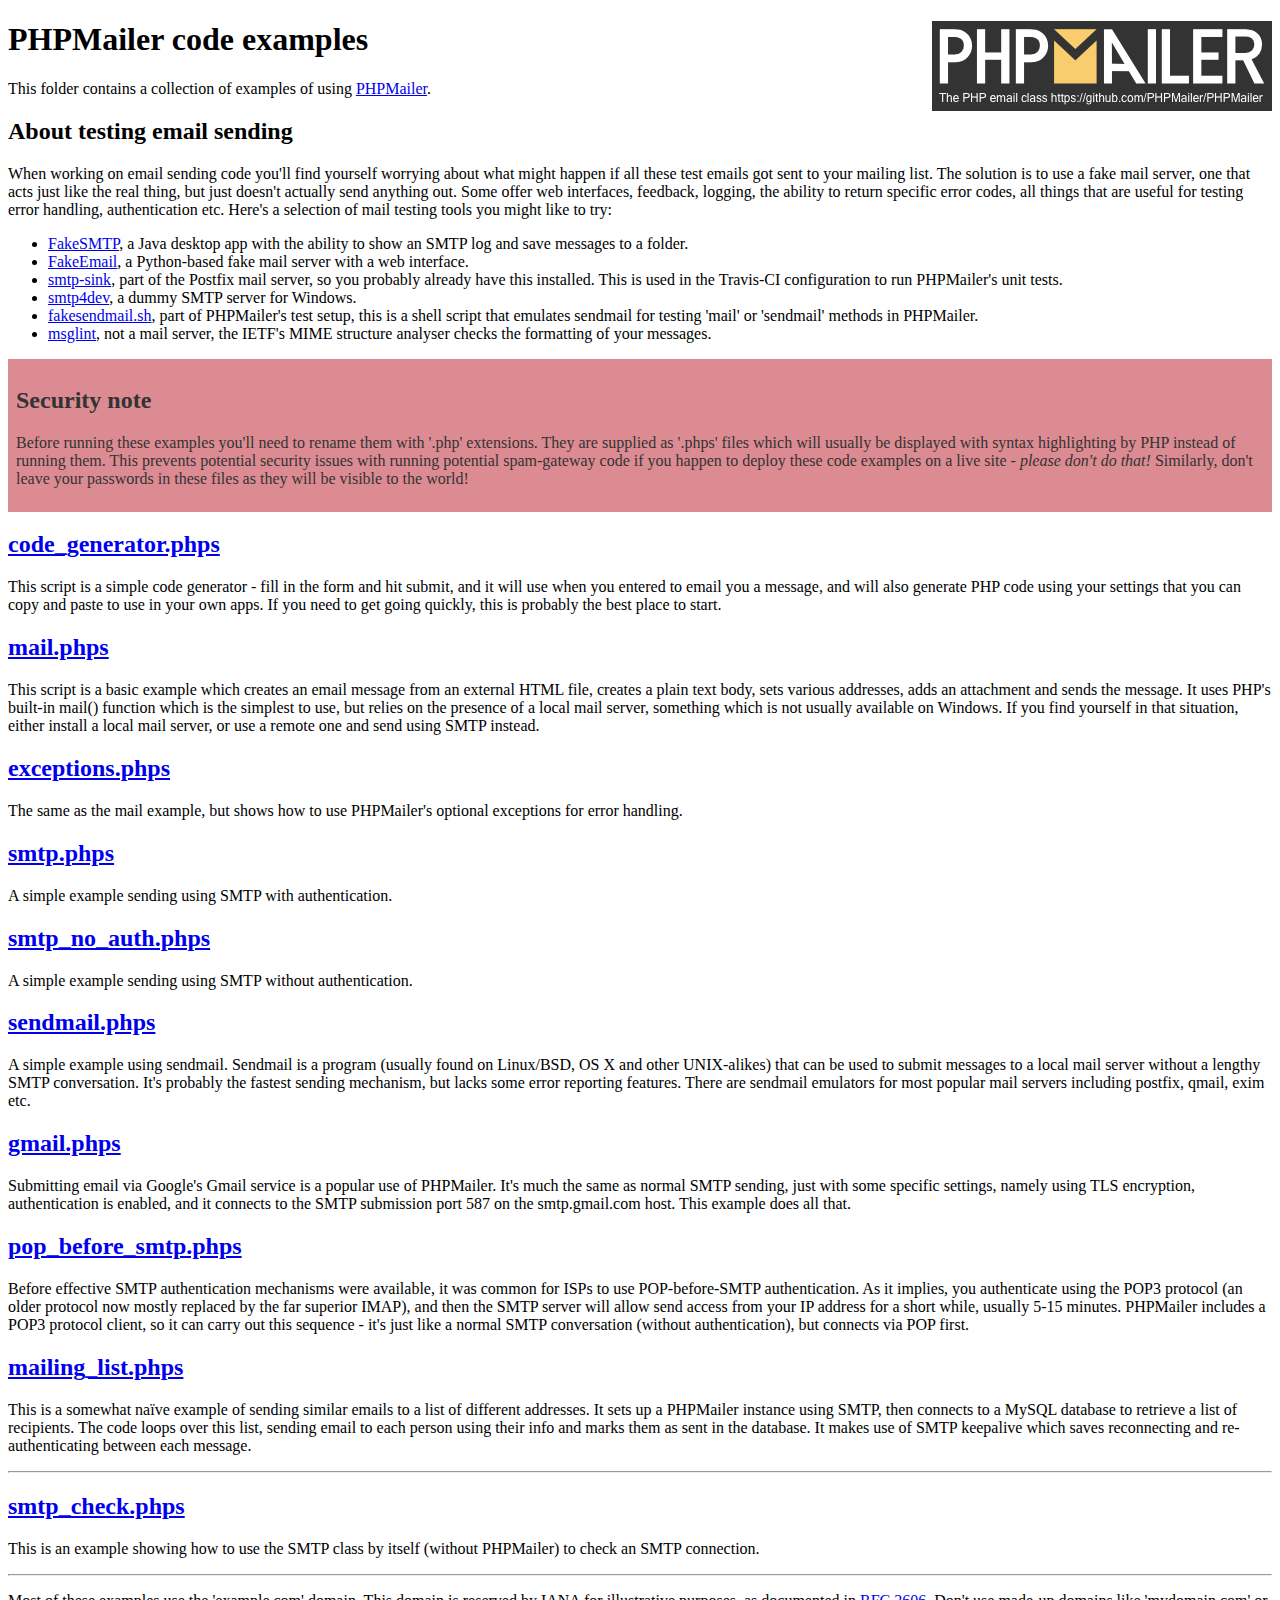
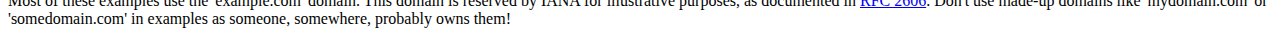
<file: app/php/php-mailer/examples/index.html>
<!DOCTYPE html>
<html>
<head>
	<meta charset="UTF-8">
	<title>PHPMailer Examples</title>
</head>
<body>
<h1>PHPMailer code examples<a href="https://github.com/PHPMailer/PHPMailer"><img src="images/phpmailer.png" style="float:right; border:0;" alt="PHPMailer logo"></a></h1>
<p>This folder contains a collection of examples of using <a href="https://github.com/PHPMailer/PHPMailer">PHPMailer</a>.</p>
<h2>About testing email sending</h2>
<p>When working on email sending code you'll find yourself worrying about what might happen if all these test emails got sent to your mailing list. The solution is to use a fake mail server, one that acts just like the real thing, but just doesn't actually send anything out. Some offer web interfaces, feedback, logging, the ability to return specific error codes, all things that are useful for testing error handling, authentication etc. Here's a selection of mail testing tools you might like to try:</p>
<ul>
  <li><a href="https://github.com/Nilhcem/FakeSMTP">FakeSMTP</a>, a Java desktop app with the ability to show an SMTP log and save messages to a folder. </li>
  <li><a href="https://github.com/isotoma/FakeEmail">FakeEmail</a>, a Python-based fake mail server with a web interface.</li>
  <li><a href="http://www.postfix.org/smtp-sink.1.html">smtp-sink</a>, part of the Postfix mail server, so you probably already have this installed. This is used in the Travis-CI configuration to run PHPMailer's unit tests.</li>
  <li><a href="http://smtp4dev.codeplex.com">smtp4dev</a>, a dummy SMTP server for Windows.</li>
  <li><a href="https://github.com/PHPMailer/PHPMailer/blob/master/test/fakesendmail.sh">fakesendmail.sh</a>, part of PHPMailer's test setup, this is a shell script that emulates sendmail for testing 'mail' or 'sendmail' methods in PHPMailer.</li>
  <li><a href="http://tools.ietf.org/tools/msglint/">msglint</a>, not a mail server, the IETF's MIME structure analyser checks the formatting of your messages.</li>
</ul>
<div style="padding: 8px; color: #333333; background-color: #dc8b92">
<h2>Security note</h2>
<p>Before running these examples you'll need to rename them with '.php' extensions. They are supplied as '.phps' files which will usually be displayed with syntax highlighting by PHP instead of running them. This prevents potential security issues with running potential spam-gateway code if you happen to deploy these code examples on a live site - <em>please don't do that!</em> Similarly, don't leave your passwords in these files as they will be visible to the world!</p>
</div>
<h2><a href="code_generator.phps">code_generator.phps</a></h2>
<p>This script is a simple code generator - fill in the form and hit submit, and it will use when you entered to email you a message, and will also generate PHP code using your settings that you can copy and paste to use in your own apps. If you need to get going quickly, this is probably the best place to start.</p>
<h2><a href="mail.phps">mail.phps</a></h2>
<p>This script is a basic example which creates an email message from an external HTML file, creates a plain text body, sets various addresses, adds an attachment and sends the message. It uses PHP's built-in mail() function which is the simplest to use, but relies on the presence of a local mail server, something which is not usually available on Windows. If you find yourself in that situation, either install a local mail server, or use a remote one and send using SMTP instead.</p>
<h2><a href="exceptions.phps">exceptions.phps</a></h2>
<p>The same as the mail example, but shows how to use PHPMailer's optional exceptions for error handling.</p>
<h2><a href="smtp.phps">smtp.phps</a></h2>
<p>A simple example sending using SMTP with authentication.</p>
<h2><a href="smtp_no_auth.phps">smtp_no_auth.phps</a></h2>
<p>A simple example sending using SMTP without authentication.</p>
<h2><a href="sendmail.phps">sendmail.phps</a></h2>
<p>A simple example using sendmail. Sendmail is a program (usually found on Linux/BSD, OS X and other UNIX-alikes) that can be used to submit messages to a local mail server without a lengthy SMTP conversation. It's probably the fastest sending mechanism, but lacks some error reporting features. There are sendmail emulators for most popular mail servers including postfix, qmail, exim etc.</p>
<h2><a href="gmail.phps">gmail.phps</a></h2>
<p>Submitting email via Google's Gmail service is a popular use of PHPMailer. It's much the same as normal SMTP sending, just with some specific settings, namely using TLS encryption, authentication is enabled, and it connects to the SMTP submission port 587 on the smtp.gmail.com host. This example does all that.</p>
<h2><a href="pop_before_smtp.phps">pop_before_smtp.phps</a></h2>
<p>Before effective SMTP authentication mechanisms were available, it was common for ISPs to use POP-before-SMTP authentication. As it implies, you authenticate using the POP3 protocol (an older protocol now mostly replaced by the far superior IMAP), and then the SMTP server will allow send access from your IP address for a short while, usually 5-15 minutes. PHPMailer includes a POP3 protocol client, so it can carry out this sequence - it's just like a normal SMTP conversation (without authentication), but connects via POP first.</p>
<h2><a href="mailing_list.phps">mailing_list.phps</a></h2>
<p>This is a somewhat naïve example of sending similar emails to a list of different addresses. It sets up a PHPMailer instance using SMTP, then connects to a MySQL database to retrieve a list of recipients. The code loops over this list, sending email to each person using their info and marks them as sent in the database. It makes use of SMTP keepalive which saves reconnecting and re-authenticating between each message.</p>
<hr>
<h2><a href="smtp_check.phps">smtp_check.phps</a></h2>
<p>This is an example showing how to use the SMTP class by itself (without PHPMailer) to check an SMTP connection.</p>
<hr>
<p>Most of these examples use the 'example.com' domain. This domain is reserved by IANA for illustrative purposes, as documented in <a href="http://tools.ietf.org/html/rfc2606">RFC 2606</a>. Don't use made-up domains like 'mydomain.com' or 'somedomain.com' in examples as someone, somewhere, probably owns them!</p>
</body>
</html>
</file>
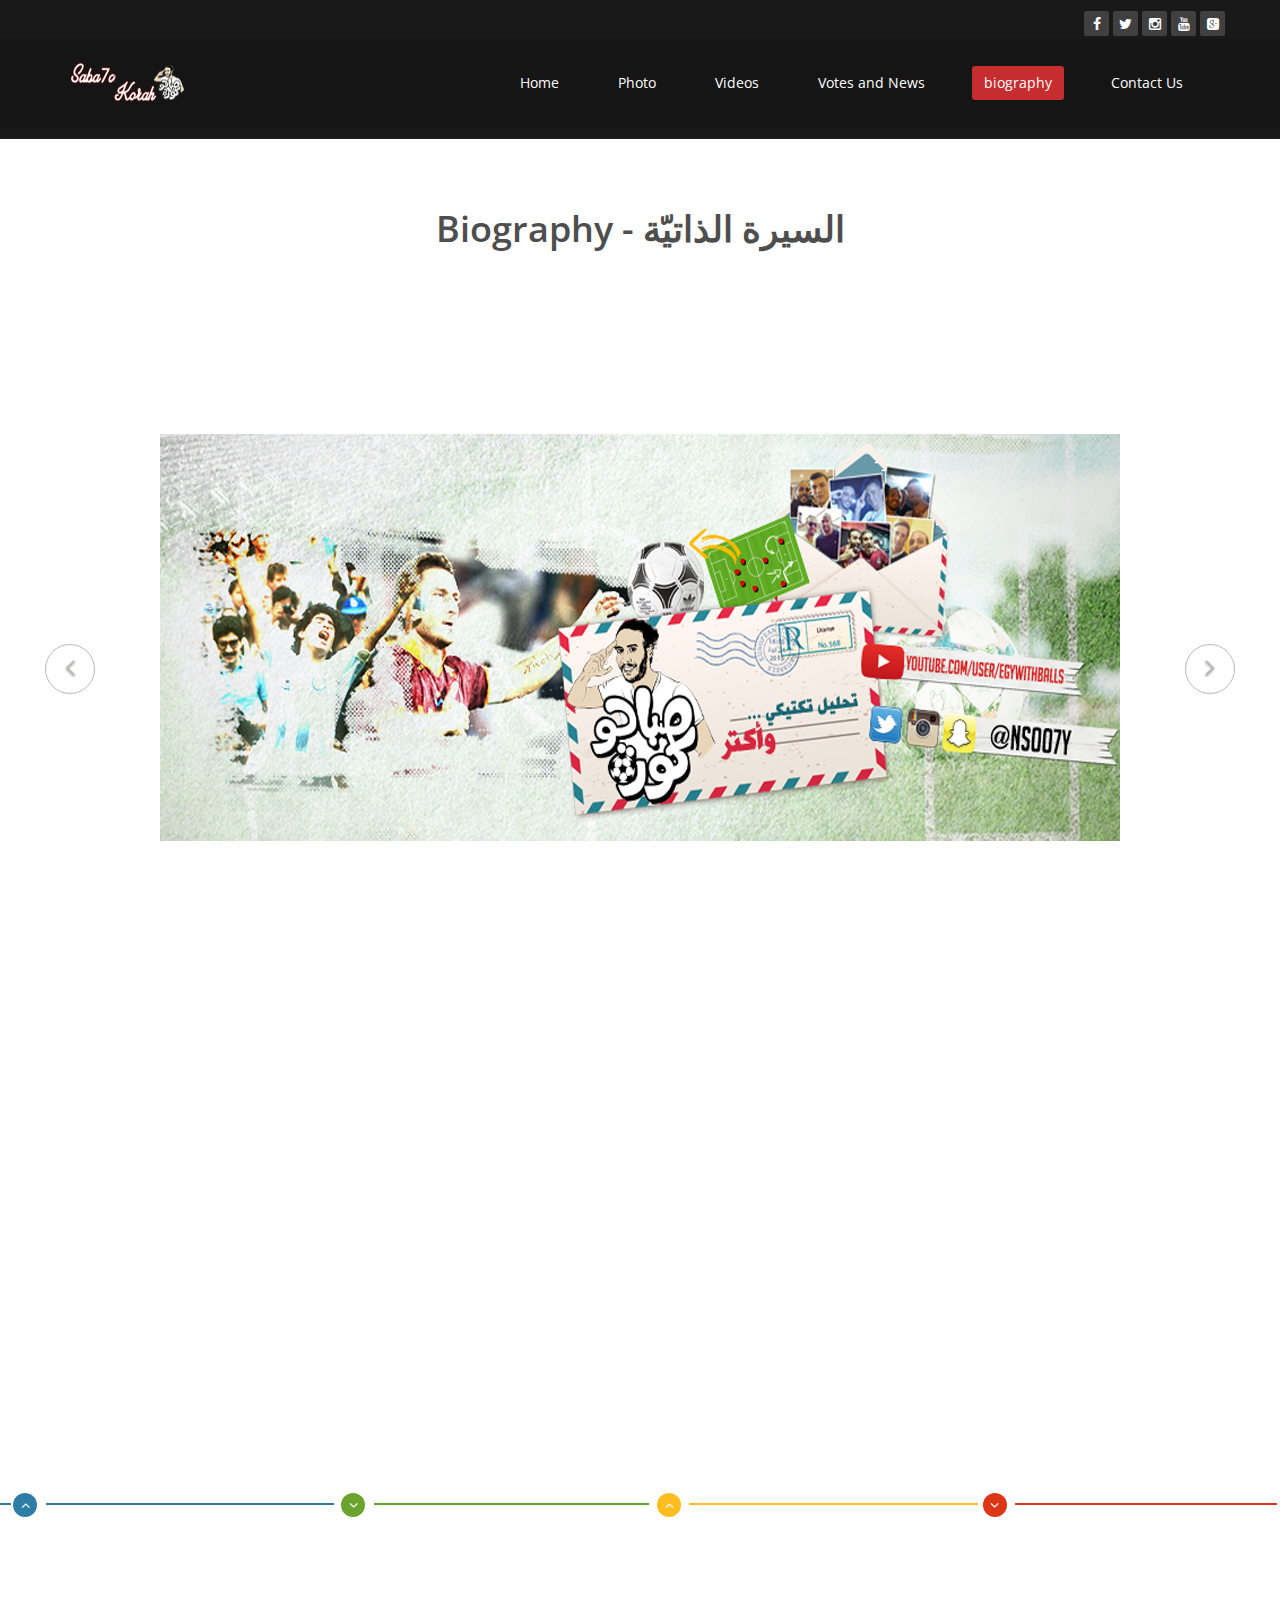
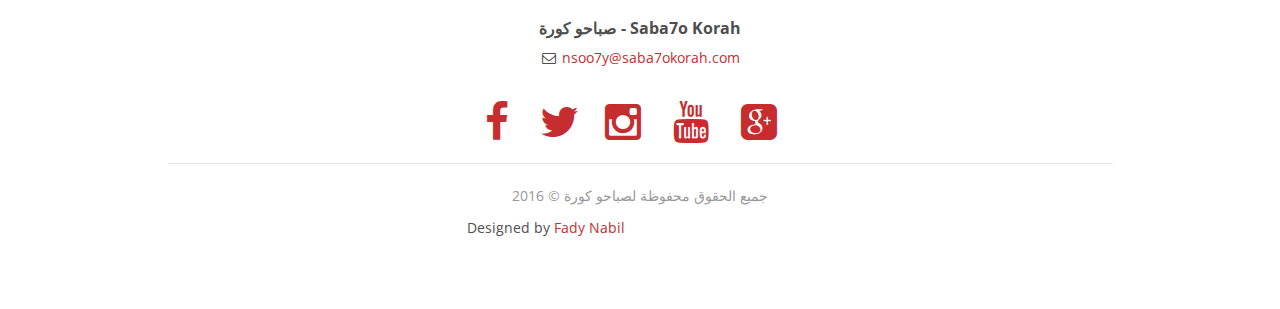
<file: biography.html>
<!DOCTYPE html>
<html lang="en">
<head>
    <meta charset="utf-8">
    <meta name="viewport" content="width=device-width, initial-scale=1.0">
    <meta name="description" content="">
    <meta name="author" content="">
    <title>biography</title>
	
	<!-- core CSS -->
    <link href="css/bootstrap.min.css" rel="stylesheet">
    <link href="css/font-awesome.min.css" rel="stylesheet">
    <link href="css/prettyPhoto.css" rel="stylesheet">
    <link href="css/animate.min.css" rel="stylesheet">
	<link href="css/main.css" rel="stylesheet">
    <link href="css/responsive.css" rel="stylesheet">
	
    <!--[if lt IE 9]>
    <script src="js/html5shiv.js"></script>
    <script src="js/respond.min.js"></script>
    <![endif]-->       
    <link rel="shortcut icon" href="images/ico/favicon.ico">
    <link rel="apple-touch-icon-precomposed" sizes="144x144" href="images/ico/apple-touch-icon-144-precomposed.png">
    <link rel="apple-touch-icon-precomposed" sizes="114x114" href="images/ico/apple-touch-icon-114-precomposed.png">
    <link rel="apple-touch-icon-precomposed" sizes="72x72" href="images/ico/apple-touch-icon-72-precomposed.png">
    <link rel="apple-touch-icon-precomposed" href="images/ico/apple-touch-icon-57-precomposed.png">
</head><!--/head-->

<body>

    <header id="header">
        <div class="top-bar">
            <div class="container">
                <div class="row">
                    
                       <div class="social">
                            <ul class="social-share">
                                <li><a href="https://www.facebook.com/Saba7oKorah/"><i class="fa fa-facebook"></i></a></li>
                                <li><a href="https://twitter.com/nsoo7y"><i class="fa fa-twitter"></i></a></li>
                                <li><a href="https://www.instagram.com/nsoo7y/"><i class="fa fa-instagram"></i></a></li> 
                              <li><a href="https://www.youtube.com/user/egywithballs"><i class="fa fa-youtube"></i></a></li>
                                <li><a href="https://plus.google.com/100811083954440597224"><i class="fa fa-google-plus-square"></i></a></li>
                            </ul>  
                       </div>
                       <div class="col-sm-6 col-xs-4">
                        <div id="translator_3040"><noscript>Javascript is disable - <a href="http://www.webestools.com/">http://www.webestools.com/</a> - <a href="http://www.webestools.com/translator-buttons-web-page-translation-google-translate-website-widget-online-html-translator.html">Translation Buttons Generator</a></noscript></div><script type="text/javascript" src="http://services.webestools.com/translator/3040-1-yynynyyny.js"></script>
                    <div class="col-sm-6 col-xs-8">
                    </div>
                </div>
            </div><!--/.container-->
        </div><!--/.top-bar-->

        <nav class="navbar navbar-inverse" role="banner">
            <div class="container">
                <div class="navbar-header">
                    <button type="button" class="navbar-toggle" data-toggle="collapse" data-target=".navbar-collapse">
                        <span class="sr-only">Toggle navigation</span>
                        <span class="icon-bar"></span>
                        <span class="icon-bar"></span>
                        <span class="icon-bar"></span>
                    </button>
                    <a class="navbar-brand" href="biography.html"><img src="images/logo.png" alt="logo"></a>
                </div>
				
                <div class="collapse navbar-collapse navbar-right">
                    <ul class="nav navbar-nav">
                        <li><a href="index.html">Home</a></li>
                        <li><a href="Photo.html">Photo</a></li>
                        <li><a href="Videos.html">Videos</a></li>
                        <li><a href="Votes and News.html">Votes and News</a></li>
                        <li class="active"><a href="biography.html">biography</a></li>
                        <li><a href="contact-us.html">Contact Us</a></li>                        
                    </ul>
                </div>
            </div><!--/.container-->
        </nav><!--/nav-->
	</header><!--/header-->

    <section id="about-us">
        <div class="container">
			<div class="center wow fadeInDown">
				<h2>Biography - السيرة الذاتيّة</h2>
			</div>
			
			<!-- about us slider -->
			<div id="about-slider">
				<div id="carousel-slider" class="carousel slide" data-ride="carousel">
					<!-- Indicators -->
                    <center>
				  	<ol class="carousel-indicators visible-xs">
					    <li data-target="#carousel-slider" data-slide-to="0" class="active"></li>
					    <li data-target="#carousel-slider" data-slide-to="1"></li>
					    <li data-target="#carousel-slider" data-slide-to="2"></li>
                        <li data-target="#carousel-slider" data-slide-to="3"></li>
                        <li data-target="#carousel-slider" data-slide-to="4"></li>
                        <li data-target="#carousel-slider" data-slide-to="5"></li>
				  	</ol>
					<div class="carousel-inner">
						<div class="item active">
							<img src="images/a.jpg" class="img-responsive" alt=""> 
					   </div>
					   <div class="item">
							<img src="images/aa.jpg" class="img-responsive" alt=""> 
					   </div> 
					   <div class="item">
							<img src="images/aaa.jpg" class="img-responsive" alt=""> 
					   </div>
                       <div class="item">
							<img src="images/aaaa.jpg" class="img-responsive" alt=""> 
					   </div> 
                       <div class="item">
							<img src="images/aaaaa.jpg" class="img-responsive" alt=""> 
					   </div> 
                       <div class="item">
							<img src="images/aaaaaa.jpg" class="img-responsive" alt=""> 
					   </div>  
				  </div>
					
					<a class="left carousel-control hidden-xs" href="#carousel-slider" data-slide="prev">
						<i class="fa fa-angle-left"></i> 
					</a>
					
					<a class=" right carousel-control hidden-xs"href="#carousel-slider" data-slide="next">
						<i class="fa fa-angle-right"></i> 
					</a>
				</div> <!--/#carousel-slider-->
			</div><!--/#about-slider-->
            </center>
			
            	<br		
				<div class="row clearfix">
					<div class="col-md-4 col-sm-6">	
						<div class="single-profile-top wow fadeInDown" data-wow-duration="1000ms" data-wow-delay="300ms"; style=" width:450px;">
							<div class="media">
								<div class="pull-left">
									<a href="#"><img class="media-object" src="images/12.jpg" alt=""></a>
								</div>
								<div class="media-body">
									<h4>‎‏‎Amr Nassouhy‎</h4>
									<h5>Presenter Saba7o Korah</h5>
									
								</div>
							</div><!--/.media -->
                            <br><br>
							<p>* Born 23/12/1983 .<br>* Began Saba7o Korah Since 2011 as the first program of spherical on YouTube in the Middle East .<br>* He holds a training license from the FA Premier Level2 .<br>* Interviews with Cannavaro, Iniesta, Mexes, Montolivo .<br>* Attend and cover the World Cup from Brazil and half and the final Champions from Stadium .<br>* Channels: sports Dubai, Sharjah sports, cbc extra .</p>
						</div>
					</div><!--/.col-lg-4 -->
					
					
					<div class="col-md-4 col-sm-6 col-md-offset-2">	
						<div class="single-profile-top wow fadeInDown" data-wow-duration="1000ms" data-wow-delay="300ms"; style="width:450px">
							<div class="media">
								<div class="pull-left">
									<a href="#"><img class="media-object" src="images/11.jpg" alt=""></a>
								</div>
								<div class="media-body">
									<h4>عمرو نصوحى</h4>
									<h5>مقدم برنامج صباحو كورة</h5>
								</div>
							</div><!--/.media -->
                            <br><br>
							<p style="direction:rtl">* من مواليد ٢٣/١٢/١٩٨٣ .<br>
* بدأ صباحو كورة منذ 2011 كأول برنامج كروى على يوتيوب في الشرق الاوسط .<br>
* حاصل على رخصة تدريب من ال FA الانجليزي Level2 .<br>
* مقابلات مع كانافارو، انييستا ، ميكسيس ، مونتوليفو .<br>
* حضور وتغطية لكأس العالم من البرازيل ونص ونهائي الابطال من الملعب .<br>
* قنوات: دبي الرياضية ، الشارقة الرياضية ، cbc extra .<br><br><br>
</p>
						</div>
					</div><!--/.col-lg-4 -->					
				</div> <!--/.row -->
				<div class="row team-bar">
					<div class="first-one-arrow hidden-xs">
						<hr>
					</div>
					<div class="first-arrow hidden-xs">
						<hr> <i class="fa fa-angle-up"></i>
					</div>
					<div class="second-arrow hidden-xs">
						<hr> <i class="fa fa-angle-down"></i>
					</div>
					<div class="third-arrow hidden-xs">
						<hr> <i class="fa fa-angle-up"></i>
					</div>
					<div class="fourth-arrow hidden-xs">
						<hr> <i class="fa fa-angle-down"></i>
					</div>
				</div> <!--skill_border-->       


						</div>
					</div>
						</div>
					</div>
				</div>	<!--/.row-->
			</div><!--section-->
		</div><!--/.container-->
    </section><!--/about-us-->
	
    <!-- Footer -->
    <footer>
        <div class="container">
            <div class="row">
                <div class="col-lg-10 col-lg-offset-1 text-center">
                    <h4><strong>
صباحو كورة - Saba7o Korah</strong>
                    </h4>
                    <ul class="list-unstyled">
                        <li><i class="fa fa-envelope-o fa-fw"></i>  <a href="nsoo7y@saba7okorah.com">nsoo7y@saba7okorah.com</a>
                        </li>
                  </ul>
                    <br>
                    <ul class="list-inline">
                        <li>
                            <a href="https://www.facebook.com/Saba7oKorah/"><i class="fa fa-facebook fa-fw fa-3x"></i></a>
                        </li>
                        <a href="https://twitter.com/nsoo7y"><i class="fa fa-twitter fa-fw fa-3x"></i></a>
                        <li>
                            <a href="https://www.instagram.com/nsoo7y/"><i class="fa fa-instagram fa-fw fa-3x"></i></a>
                        </li>
                         <li>
                            <a href="https://www.youtube.com/user/egywithballs"><i class="fa fa-youtube fa-fw fa-3x"></i></a>
                        </li>
                        <li>
                            <a href="https://plus.google.com/100811083954440597224"><i class="fa fa-google-plus-square fa-fw fa-3x"></i></a>
                        </li><li>
                        </li><li>
                        </li>
                    </ul>
                    <hr class="small">
                    <p class="text-muted">جميع الحقوق محفوظة لصباحو كورة‏ &copy; 2016</p>
                </div>
            </div>
        </div>
    					<div class="col-md-6 widget">
						<div class="widget-body">
							<p class="text-right">
								Designed by <a href="https://www.facebook.com/fadynabilofficial" rel="designer">Fady Nabil</a> 
							</p>
						</div>
					</div>

				</div> <!-- /row of widgets -->
			</div>
		</div>

	</footer>	

    <script src="js/jquery.js"></script>
    <script type="text/javascript">
        $('.carousel').carousel()
    </script>
    <script src="js/bootstrap.min.js"></script>
    <script src="js/jquery.prettyPhoto.js"></script>
    <script src="js/jquery.isotope.min.js"></script>
    <script src="js/main.js"></script>
    <script src="js/wow.min.js"></script>
</body>
</html>
</file>
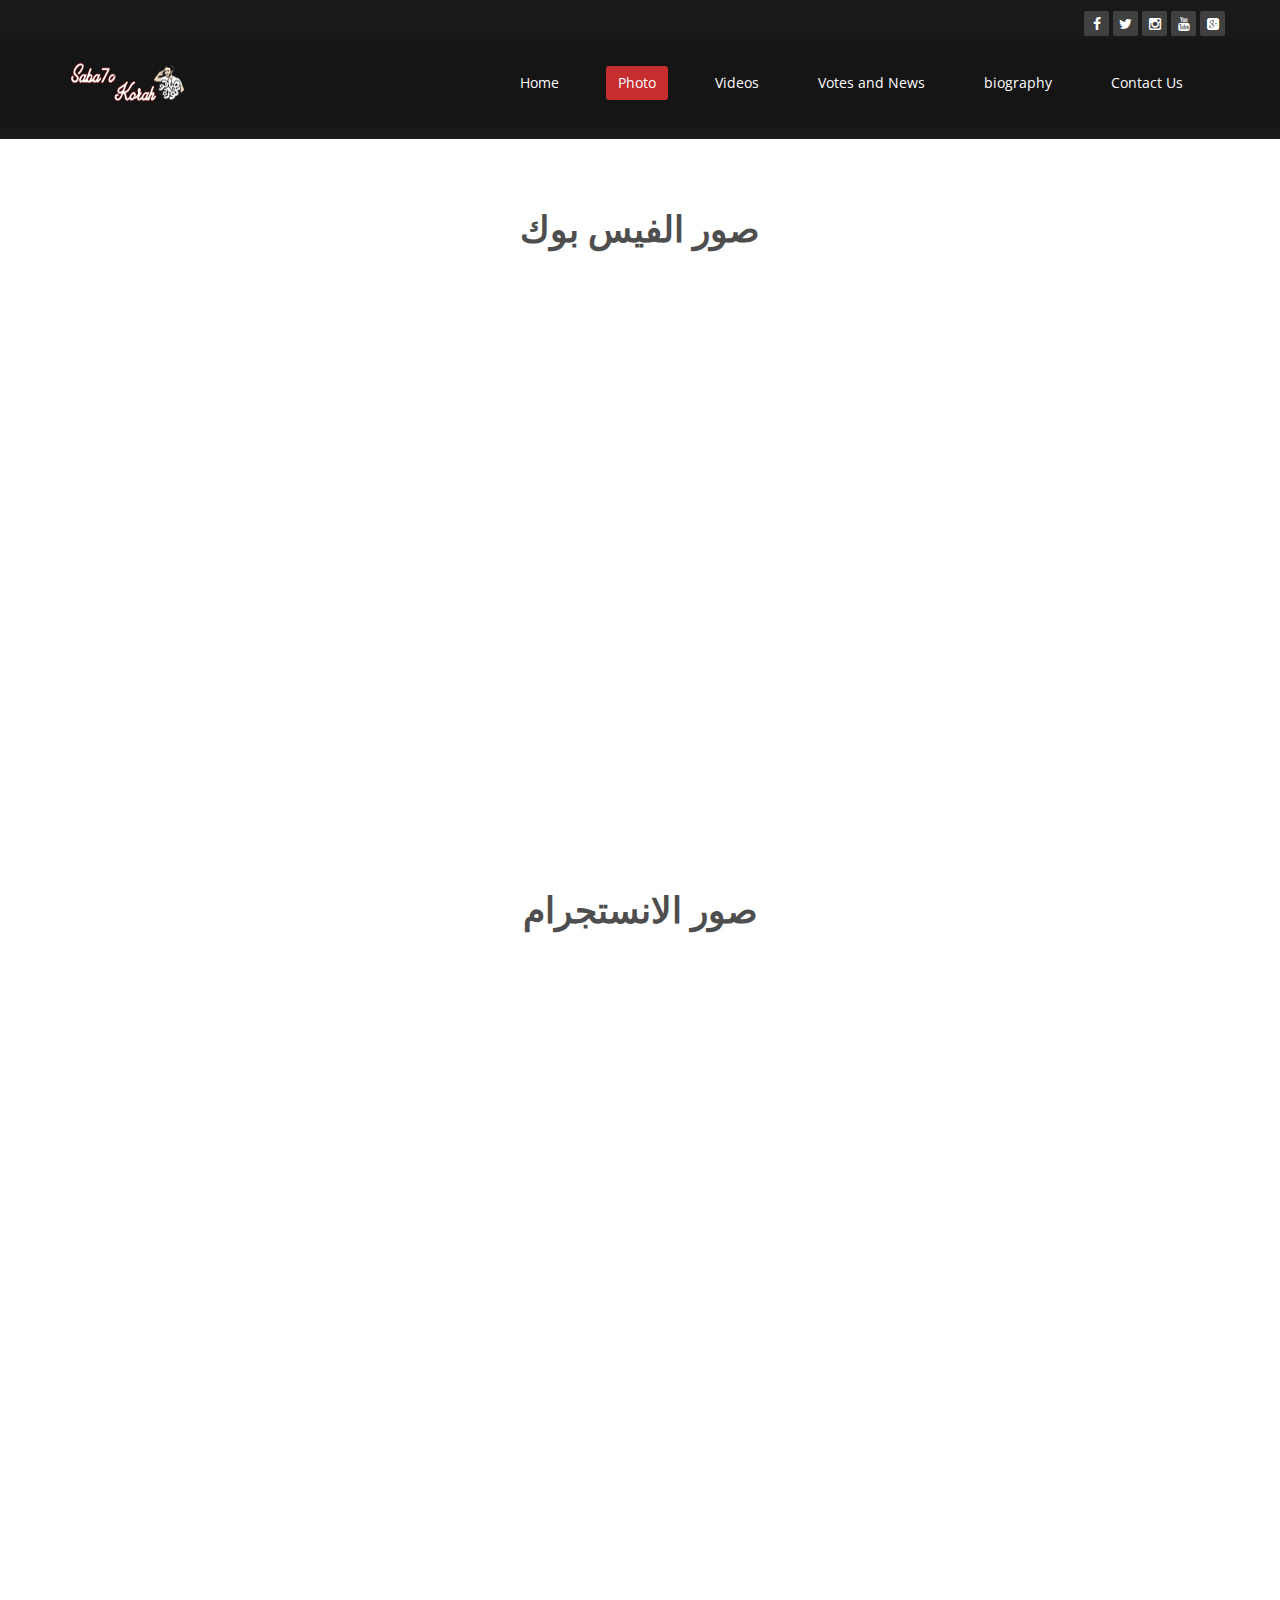
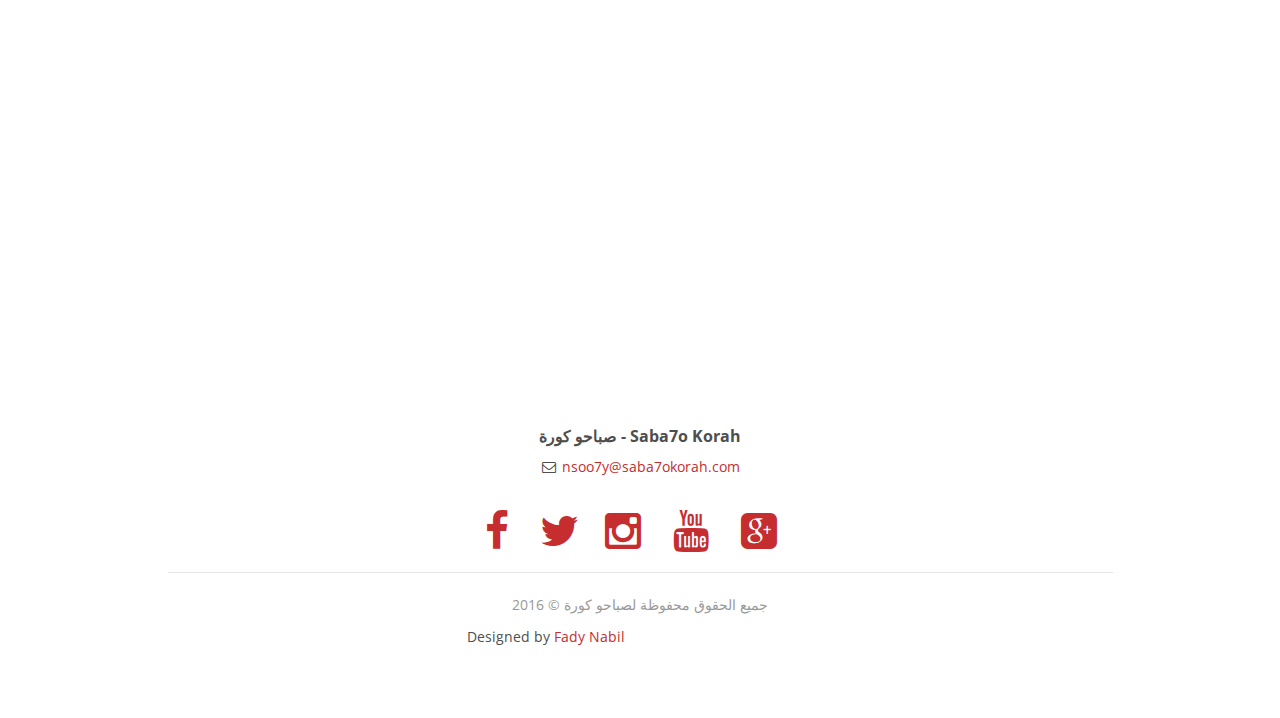
<file: Photo.html>
<!DOCTYPE html>
<html lang="en">
<head>
    <meta charset="utf-8">
    <meta name="viewport" content="width=device-width, initial-scale=1.0">
    <meta name="description" content="">
    <meta name="author" content="">
    <title>Photos</title>
    <link href="css/bootstrap.min.css" rel="stylesheet">
    <link href="css/font-awesome.min.css" rel="stylesheet">
    <link href="css/prettyPhoto.css" rel="stylesheet">
    <link href="css/animate.min.css" rel="stylesheet">
    <link href="css/main.css" rel="stylesheet">
    <link href="css/responsive.css" rel="stylesheet">
    <!--[if lt IE 9]>
    <script src="js/html5shiv.js"></script>
    <script src="js/respond.min.js"></script>
    <![endif]-->       
    <link rel="shortcut icon" href="images/ico/favicon.ico">
    <link rel="apple-touch-icon-precomposed" sizes="144x144" href="images/ico/apple-touch-icon-144-precomposed.png">
    <link rel="apple-touch-icon-precomposed" sizes="114x114" href="images/ico/apple-touch-icon-114-precomposed.png">
    <link rel="apple-touch-icon-precomposed" sizes="72x72" href="images/ico/apple-touch-icon-72-precomposed.png">
    <link rel="apple-touch-icon-precomposed" href="images/ico/apple-touch-icon-57-precomposed.png">
</head><!--/head-->
<body>

    <header id="header">
        <div class="top-bar">
            <div class="container">
                <div class="row">
                    
                       <div class="social">
                            <ul class="social-share">
                                <li><a href="https://www.facebook.com/Saba7oKorah/"><i class="fa fa-facebook"></i></a></li>
                                <li><a href="https://twitter.com/nsoo7y"><i class="fa fa-twitter"></i></a></li>
                                <li><a href="https://www.instagram.com/nsoo7y/"><i class="fa fa-instagram"></i></a></li> 
                              <li><a href="https://www.youtube.com/user/egywithballs"><i class="fa fa-youtube"></i></a></li>
                                <li><a href="https://plus.google.com/100811083954440597224"><i class="fa fa-google-plus-square"></i></a></li>
                            </ul>  
                       </div>
                       <div class="col-sm-6 col-xs-4">
                        <div id="translator_3040"><noscript>Javascript is disable - <a href="http://www.webestools.com/">http://www.webestools.com/</a> - <a href="http://www.webestools.com/translator-buttons-web-page-translation-google-translate-website-widget-online-html-translator.html">Translation Buttons Generator</a></noscript></div><script type="text/javascript" src="http://services.webestools.com/translator/3040-1-yynynyyny.js"></script>
                    <div class="col-sm-6 col-xs-8">
                    </div>
                </div>
            </div><!--/.container-->
        </div><!--/.top-bar-->

        <nav class="navbar navbar-inverse" role="banner">
            <div class="container">
                <div class="navbar-header">
                    <button type="button" class="navbar-toggle" data-toggle="collapse" data-target=".navbar-collapse">
                        <span class="sr-only">Toggle navigation</span>
                        <span class="icon-bar"></span>
                        <span class="icon-bar"></span>
                        <span class="icon-bar"></span>
                    </button>
                    <a class="navbar-brand" href="index.html"><img src="images/logo.png" alt="logo"></a>
                </div>
                
                <div class="collapse navbar-collapse navbar-right">
                    <ul class="nav navbar-nav">
                        <li><a href="index.html">Home</a></li>
                        <li class="active"><a href="Photo.html">Photo</a></li>
                        <li><a href="Videos.html">Videos</a></li>
                        <li><a href="Votes and News.html">Votes and News</a></li>
                        <li><a href="biography.html">biography</a></li> 
                        <li><a href="contact-us.html">Contact Us</a></li>                        
                    </ul>
                </div>
            </div><!--/.container-->
        </nav><!--/nav-->
        
    </header><!--/header-->
    <section id="portfolio">
        <div class="container">
            <div class="center">
               <h2>صور الفيس بوك</h2>
               <br>
               <center><iframe scrolling="no" marginheight="0" frameborder="0" width="721" style="height: 505px;" src="http://facebookgalleria.com/gallery.php?id=Saba7oKorah&display=uploaded_photos&rows=4&margin=10&cols=4&width=170&font_size=11&title_color=000000&hide_next_back=0&share_buttons=1&shape=rectangle&frame=1" __idm_frm__="64"></iframe></center>
			   <br><br><br><br>
               <h2>صور الانستجرام</h2>
               <br>
               <center><iframe src="http://instaembedder.com/gallery-v2.php?username=nsoo7y&width=125&cols=5&rows=5&margin=8&color=gray&likes=1&share_buttons=1&comments=1&date=1&link=1&frame=1&image_border=8&frame_color=white&" frameborder="0" width="748" height="916" ></iframe></center>

               </div>
               </div>
               </section>
               
            
    <!-- Footer -->
    <footer>
        <div class="container">
            <div class="row">
                <div class="col-lg-10 col-lg-offset-1 text-center">
                    <h4><strong>
صباحو كورة - Saba7o Korah</strong>
                    </h4>
                    <ul class="list-unstyled">
                        <li><i class="fa fa-envelope-o fa-fw"></i>  <a href="nsoo7y@saba7okorah.com">nsoo7y@saba7okorah.com</a>
                        </li>
                  </ul>
                    <br>
                    <ul class="list-inline">
                        <li>
                            <a href="https://www.facebook.com/Saba7oKorah/"><i class="fa fa-facebook fa-fw fa-3x"></i></a>
                        </li>
                        <a href="https://twitter.com/nsoo7y"><i class="fa fa-twitter fa-fw fa-3x"></i></a>
                        <li>
                            <a href="https://www.instagram.com/nsoo7y/"><i class="fa fa-instagram fa-fw fa-3x"></i></a>
                        </li>
                         <li>
                            <a href="https://www.youtube.com/user/egywithballs"><i class="fa fa-youtube fa-fw fa-3x"></i></a>
                        </li>
                        <li>
                            <a href="https://plus.google.com/100811083954440597224"><i class="fa fa-google-plus-square fa-fw fa-3x"></i></a>
                        </li><li>
                        </li><li>
                        </li>
                    </ul>
                    <hr class="small">
                    <p class="text-muted">جميع الحقوق محفوظة لصباحو كورة‏ &copy; 2016</p>
                </div>
            </div>
        </div>
    					<div class="col-md-6 widget">
						<div class="widget-body">
							<p class="text-right">
								Designed by <a href="https://www.facebook.com/fadynabilofficial" rel="designer">Fady Nabil</a> 
							</p>
						</div>
					</div>

				</div> <!-- /row of widgets -->
			</div>
		</div>

	</footer>	

    <script src="js/jquery.js"></script>
    <script src="js/bootstrap.min.js"></script>
    <script src="js/jquery.prettyPhoto.js"></script>
    <script src="js/jquery.isotope.min.js"></script>
    <script src="js/main.js"></script>
    <script src="js/wow.min.js"></script>
</body>
</html>
</file>
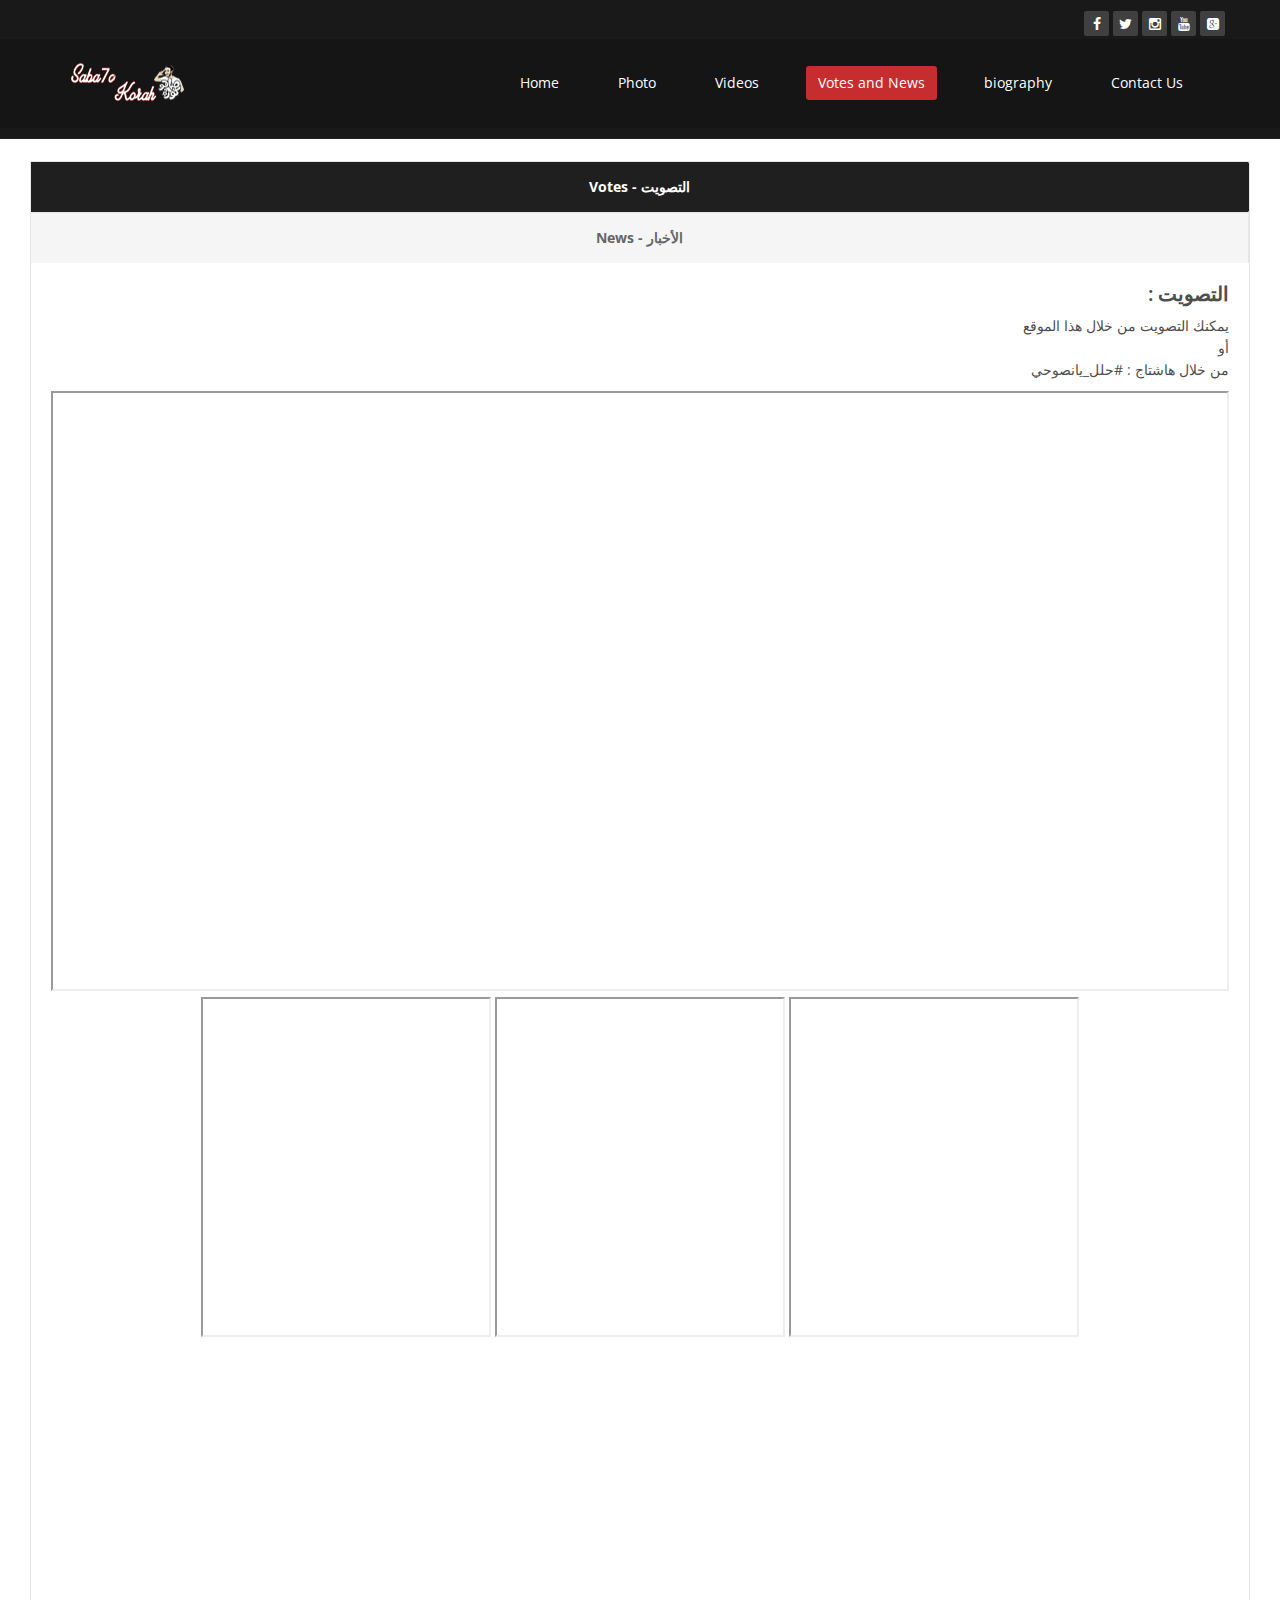
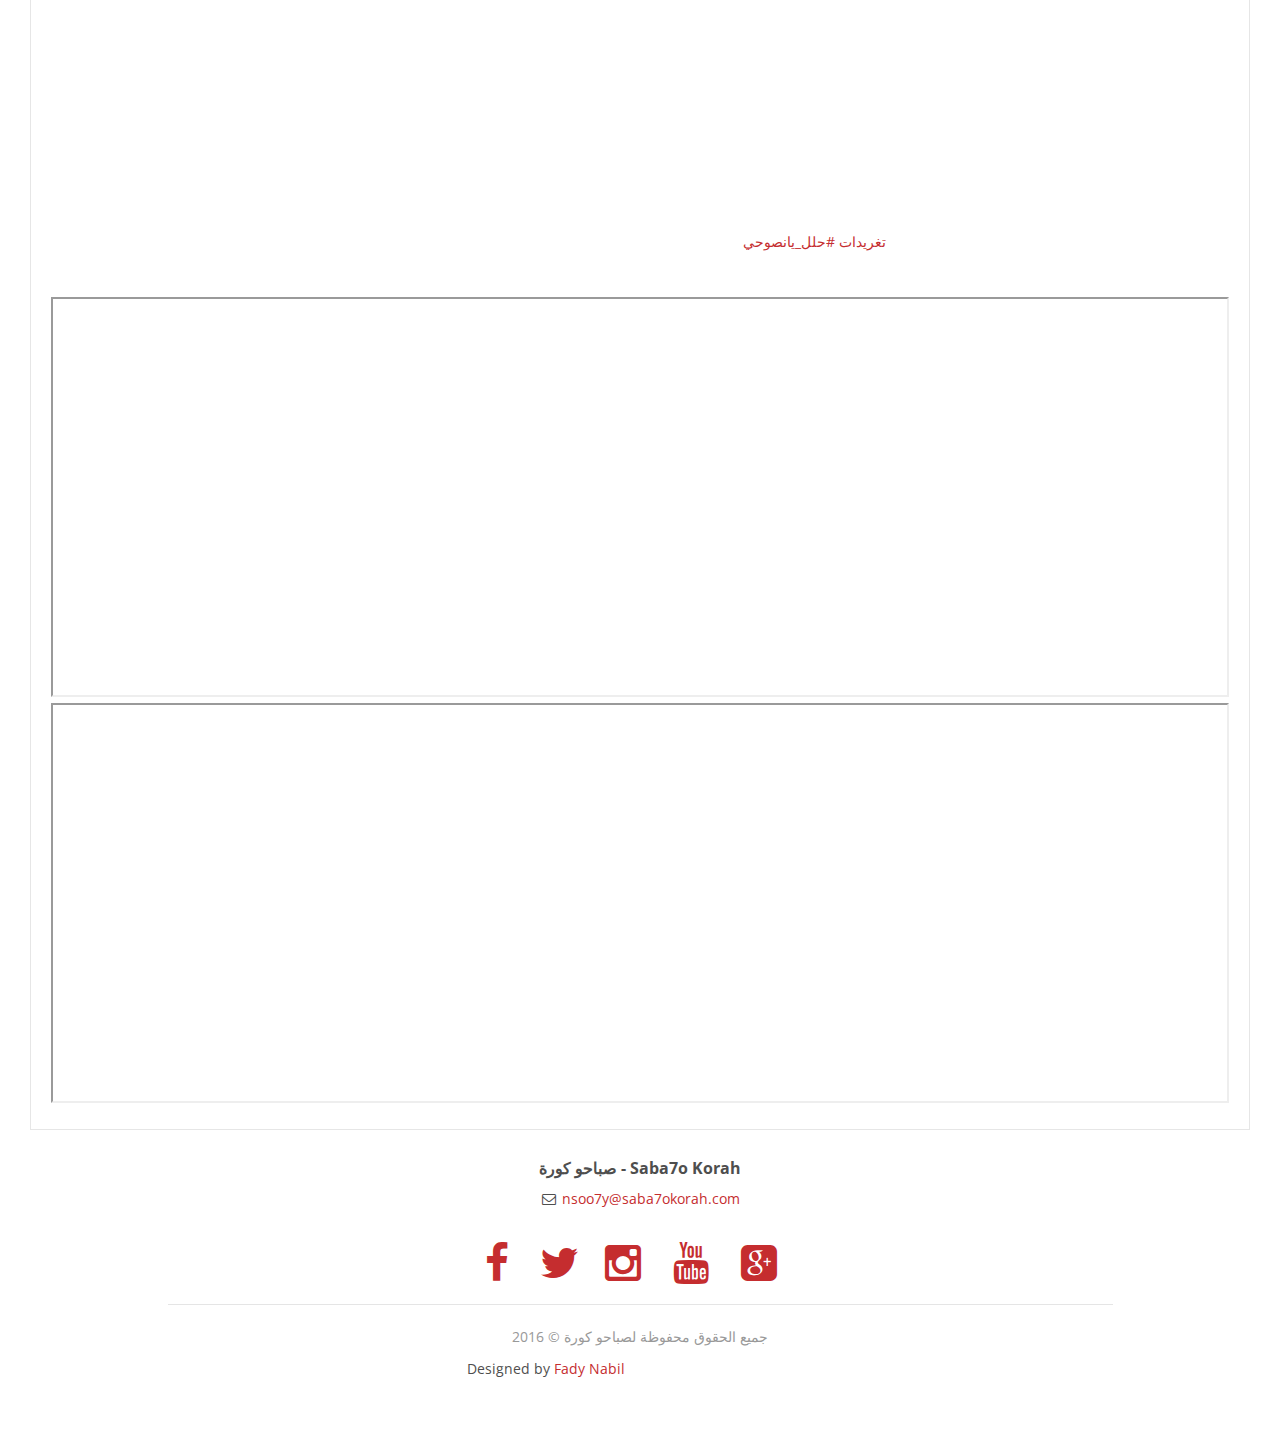
<file: Votes and News.html>
<!DOCTYPE html>
<html lang="en">
<head>
    <meta charset="utf-8">
    <meta name="viewport" content="width=device-width, initial-scale=1.0">
    <meta name="description" content="">
    <meta name="author" content="">
    <title>Votes and News</title>
    
    <!-- core CSS -->
    <link href="css/bootstrap.min.css" rel="stylesheet">
    <link href="css/font-awesome.min.css" rel="stylesheet">
    <link href="css/prettyPhoto.css" rel="stylesheet">
    <link href="css/animate.min.css" rel="stylesheet">
    <link href="css/main.css" rel="stylesheet">
    <link href="css/responsive.css" rel="stylesheet">
    
    <!--[if lt IE 9]>
    <script src="js/html5shiv.js"></script>
    <script src="js/respond.min.js"></script>
    <![endif]-->       
    <link rel="shortcut icon" href="images/ico/favicon.ico">
    <link rel="apple-touch-icon-precomposed" sizes="144x144" href="images/ico/apple-touch-icon-144-precomposed.png">
    <link rel="apple-touch-icon-precomposed" sizes="114x114" href="images/ico/apple-touch-icon-114-precomposed.png">
    <link rel="apple-touch-icon-precomposed" sizes="72x72" href="images/ico/apple-touch-icon-72-precomposed.png">
    <link rel="apple-touch-icon-precomposed" href="images/ico/apple-touch-icon-57-precomposed.png">
</head><!--/head-->

<body>

    <header id="header">
        <div class="top-bar">
            <div class="container">
                <div class="row">
                    
                       <div class="social">
                            <ul class="social-share">
                                <li><a href="https://www.facebook.com/Saba7oKorah/"><i class="fa fa-facebook"></i></a></li>
                                <li><a href="https://twitter.com/nsoo7y"><i class="fa fa-twitter"></i></a></li>
                                <li><a href="https://www.instagram.com/nsoo7y/"><i class="fa fa-instagram"></i></a></li> 
                              <li><a href="https://www.youtube.com/user/egywithballs"><i class="fa fa-youtube"></i></a></li>
                                <li><a href="https://plus.google.com/100811083954440597224"><i class="fa fa-google-plus-square"></i></a></li>
                            </ul>  
                       </div>
                       <div class="col-sm-6 col-xs-4">
                        <div id="translator_3040"><noscript>Javascript is disable - <a href="http://www.webestools.com/">http://www.webestools.com/</a> - <a href="http://www.webestools.com/translator-buttons-web-page-translation-google-translate-website-widget-online-html-translator.html">Translation Buttons Generator</a></noscript></div><script type="text/javascript" src="http://services.webestools.com/translator/3040-1-yynynyyny.js"></script>
                    <div class="col-sm-6 col-xs-8">
                    </div>
                </div>
            </div><!--/.container-->
        </div><!--/.top-bar-->

        <nav class="navbar navbar-inverse" role="banner">
            <div class="container">
                <div class="navbar-header">
                    <button type="button" class="navbar-toggle" data-toggle="collapse" data-target=".navbar-collapse">
                        <span class="sr-only">Toggle navigation</span>
                        <span class="icon-bar"></span>
                        <span class="icon-bar"></span>
                        <span class="icon-bar"></span>
                    </button>
                    <a class="navbar-brand" href="News and Events.html"><img src="images/logo.png" alt="logo"></a>
                </div>
                
                <div class="collapse navbar-collapse navbar-right">
                    <ul class="nav navbar-nav">
                        <li><a href="index.html">Home</a></li>
                        <li><a href="Photo.html">Photo</a></li>
                        <li><a href="Videos.html">Videos</a></li>
                        <li class="active"><a href="Votes and News.html">Votes and News</a></li>
                        <li><a href="biography.html">biography</a></li> 
                        <li><a href="contact-us.html">Contact Us</a></li>                        
                    </ul>
                </div>
            </div><!--/.container-->
        </nav><!--/nav-->
        
    </header><!--/header-->
    
                <br>   
<center>
                <section id="content" style="width:100%">
        <div class="container" style="width:100%">
            <div class="row" style="width:100%">
                <div class="col-xs-12 col-sm-8 wow fadeInDown animated" style="width: 100%; visibility: visible; animation-name: fadeInDown;">
                   <div class="tab-wrap" style="width:100%"> 
                        <div class="media" style="width:100%">
                            <div class="parrent pull-left" style="width:100%">
                                <ul class="nav nav-tabs nav-stacked" style="width:100%">
                                    <li class="active"><a href="#tab1" data-toggle="tab" class="analistic-02"><strong>Votes - التصويت</strong></a></li>
                                    <li class=""><a href="#tab2" data-toggle="tab" class="tehnical"><strong>News - الأخبار</strong></a></li>
                                </ul>
                            </div>
                            <div class="parrent media-body" style="width:100%">
                                <div class="tab-content">
                                <div class="tab-pane fade active in" id="tab1">
                                <div class="media">
                                <div class="pull-left">
                                </div>
                                <div class="media-body">
                                <h2 style="text-align: right;">: التصويت</h2>
                                <p style="text-align: right;">يمكنك التصويت من خلال هذا الموقع<br>أو<br>من خلال هاشتاج : &#8235;#&rlm;حلل_يانصوحي&#8236;</p>
                                <iframe scrolling="no" style="width:100%; height:600px;" scrolling="no" src="http://www.easypolls.net/poll.html?p=566e2740e4b092a58811702c"></iframe>
                                <center>
		<iframe style="height:340px; width:290px;" scrolling="no" src="http://www.easypolls.net/poll.html?p=566e19dde4b092a58811700e"></iframe>    
		<iframe style="height:340px; width:290px;" scrolling="no" src="http://www.easypolls.net/poll.html?p=566e1a79e4b092a588117011"></iframe>
		<iframe style="height:340px; width:290px;" scrolling="no" src="http://www.easypolls.net/poll.html?p=566e1b34e4b092a588117014"></iframe>
		</center>
        <br><br>
                <center>
        <iframe src="http://widget.websta.me/in/tag:%D8%AD%D9%84%D9%84_%D9%8A%D8%A7%D9%86%D8%B5%D9%88%D8%AD%D9%8A/?r=1&w=3&h=4&b=1&p=5" allowtransparency="true" frameborder="0" scrolling="no" style="border:none;overflow:hidden;width:345px; height: 460px" ></iframe> <!-- websta - websta.me -->
        <a class="twitter-timeline" href="https://twitter.com/hashtag/%D8%AD%D9%84%D9%84_%D9%8A%D8%A7%D9%86%D8%B5%D9%88%D8%AD%D9%8A" data-widget-id="675846960872583168">تغريدات #حلل_يانصوحي</a>
<script>!function(d,s,id){var js,fjs=d.getElementsByTagName(s)[0],p=/^http:/.test(d.location)?'http':'https';if(!d.getElementById(id)){js=d.createElement(s);js.id=id;js.src=p+"://platform.twitter.com/widgets.js";fjs.parentNode.insertBefore(js,fjs);}}(document,"script","twitter-wjs");</script>
</center>
		 <br><br>
        		<iframe style="height:400px; width:100%" scrolling="no" src="http://www.wallofsocial.com/?search=%23%D8%AD%D9%84%D9%84_%D9%8A%D8%A7%D9%86%D8%B5%D9%88%D8%AD%D9%8A&speed=10#view-wrapper"></iframe>
         <br>
		<iframe style="height:400px; width:100%" src="https://walls.io/EXjE7kWX7"></iframe>      
                                            </div>
                                        </div>
                                    </div>
                              <div class="tab-pane fade" id="tab2" style="width:100%">
                              <div class="media">
                              <div class="pull-left">
                              </div>
                              <div class="media-body">
                              <h2 style="text-align: right;">: الأخبار</h2>
                              <p style="text-align: right;"> يمكنك معرفة جميع أخبار برنامج صباحو كورة و جميع أخبار عمرو نصوحى من هنا</p>
                              <center><iframe style="width:100%; height:600px;" src="http://www.filgoal.com/arabic/searchresult.aspx?HKeyword=%D8%B5%D8%A8%D8%A7%D8%AD%D9%88+%D9%83%D9%88%D8%B1%D8%A9#SearchResultKeyWord" width="940" height="900"></iframe></center>
                              <br><br>
                              <center><iframe style="width:100%; height:600px;" src="http://www.reyada.com/search?query=%D8%B5%D8%A8%D8%A7%D8%AD%D9%88+%D9%83%D9%88%D8%B1%D8%A9#articles_container" width="940" height="900"></iframe></center>
                                            </div>
                                        </div>
                                     </div>
                                </div> <!--/.tab-content-->  
                            </div> <!--/.media-body--> 
                        </div> <!--/.media-->     
                    </div><!--/.tab-wrap-->               
                </div><!--/.col-sm-6-->
			</div></div></section></center>    
    
    
    
    <!-- Footer -->
    <footer>
        <div class="container">
            <div class="row">
                <div class="col-lg-10 col-lg-offset-1 text-center">
                    <h4><strong>
صباحو كورة - Saba7o Korah</strong>
                    </h4>
                    <ul class="list-unstyled">
                        <li><i class="fa fa-envelope-o fa-fw"></i>  <a href="nsoo7y@saba7okorah.com">nsoo7y@saba7okorah.com</a>
                        </li>
                  </ul>
                    <br>
                    <ul class="list-inline">
                        <li>
                            <a href="https://www.facebook.com/Saba7oKorah/"><i class="fa fa-facebook fa-fw fa-3x"></i></a>
                        </li>
                        <a href="https://twitter.com/nsoo7y"><i class="fa fa-twitter fa-fw fa-3x"></i></a>
                        <li>
                            <a href="https://www.instagram.com/nsoo7y/"><i class="fa fa-instagram fa-fw fa-3x"></i></a>
                        </li>
                         <li>
                            <a href="https://www.youtube.com/user/egywithballs"><i class="fa fa-youtube fa-fw fa-3x"></i></a>
                        </li>
                        <li>
                            <a href="https://plus.google.com/100811083954440597224"><i class="fa fa-google-plus-square fa-fw fa-3x"></i></a>
                        </li><li>
                        </li><li>
                        </li>
                    </ul>
                    <hr class="small">
                    <p class="text-muted">جميع الحقوق محفوظة لصباحو كورة‏ &copy; 2016</p>
                </div>
            </div>
        </div>
    					<div class="col-md-6 widget">
						<div class="widget-body">
							<p class="text-right">
								Designed by <a href="https://www.facebook.com/fadynabilofficial" rel="designer">Fady Nabil</a> 
							</p>
						</div>
					</div>

				</div> <!-- /row of widgets -->
			</div>
		</div>

	</footer>	

    <script src="js/jquery.js"></script>
    <script src="js/bootstrap.min.js"></script>
    <script src="js/jquery.prettyPhoto.js"></script>
    <script src="js/jquery.isotope.min.js"></script>
    <script src="js/main.js"></script>
    <script src="js/wow.min.js"></script>
</body>
</html>
</file>
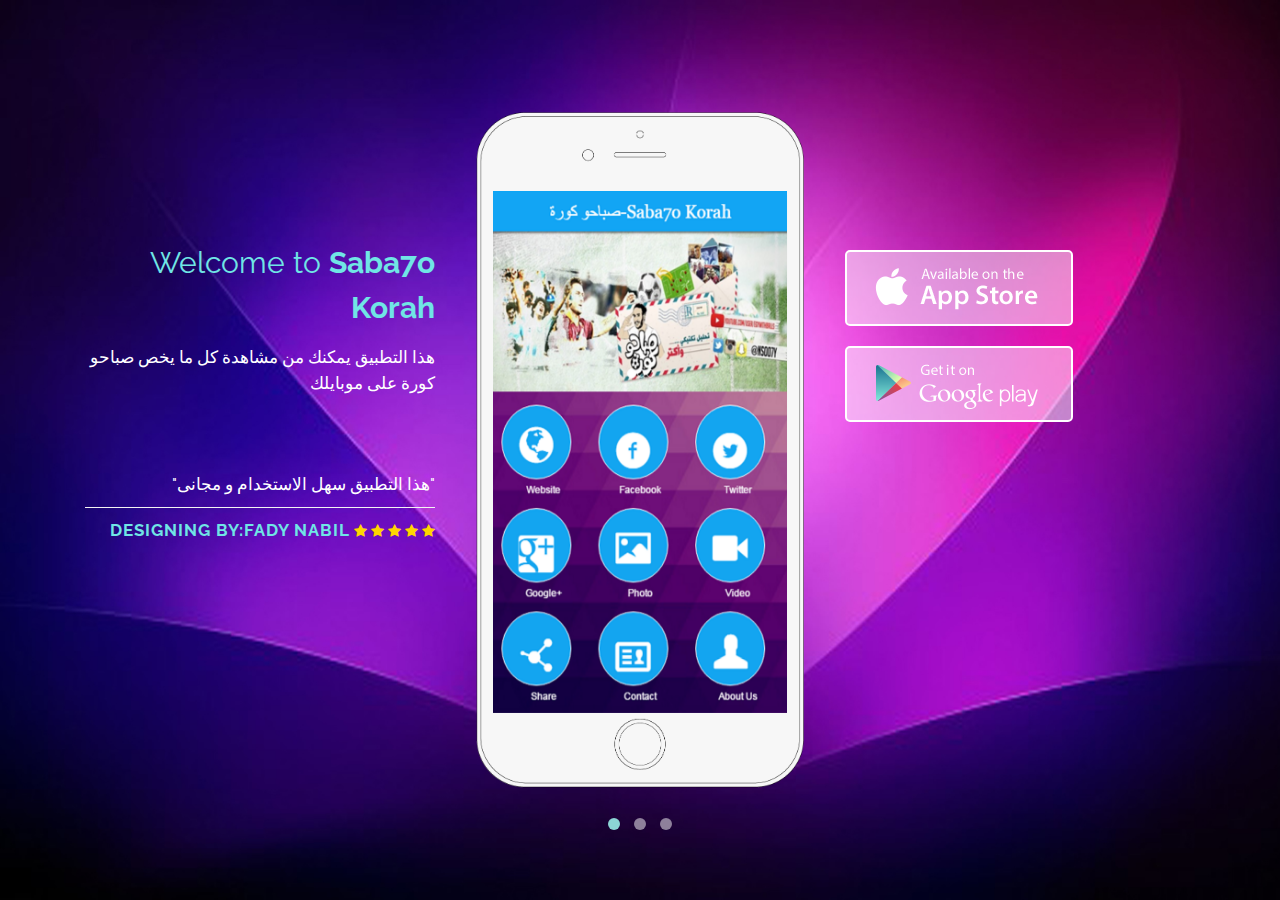
<file: app/cover-bg-image.html>
<!DOCTYPE html>
<html lang="en">
<head>
	<meta charset="UTF-8">
	<meta http-equiv="X-UA-Compatible" content="IE=edge">
	<meta name="viewport" content="width=device-width, initial-scale=1.0">
	<meta name="description" content="Infinity - Mobile App HTML5 Template">
	<meta name="keywords" content="keywords">
	<meta name="author" content="Audain Designs">
	<title>صباحو كورة - Saba7o Korah</title>

	<!-- Bootstrap -->
	<link href="css/bootstrap.min.css" rel="stylesheet">

	<!-- General Style -->
	<link href="style.css" rel="stylesheet">
	
	<!--Custom CSS-->
	<link href="custom.css" rel="stylesheet">

	<!-- Animations -->
	<link href="css/animate.css" rel="stylesheet">
	
	<!-- Owl Carousel -->
	<link href="css/owl.carousel.css" rel="stylesheet">
	<link href="css/owl.theme.css" rel="stylesheet">
	<link href="css/owl.transitions.css" rel="stylesheet">
	
	<!-- Vendor Styles -->
	<link rel="stylesheet" type="text/css" href="vendor/push-menu/css/jasny-bootstrap.min.css" />
	<link rel="stylesheet" type="text/css" href="vendor/push-menu/css/push-menu.css" />
	<link rel="stylesheet" type="text/css" href="vendor/animated-text/css/style.css" />
	
	<!-- Device Styles -->
	<link rel="stylesheet" type="text/css" href="css/devices/style.css">

	<!-- Cover Styles (Skin) -->
	<link rel="stylesheet" type="text/css" href="css/cover/bg-image.css">
	
	<!--Fonts-->
	<link href='http://fonts.googleapis.com/css?family=Raleway:400,300,200,100,500,600,700,800,900' rel='stylesheet' type='text/css'>
	<link href="css/fonts/font-awesome.css" rel="stylesheet">
	<!-- HTML5 Shim and Respond.js IE8 support of HTML5 elements and media queries -->
	<!-- WARNING: Respond.js doesn't work if you view the page via file:// -->
	<!--[if lt IE 9]>
	<script src="https://oss.maxcdn.com/html5shiv/3.7.2/html5shiv.min.js"></script>
	<script src="https://oss.maxcdn.com/respond/1.4.2/respond.min.js"></script>
	<![endif]-->
</head>
<body>
	<!-- Main Content -->
	<section id="cover">
		<div class="container">
			<!-- Main Content Inner -->
			<div class="row margin-lg">
			<!--Visible on LG MD-->
				<div class="col-lg-4 col-md-4 visible-lg visible-md">
					<div class="cd-intro">
						<div class="cd-headline letters rotate-3">
							<div class="cover-heading text-right padding-sm	">
								<span class="txt-lg">Welcome to </span><span class="txt-lg txt-strong">Saba7o Korah</span>
							</div>
							<div class="cover-text text-right">
								<span class="txt-md">هذا التطبيق يمكنك من مشاهدة كل ما يخص صباحو كورة على موبايلك<br></span>
								<span class="cd-words-wrapper txt-md">
									<b class="is-visible">Saba7o-Korah</b>
									<b>Saba7o-Korah</b>
									<b>Amr-Nassouhy</b>
								</span>
							</div>
						</div>
						<div class="text-right h-quote">
							<div class="cover-quote quote-text">
								<span>"هذا التطبيق سهل الاستخدام و مجانى"</span>
							</div>
							<div class="quote-stars">
								<ul class="list-unstyled">
									<li>
										<span class="quote-person">Designing by:Fady Nabil</span>
									</li>
									<li>
										<i class="fa fa-star"></i>
									</li>
									<li>
										<i class="fa fa-star"></i>
									</li>
									<li>
										<i class="fa fa-star"></i>
									</li>
									<li>
										<i class="fa fa-star"></i>
									</li>
									<li>
										<i class="fa fa-star"></i>
									</li>
								</ul>
							</div>
						</div>
					</div>
				</div>
				<!--/Visible on LG MD-->
				<!--Visible on XS SM-->
				<div class="col-sm-12 visible-xs visible-sm">
					<div class="cd-intro">
						<div class="cd-headline letters rotate-3">
							<div class="cover-heading text-center padding-sm	">
								<span class="txt-lg">Welcome to </span><span class="txt-lg txt-strong">Saba7o Korah</span>
							</div>
							<div class="cover-text text-right">
								<span class="txt-md">هذا التطبيق يمكنك من مشاهدة كل ما يخص صباحو كورة على موبايلك<br></span>
								<span class="cd-words-wrapper txt-md">
									<b class="is-visible">Saba7o-Korah</b>
									<b>Saba7o-Korah</b>
									<b>Amr-Nassouhy </b>
								</span>
							</div>
						</div>
						<div class="text-right h-quote">
							<div class="cover-quote quote-text">
								<span>"هذا التطبيق سهل الاستخدام و مجانى"</span>
							</div>
							<div class="quote-stars">
								<ul class="list-unstyled">
									<li>
										<span class="quote-person">Designing by:Fady Nabil</span>
									</li>
									<li>
										<i class="fa fa-star"></i>
									</li>
									<li>
										<i class="fa fa-star"></i>
									</li>
									<li>
										<i class="fa fa-star"></i>
									</li>
									<li>
										<i class="fa fa-star"></i>
									</li>
									<li>
										<i class="fa fa-star"></i>
									</li>
								</ul>
							</div>
						</div>
					</div>
				</div>
				<!--/Visible on XS SM-->
				<div class="col-lg-4 col-md-4 col-sm-6 col-xs-12">
					<!--Device Container-->
					<div class="device-container i6 iphone-silver">
						<div class="device-container-inner">
							<div id="app-showcase" class="owl-carousel owl-theme">
							  <div class="item"><img src="img/cover/app-1.png" class="img-responsive" alt="Iphone Application 1"></div>
							  <div class="item"><img src="img/cover/app-2.png" class="img-responsive" alt="Iphone Application 2"></div>
							  <div class="item"><img src="img/cover/app-3.png" class="img-responsive" alt="Iphone Application 3"></div>
							</div>
						</div>
					</div>
					<!--/Device Container-->
				</div>
				<div class="col-lg-4 col-md-4 col-sm-6 col-xs-12">
					<div class="app-availability">
						<a href="http://snappy.appypie.com/user/download-plist/appId/f46450f8b776" class="btn btn-store"><img src="img/stores/btn-app-store.png" class="img-responsive" alt="app store"></a>
						<a href="http://snappy.appypie.com/media/appfile/f46450f8b776.apk" class="btn btn-store"><img src="img/stores/btn-google-play.png" class="img-responsive" alt="google store"></a>
						</ul>
					</div>
				</div>
			</div>

<!-- jQuery -->
<script src="https://ajax.googleapis.com/ajax/libs/jquery/1.11.1/jquery.min.js"></script>

<!-- Compiled JS/Scripts -->
<script src="js/bootstrap.min.js"></script>
<script src="js/main.js"></script>
<script src="js/owl.carousel.js"></script>
<script src="js/modernizr.js"></script>
<script src="js/wow.min.js"></script>

<!-- Cover Scripts -->
<script src="js/cover/owl-cover.js"></script>

<!-- Vendor Scripts -->
<script src="vendor/push-menu/js/jasny-bootstrap.min.js"></script>
<script src="vendor/animated-text/js/main.js"></script>

<!-- Google Analytics: Change UA-XXXXX-X to be your site's ID. Go to http://www.google.com/analytics/ for more information.
	<script type="text/javascript">
		
		var _gaq = _gaq || [];
		_gaq.push(['_setAccount', 'UA-12345678-1']);
		_gaq.push(['_trackPageview']);
	
		(function() {
		var ga = document.createElement('script'); ga.type = 'text/javascript'; ga.async = true;
		ga.src = ('https:' == document.location.protocol ? 'https://ssl' : 'http://www') + '.google-analytics.com/ga.js';
		var s = document.getElementsByTagName('script')[0]; s.parentNode.insertBefore(ga, s);
		})();
	
	</script>
 -->
</body>
</html>
</file>
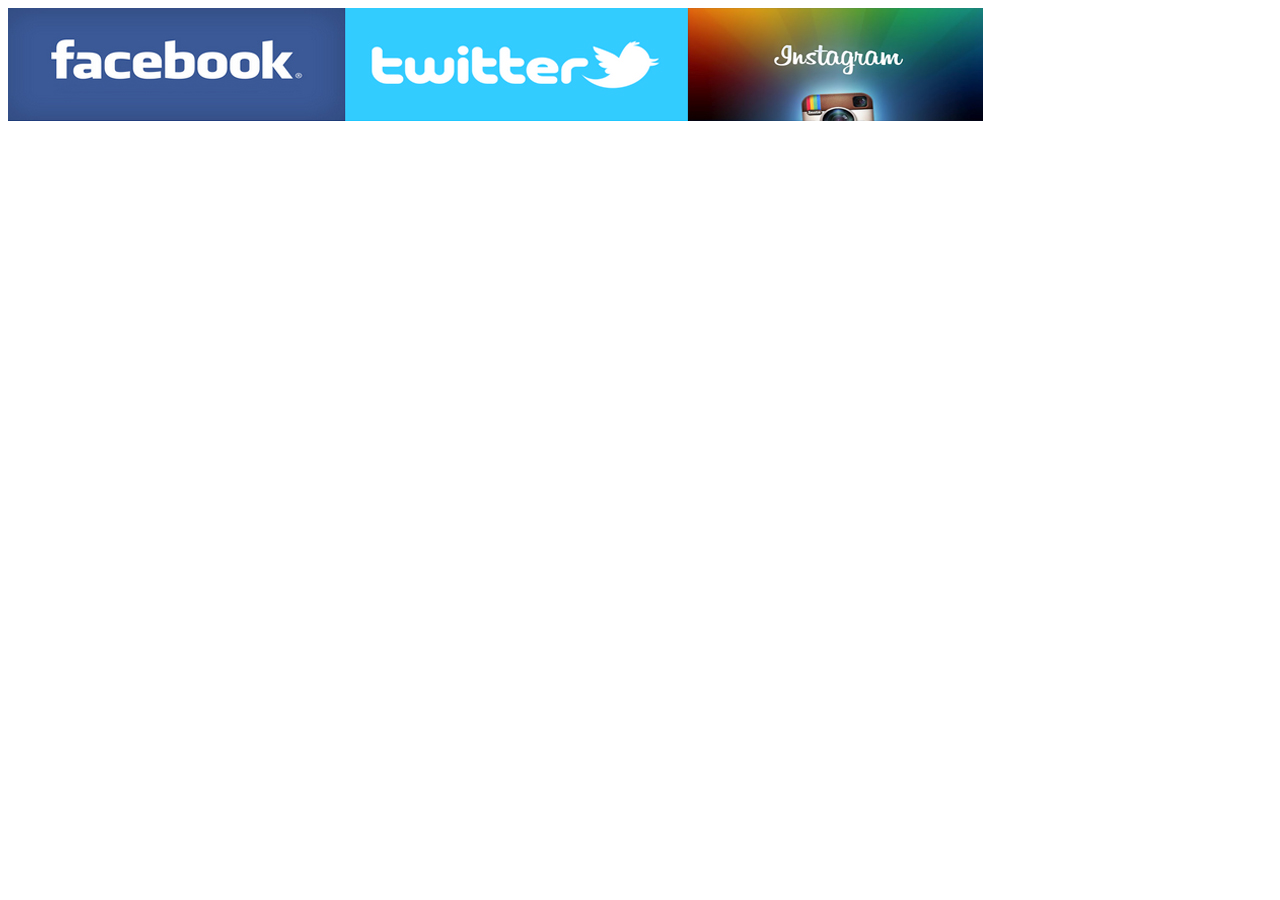
<file: تواصل - معنا/تواصل-معنا.html>
<!doctype html>
<html>
<head>
<meta charset="utf-8">
<title>تواصل معنا</title>
</head>

<body>
<img src="تواصل   معنا.jpg">        
<iframe name="f347fa5774" width="1000px" height="554px" frameborder="0"  allowtransparency="true" allowfullscreen="true" scrolling="no" title="fb:page Facebook Social Plugin" src="https://www.facebook.com/v2.3/plugins/page.php?adapt_container_width=true&amp;app_id=113869198637480&amp;channel=https%3A%2F%2Fs-static.ak.facebook.com%2Fconnect%2Fxd_arbiter%2F1ldYU13brY_.js%3Fversion%3D41%23cb%3Df43a2fc08%26domain%3Ddevelopers.facebook.com%26origin%3Dhttps%253A%252F%252Fdevelopers.facebook.com%252Ff33b1eac0%26relation%3Dparent.parent&amp;container_width=588&amp;hide_cover=false&amp;href=https%3A%2F%2Fwww.facebook.com%2FSaba7oKorah%2F&amp;locale=ar_AR&amp;sdk=joey&amp;show_facepile=true&amp;show_posts=true&amp;small_header=false" style="border: none; visibility: visible; width: 340px; height: 554px; float:left;" >
</iframe>


			<div style="vertical-align:bottom; width:340px; height:554px; float:left;">
			<a class="twitter-timeline" href="https://twitter.com/nsoo7y" data-widget-id="674742339190042626"></a>
<script>!function(d,s,id){var js,fjs=d.getElementsByTagName(s)[0],p=/^http:/.test(d.location)?'http':'https';if(!d.getElementById(id)){js=d.createElement(s);js.id=id;js.src=p+"://platform.twitter.com/widgets.js";fjs.parentNode.insertBefore(js,fjs);}}(document,"script","twitter-wjs");</script></div>



			<div style="vertical-align:bottom; width:200px; height:554px; float:left;">
<div class="ig-root fW7dc1 clearfix"> </div>
<script>
 scripts=[];
 host='http://www.uptsi.com';
 js=document.createElement('script');
 js.src=host+"/tools/widgets/b/K0HigT5YOQ4214637E801380fJl2C3B6al2ki2b4e9d5kgR2jc61bXejjl13746cG25i6Z";
 scripts[0] = js;
 for(i=0;i< scripts.length; i++){document.getElementsByTagName("HEAD")[0].appendChild(scripts[i]); }
</script></div>

</body>
</html>
</file>
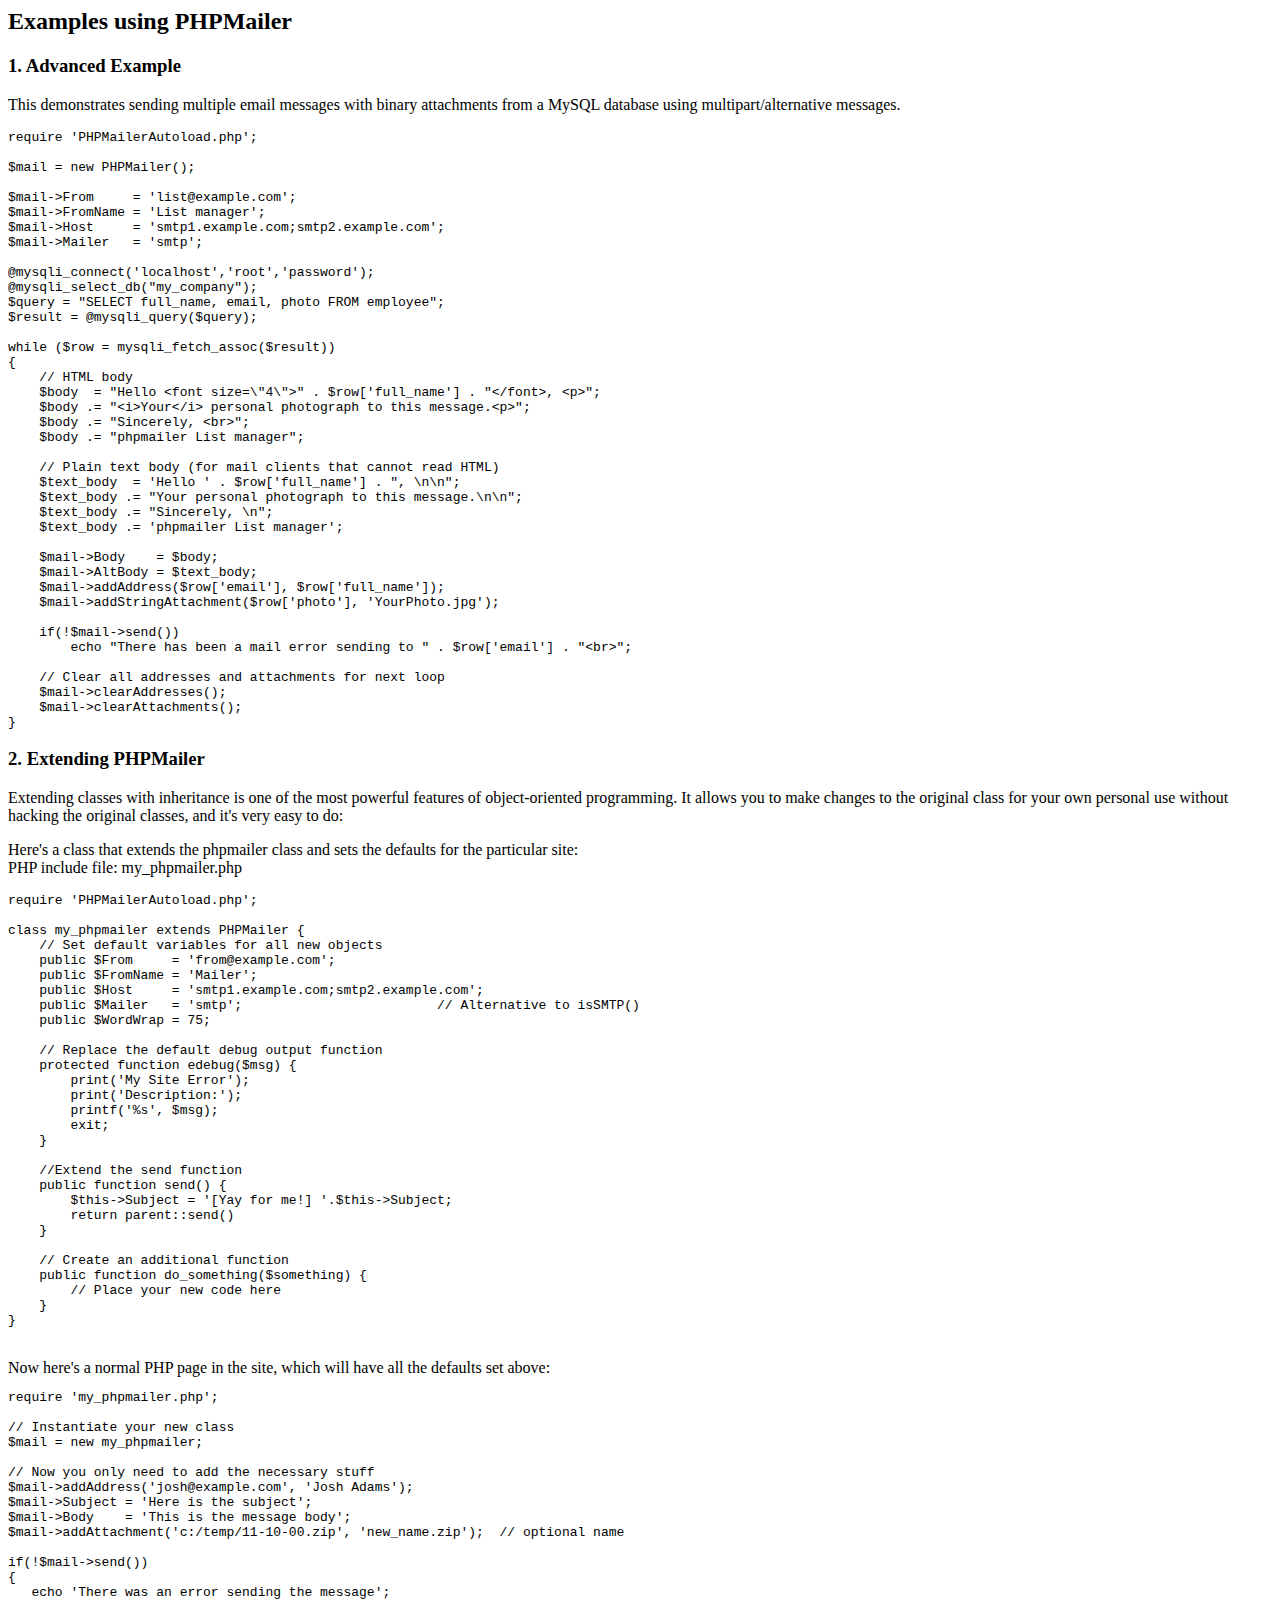
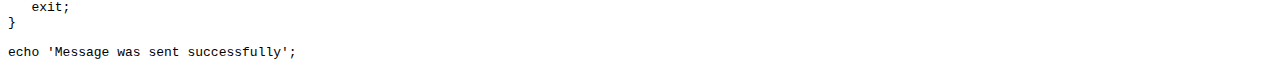
<file: app/php/php-mailer/docs/extending.html>
<html>
<head>
<title>Examples using phpmailer</title>
</head>

<body>

<h2>Examples using PHPMailer</h2>

<h3>1. Advanced Example</h3>
<p>

This demonstrates sending multiple email messages with binary attachments
from a MySQL database using multipart/alternative messages.<p>

<pre>
require 'PHPMailerAutoload.php';

$mail = new PHPMailer();

$mail->From     = 'list@example.com';
$mail->FromName = 'List manager';
$mail->Host     = 'smtp1.example.com;smtp2.example.com';
$mail->Mailer   = 'smtp';

@mysqli_connect('localhost','root','password');
@mysqli_select_db("my_company");
$query = "SELECT full_name, email, photo FROM employee";
$result = @mysqli_query($query);

while ($row = mysqli_fetch_assoc($result))
{
    // HTML body
    $body  = "Hello &lt;font size=\"4\"&gt;" . $row['full_name'] . "&lt;/font&gt;, &lt;p&gt;";
    $body .= "&lt;i&gt;Your&lt;/i&gt; personal photograph to this message.&lt;p&gt;";
    $body .= "Sincerely, &lt;br&gt;";
    $body .= "phpmailer List manager";

    // Plain text body (for mail clients that cannot read HTML)
    $text_body  = 'Hello ' . $row['full_name'] . ", \n\n";
    $text_body .= "Your personal photograph to this message.\n\n";
    $text_body .= "Sincerely, \n";
    $text_body .= 'phpmailer List manager';

    $mail->Body    = $body;
    $mail->AltBody = $text_body;
    $mail->addAddress($row['email'], $row['full_name']);
    $mail->addStringAttachment($row['photo'], 'YourPhoto.jpg');

    if(!$mail->send())
        echo "There has been a mail error sending to " . $row['email'] . "&lt;br&gt;";

    // Clear all addresses and attachments for next loop
    $mail->clearAddresses();
    $mail->clearAttachments();
}
</pre>
<p>

<h3>2. Extending PHPMailer</h3>
<p>

Extending classes with inheritance is one of the most
powerful features of object-oriented programming. It allows you to make changes to the
original class for your own personal use without hacking the original
classes, and it's very easy to do:

<p>
Here's a class that extends the phpmailer class and sets the defaults
for the particular site:<br>
PHP include file: my_phpmailer.php
<p>

<pre>
require 'PHPMailerAutoload.php';

class my_phpmailer extends PHPMailer {
    // Set default variables for all new objects
    public $From     = 'from@example.com';
    public $FromName = 'Mailer';
    public $Host     = 'smtp1.example.com;smtp2.example.com';
    public $Mailer   = 'smtp';                         // Alternative to isSMTP()
    public $WordWrap = 75;

    // Replace the default debug output function
    protected function edebug($msg) {
        print('My Site Error');
        print('Description:');
        printf('%s', $msg);
        exit;
    }

    //Extend the send function
    public function send() {
        $this->Subject = '[Yay for me!] '.$this->Subject;
        return parent::send()
    }

    // Create an additional function
    public function do_something($something) {
        // Place your new code here
    }
}
</pre>
<br>
Now here's a normal PHP page in the site, which will have all the defaults set above:<br>

<pre>
require 'my_phpmailer.php';

// Instantiate your new class
$mail = new my_phpmailer;

// Now you only need to add the necessary stuff
$mail->addAddress('josh@example.com', 'Josh Adams');
$mail->Subject = 'Here is the subject';
$mail->Body    = 'This is the message body';
$mail->addAttachment('c:/temp/11-10-00.zip', 'new_name.zip');  // optional name

if(!$mail->send())
{
   echo 'There was an error sending the message';
   exit;
}

echo 'Message was sent successfully';
</pre>
</body>
</html>
</file>
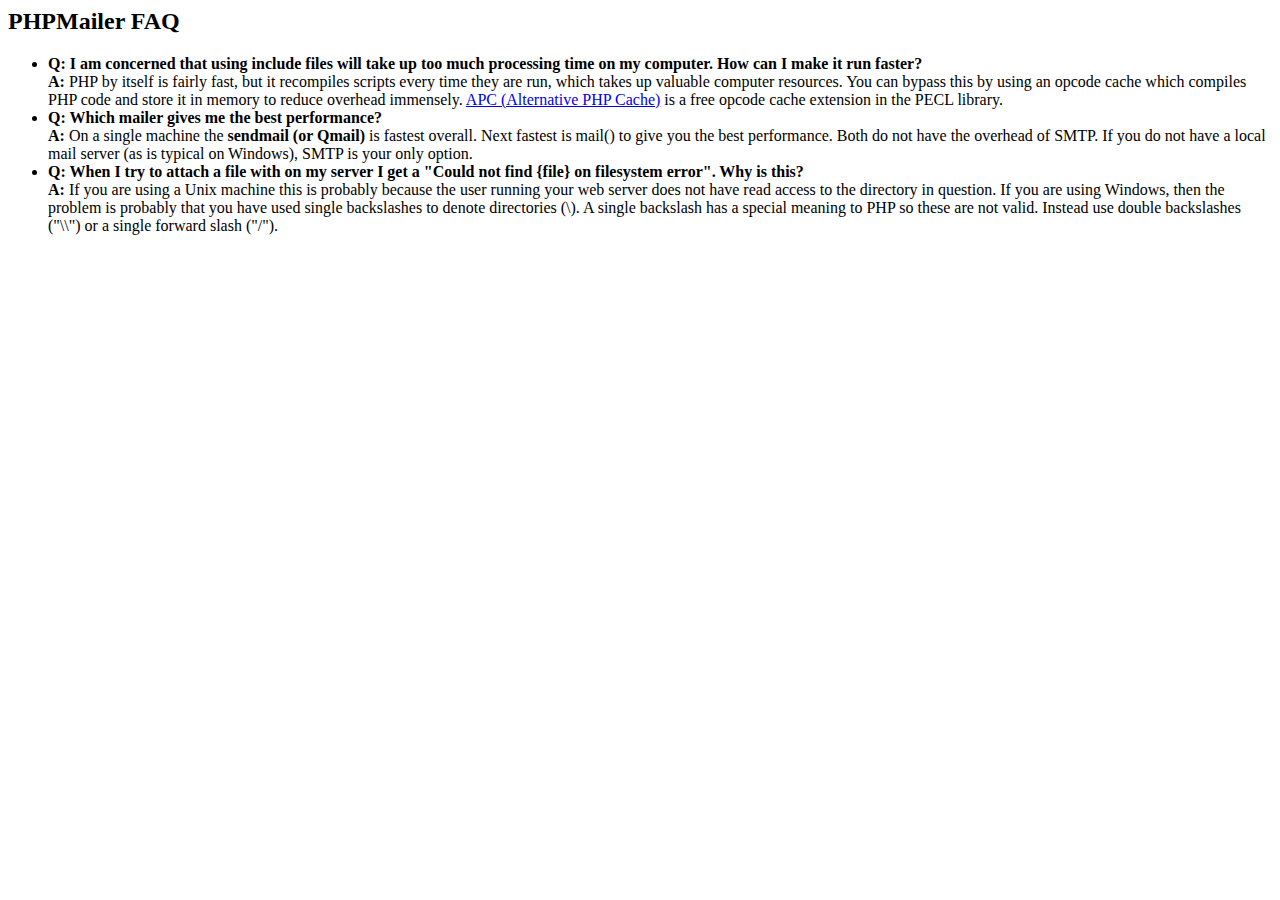
<file: app/php/php-mailer/docs/faq.html>
<html>
<head>
<title>PHPMailer FAQ</title>
</head>
<body>
<h2>PHPMailer FAQ</h2>
<ul>
    <li><strong>Q: I am concerned that using include files will take up too much
    processing time on my computer. How can I make it run faster?</strong><br>
    <strong>A:</strong> PHP by itself is fairly fast, but it recompiles scripts every time they are run, which takes up valuable
    computer resources. You can bypass this by using an opcode cache which compiles
    PHP code and store it in memory to reduce overhead immensely. <a href="http://www.php.net/apc/">APC
    (Alternative PHP Cache)</a> is a free opcode cache extension in the PECL library.</li>
    <li><strong>Q: Which mailer gives me the best performance?</strong><br>
    <strong>A:</strong> On a single machine the <strong>sendmail (or Qmail)</strong> is fastest overall.
    Next fastest is mail() to give you the best performance. Both do not have the overhead of SMTP.
    If you do not have a local mail server (as is typical on Windows), SMTP is your only option.</li>
    <li><strong>Q: When I try to attach a file with on my server I get a
    "Could not find {file} on filesystem error". Why is this?</strong><br>
    <strong>A:</strong> If you are using a Unix machine this is probably because the user
    running your web server does not have read access to the directory in question. If you are using Windows,
    then the problem is probably that you have used single backslashes to denote directories (\).
    A single backslash has a special meaning to PHP so these are not
    valid. Instead use double backslashes ("\\") or a single forward
    slash ("/").</li>
</ul>
</body>
</html>
</file>
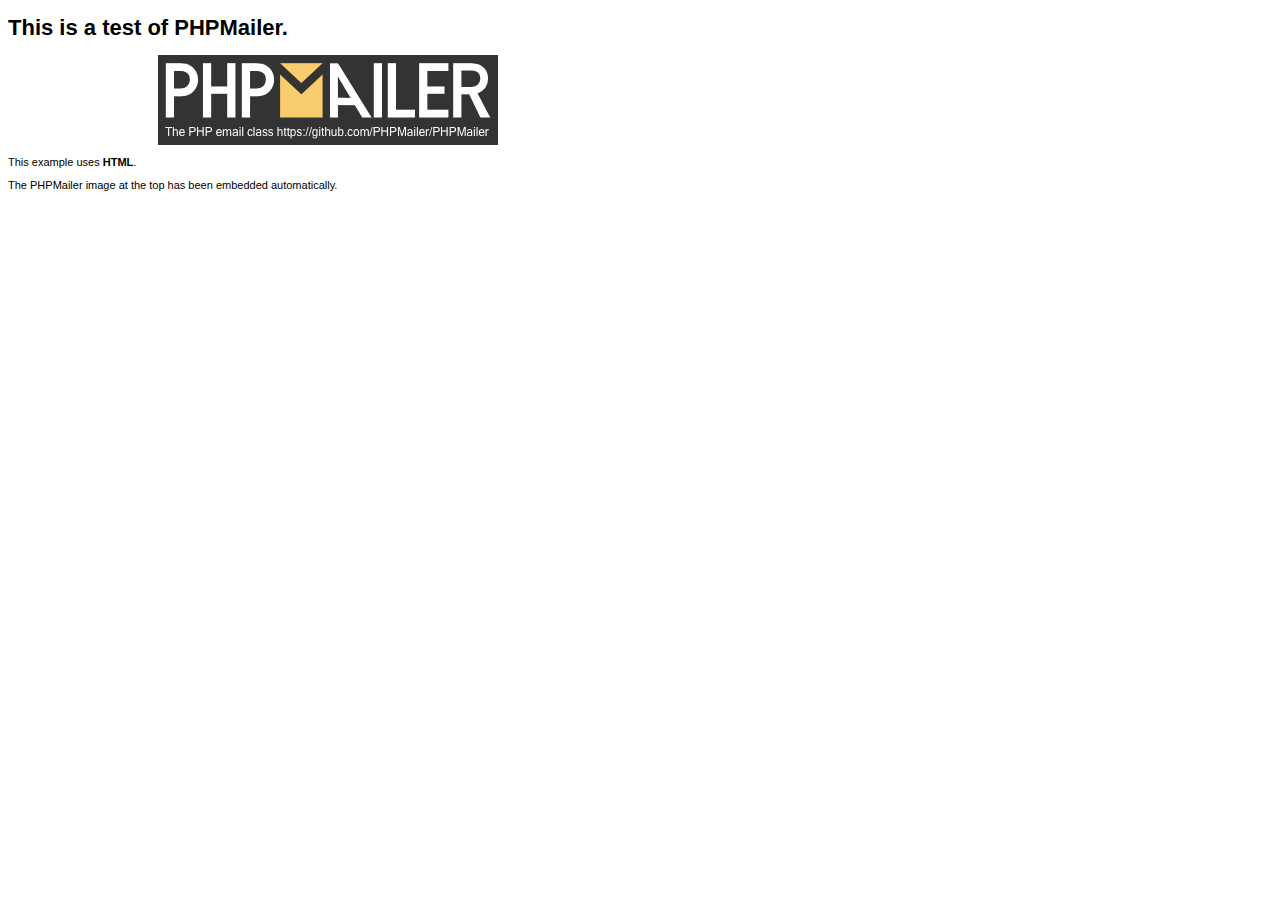
<file: app/php/php-mailer/examples/contents.html>
<!DOCTYPE HTML PUBLIC "-//W3C//DTD HTML 4.01 Transitional//EN" "http://www.w3.org/TR/html4/loose.dtd">
<html>
<head>
  <meta http-equiv="Content-Type" content="text/html; charset=utf-8">
  <title>PHPMailer Test</title>
</head>
<body>
  <div style="width: 640px; font-family: Arial, Helvetica, sans-serif; font-size: 11px;">
    <h1>This is a test of PHPMailer.</h1>
    <div align="center">
      <a href="https://github.com/PHPMailer/PHPMailer/"><img src="images/phpmailer.png" height="90" width="340" alt="PHPMailer rocks"></a>
    </div>
    <p>This example uses <strong>HTML</strong>.</p>
    <p>The PHPMailer image at the top has been embedded automatically.</p>
  </div>
</body>
</html>
</file>
<file: css/prettyPhoto.css>
div.pp_default .pp_top,div.pp_default .pp_top .pp_middle,div.pp_default .pp_top .pp_left,div.pp_default .pp_top .pp_right,div.pp_default .pp_bottom,div.pp_default .pp_bottom .pp_left,div.pp_default .pp_bottom .pp_middle,div.pp_default .pp_bottom .pp_right{height:13px}
div.pp_default .pp_top .pp_left{background:url(../images/prettyPhoto/default/sprite.png) -78px -93px no-repeat}
div.pp_default .pp_top .pp_middle{background:url(../images/prettyPhoto/default/sprite_x.png) top left repeat-x}
div.pp_default .pp_top .pp_right{background:url(../images/prettyPhoto/default/sprite.png) -112px -93px no-repeat}
div.pp_default .pp_content .ppt{color:#f8f8f8}
div.pp_default .pp_content_container .pp_left{background:url(../images/prettyPhoto/default/sprite_y.png) -7px 0 repeat-y;padding-left:13px}
div.pp_default .pp_content_container .pp_right{background:url(../images/prettyPhoto/default/sprite_y.png) top right repeat-y;padding-right:13px}
div.pp_default .pp_next:hover{background:url(../images/prettyPhoto/default/sprite_next.png) center right no-repeat;cursor:pointer}
div.pp_default .pp_previous:hover{background:url(../images/prettyPhoto/default/sprite_prev.png) center left no-repeat;cursor:pointer}
div.pp_default .pp_expand{background:url(../images/prettyPhoto/default/sprite.png) 0 -29px no-repeat;cursor:pointer;width:28px;height:28px}
div.pp_default .pp_expand:hover{background:url(../images/prettyPhoto/default/sprite.png) 0 -56px no-repeat;cursor:pointer}
div.pp_default .pp_contract{background:url(../images/prettyPhoto/default/sprite.png) 0 -84px no-repeat;cursor:pointer;width:28px;height:28px}
div.pp_default .pp_contract:hover{background:url(../images/prettyPhoto/default/sprite.png) 0 -113px no-repeat;cursor:pointer}
div.pp_default .pp_close{width:30px;height:30px;background:url(../images/prettyPhoto/default/sprite.png) 2px 1px no-repeat;cursor:pointer}
div.pp_default .pp_gallery ul li a{background:url(../images/prettyPhoto/default/default_thumb.png) center center #f8f8f8;border:1px solid #aaa}
div.pp_default .pp_social{margin-top:7px}
div.pp_default .pp_gallery a.pp_arrow_previous,div.pp_default .pp_gallery a.pp_arrow_next{position:static;left:auto}
div.pp_default .pp_nav .pp_play,div.pp_default .pp_nav .pp_pause{background:url(../images/prettyPhoto/default/sprite.png) -51px 1px no-repeat;height:30px;width:30px}
div.pp_default .pp_nav .pp_pause{background-position:-51px -29px}
div.pp_default a.pp_arrow_previous,div.pp_default a.pp_arrow_next{background:url(../images/prettyPhoto/default/sprite.png) -31px -3px no-repeat;height:20px;width:20px;margin:4px 0 0}
div.pp_default a.pp_arrow_next{left:52px;background-position:-82px -3px}
div.pp_default .pp_content_container .pp_details{margin-top:5px}
div.pp_default .pp_nav{clear:none;height:30px;width:110px;position:relative}
div.pp_default .pp_nav .currentTextHolder{font-family:Georgia;font-style:italic;color:#999;font-size:11px;left:75px;line-height:25px;position:absolute;top:2px;margin:0;padding:0 0 0 10px}
div.pp_default .pp_close:hover,div.pp_default .pp_nav .pp_play:hover,div.pp_default .pp_nav .pp_pause:hover,div.pp_default .pp_arrow_next:hover,div.pp_default .pp_arrow_previous:hover{opacity:0.7}
div.pp_default .pp_description{font-size:11px;font-weight:700;line-height:14px;margin:5px 50px 5px 0}
div.pp_default .pp_bottom .pp_left{background:url(../images/prettyPhoto/default/sprite.png) -78px -127px no-repeat}
div.pp_default .pp_bottom .pp_middle{background:url(../images/prettyPhoto/default/sprite_x.png) bottom left repeat-x}
div.pp_default .pp_bottom .pp_right{background:url(../images/prettyPhoto/default/sprite.png) -112px -127px no-repeat}
div.pp_default .pp_loaderIcon{background:url(../images/prettyPhoto/default/loader.gif) center center no-repeat}
div.light_rounded .pp_top .pp_left{background:url(../images/prettyPhoto/light_rounded/sprite.png) -88px -53px no-repeat}
div.light_rounded .pp_top .pp_right{background:url(../images/prettyPhoto/light_rounded/sprite.png) -110px -53px no-repeat}
div.light_rounded .pp_next:hover{background:url(../images/prettyPhoto/light_rounded/btnNext.png) center right no-repeat;cursor:pointer}
div.light_rounded .pp_previous:hover{background:url(../images/prettyPhoto/light_rounded/btnPrevious.png) center left no-repeat;cursor:pointer}
div.light_rounded .pp_expand{background:url(../images/prettyPhoto/light_rounded/sprite.png) -31px -26px no-repeat;cursor:pointer}
div.light_rounded .pp_expand:hover{background:url(../images/prettyPhoto/light_rounded/sprite.png) -31px -47px no-repeat;cursor:pointer}
div.light_rounded .pp_contract{background:url(../images/prettyPhoto/light_rounded/sprite.png) 0 -26px no-repeat;cursor:pointer}
div.light_rounded .pp_contract:hover{background:url(../images/prettyPhoto/light_rounded/sprite.png) 0 -47px no-repeat;cursor:pointer}
div.light_rounded .pp_close{width:75px;height:22px;background:url(../images/prettyPhoto/light_rounded/sprite.png) -1px -1px no-repeat;cursor:pointer}
div.light_rounded .pp_nav .pp_play{background:url(../images/prettyPhoto/light_rounded/sprite.png) -1px -100px no-repeat;height:15px;width:14px}
div.light_rounded .pp_nav .pp_pause{background:url(../images/prettyPhoto/light_rounded/sprite.png) -24px -100px no-repeat;height:15px;width:14px}
div.light_rounded .pp_arrow_previous{background:url(../images/prettyPhoto/light_rounded/sprite.png) 0 -71px no-repeat}
div.light_rounded .pp_arrow_next{background:url(../images/prettyPhoto/light_rounded/sprite.png) -22px -71px no-repeat}
div.light_rounded .pp_bottom .pp_left{background:url(../images/prettyPhoto/light_rounded/sprite.png) -88px -80px no-repeat}
div.light_rounded .pp_bottom .pp_right{background:url(../images/prettyPhoto/light_rounded/sprite.png) -110px -80px no-repeat}
div.dark_rounded .pp_top .pp_left{background:url(../images/prettyPhoto/dark_rounded/sprite.png) -88px -53px no-repeat}
div.dark_rounded .pp_top .pp_right{background:url(../images/prettyPhoto/dark_rounded/sprite.png) -110px -53px no-repeat}
div.dark_rounded .pp_content_container .pp_left{background:url(../images/prettyPhoto/dark_rounded/contentPattern.png) top left repeat-y}
div.dark_rounded .pp_content_container .pp_right{background:url(../images/prettyPhoto/dark_rounded/contentPattern.png) top right repeat-y}
div.dark_rounded .pp_next:hover{background:url(../images/prettyPhoto/dark_rounded/btnNext.png) center right no-repeat;cursor:pointer}
div.dark_rounded .pp_previous:hover{background:url(../images/prettyPhoto/dark_rounded/btnPrevious.png) center left no-repeat;cursor:pointer}
div.dark_rounded .pp_expand{background:url(../images/prettyPhoto/dark_rounded/sprite.png) -31px -26px no-repeat;cursor:pointer}
div.dark_rounded .pp_expand:hover{background:url(../images/prettyPhoto/dark_rounded/sprite.png) -31px -47px no-repeat;cursor:pointer}
div.dark_rounded .pp_contract{background:url(../images/prettyPhoto/dark_rounded/sprite.png) 0 -26px no-repeat;cursor:pointer}
div.dark_rounded .pp_contract:hover{background:url(../images/prettyPhoto/dark_rounded/sprite.png) 0 -47px no-repeat;cursor:pointer}
div.dark_rounded .pp_close{width:75px;height:22px;background:url(../images/prettyPhoto/dark_rounded/sprite.png) -1px -1px no-repeat;cursor:pointer}
div.dark_rounded .pp_description{margin-right:85px;color:#fff}
div.dark_rounded .pp_nav .pp_play{background:url(../images/prettyPhoto/dark_rounded/sprite.png) -1px -100px no-repeat;height:15px;width:14px}
div.dark_rounded .pp_nav .pp_pause{background:url(../images/prettyPhoto/dark_rounded/sprite.png) -24px -100px no-repeat;height:15px;width:14px}
div.dark_rounded .pp_arrow_previous{background:url(../images/prettyPhoto/dark_rounded/sprite.png) 0 -71px no-repeat}
div.dark_rounded .pp_arrow_next{background:url(../images/prettyPhoto/dark_rounded/sprite.png) -22px -71px no-repeat}
div.dark_rounded .pp_bottom .pp_left{background:url(../images/prettyPhoto/dark_rounded/sprite.png) -88px -80px no-repeat}
div.dark_rounded .pp_bottom .pp_right{background:url(../images/prettyPhoto/dark_rounded/sprite.png) -110px -80px no-repeat}
div.dark_rounded .pp_loaderIcon{background:url(../images/prettyPhoto/dark_rounded/loader.gif) center center no-repeat}
div.dark_square .pp_left,div.dark_square .pp_middle,div.dark_square .pp_right,div.dark_square .pp_content{background:#000}
div.dark_square .pp_description{color:#fff;margin:0 85px 0 0}
div.dark_square .pp_loaderIcon{background:url(../images/prettyPhoto/dark_square/loader.gif) center center no-repeat}
div.dark_square .pp_expand{background:url(../images/prettyPhoto/dark_square/sprite.png) -31px -26px no-repeat;cursor:pointer}
div.dark_square .pp_expand:hover{background:url(../images/prettyPhoto/dark_square/sprite.png) -31px -47px no-repeat;cursor:pointer}
div.dark_square .pp_contract{background:url(../images/prettyPhoto/dark_square/sprite.png) 0 -26px no-repeat;cursor:pointer}
div.dark_square .pp_contract:hover{background:url(../images/prettyPhoto/dark_square/sprite.png) 0 -47px no-repeat;cursor:pointer}
div.dark_square .pp_close{width:75px;height:22px;background:url(../images/prettyPhoto/dark_square/sprite.png) -1px -1px no-repeat;cursor:pointer}
div.dark_square .pp_nav{clear:none}
div.dark_square .pp_nav .pp_play{background:url(../images/prettyPhoto/dark_square/sprite.png) -1px -100px no-repeat;height:15px;width:14px}
div.dark_square .pp_nav .pp_pause{background:url(../images/prettyPhoto/dark_square/sprite.png) -24px -100px no-repeat;height:15px;width:14px}
div.dark_square .pp_arrow_previous{background:url(../images/prettyPhoto/dark_square/sprite.png) 0 -71px no-repeat}
div.dark_square .pp_arrow_next{background:url(../images/prettyPhoto/dark_square/sprite.png) -22px -71px no-repeat}
div.dark_square .pp_next:hover{background:url(../images/prettyPhoto/dark_square/btnNext.png) center right no-repeat;cursor:pointer}
div.dark_square .pp_previous:hover{background:url(../images/prettyPhoto/dark_square/btnPrevious.png) center left no-repeat;cursor:pointer}
div.light_square .pp_expand{background:url(../images/prettyPhoto/light_square/sprite.png) -31px -26px no-repeat;cursor:pointer}
div.light_square .pp_expand:hover{background:url(../images/prettyPhoto/light_square/sprite.png) -31px -47px no-repeat;cursor:pointer}
div.light_square .pp_contract{background:url(../images/prettyPhoto/light_square/sprite.png) 0 -26px no-repeat;cursor:pointer}
div.light_square .pp_contract:hover{background:url(../images/prettyPhoto/light_square/sprite.png) 0 -47px no-repeat;cursor:pointer}
div.light_square .pp_close{width:75px;height:22px;background:url(../images/prettyPhoto/light_square/sprite.png) -1px -1px no-repeat;cursor:pointer}
div.light_square .pp_nav .pp_play{background:url(../images/prettyPhoto/light_square/sprite.png) -1px -100px no-repeat;height:15px;width:14px}
div.light_square .pp_nav .pp_pause{background:url(../images/prettyPhoto/light_square/sprite.png) -24px -100px no-repeat;height:15px;width:14px}
div.light_square .pp_arrow_previous{background:url(../images/prettyPhoto/light_square/sprite.png) 0 -71px no-repeat}
div.light_square .pp_arrow_next{background:url(../images/prettyPhoto/light_square/sprite.png) -22px -71px no-repeat}
div.light_square .pp_next:hover{background:url(../images/prettyPhoto/light_square/btnNext.png) center right no-repeat;cursor:pointer}
div.light_square .pp_previous:hover{background:url(../images/prettyPhoto/light_square/btnPrevious.png) center left no-repeat;cursor:pointer}
div.facebook .pp_top .pp_left{background:url(../images/prettyPhoto/facebook/sprite.png) -88px -53px no-repeat}
div.facebook .pp_top .pp_middle{background:url(../images/prettyPhoto/facebook/contentPatternTop.png) top left repeat-x}
div.facebook .pp_top .pp_right{background:url(../images/prettyPhoto/facebook/sprite.png) -110px -53px no-repeat}
div.facebook .pp_content_container .pp_left{background:url(../images/prettyPhoto/facebook/contentPatternLeft.png) top left repeat-y}
div.facebook .pp_content_container .pp_right{background:url(../images/prettyPhoto/facebook/contentPatternRight.png) top right repeat-y}
div.facebook .pp_expand{background:url(../images/prettyPhoto/facebook/sprite.png) -31px -26px no-repeat;cursor:pointer}
div.facebook .pp_expand:hover{background:url(../images/prettyPhoto/facebook/sprite.png) -31px -47px no-repeat;cursor:pointer}
div.facebook .pp_contract{background:url(../images/prettyPhoto/facebook/sprite.png) 0 -26px no-repeat;cursor:pointer}
div.facebook .pp_contract:hover{background:url(../images/prettyPhoto/facebook/sprite.png) 0 -47px no-repeat;cursor:pointer}
div.facebook .pp_close{width:22px;height:22px;background:url(../images/prettyPhoto/facebook/sprite.png) -1px -1px no-repeat;cursor:pointer}
div.facebook .pp_description{margin:0 37px 0 0}
div.facebook .pp_loaderIcon{background:url(../images/prettyPhoto/facebook/loader.gif) center center no-repeat}
div.facebook .pp_arrow_previous{background:url(../images/prettyPhoto/facebook/sprite.png) 0 -71px no-repeat;height:22px;margin-top:0;width:22px}
div.facebook .pp_arrow_previous.disabled{background-position:0 -96px;cursor:default}
div.facebook .pp_arrow_next{background:url(../images/prettyPhoto/facebook/sprite.png) -32px -71px no-repeat;height:22px;margin-top:0;width:22px}
div.facebook .pp_arrow_next.disabled{background-position:-32px -96px;cursor:default}
div.facebook .pp_nav{margin-top:0}
div.facebook .pp_nav p{font-size:15px;padding:0 3px 0 4px}
div.facebook .pp_nav .pp_play{background:url(../images/prettyPhoto/facebook/sprite.png) -1px -123px no-repeat;height:22px;width:22px}
div.facebook .pp_nav .pp_pause{background:url(../images/prettyPhoto/facebook/sprite.png) -32px -123px no-repeat;height:22px;width:22px}
div.facebook .pp_next:hover{background:url(../images/prettyPhoto/facebook/btnNext.png) center right no-repeat;cursor:pointer}
div.facebook .pp_previous:hover{background:url(../images/prettyPhoto/facebook/btnPrevious.png) center left no-repeat;cursor:pointer}
div.facebook .pp_bottom .pp_left{background:url(../images/prettyPhoto/facebook/sprite.png) -88px -80px no-repeat}
div.facebook .pp_bottom .pp_middle{background:url(../images/prettyPhoto/facebook/contentPatternBottom.png) top left repeat-x}
div.facebook .pp_bottom .pp_right{background:url(../images/prettyPhoto/facebook/sprite.png) -110px -80px no-repeat}
div.pp_pic_holder a:focus{outline:none}
div.pp_overlay{background:#000;display:none;left:0;position:absolute;top:0;width:100%;z-index:9500}
div.pp_pic_holder{display:none;position:absolute;width:100px;z-index:10000}
.pp_content{height:40px;min-width:40px}
* html .pp_content{width:40px}
.pp_content_container{position:relative;text-align:left;width:100%}
.pp_content_container .pp_left{padding-left:20px}
.pp_content_container .pp_right{padding-right:20px}
.pp_content_container .pp_details{float:left;margin:10px 0 2px}
.pp_description{display:none;margin:0}
.pp_social{float:left;margin:0}
.pp_social .facebook{float:left;margin-left:5px;width:55px;overflow:hidden}
.pp_social .twitter{float:left}
.pp_nav{clear:right;float:left;margin:3px 10px 0 0}
.pp_nav p{float:left;white-space:nowrap;margin:2px 4px}
.pp_nav .pp_play,.pp_nav .pp_pause{float:left;margin-right:4px;text-indent:-10000px}
a.pp_arrow_previous,a.pp_arrow_next{display:block;float:left;height:15px;margin-top:3px;overflow:hidden;text-indent:-10000px;width:14px}
.pp_hoverContainer{position:absolute;top:0;width:100%;z-index:2000}
.pp_gallery{display:none;left:50%;margin-top:-50px;position:absolute;z-index:10000}
.pp_gallery div{float:left;overflow:hidden;position:relative}
.pp_gallery ul{float:left;height:35px;position:relative;white-space:nowrap;margin:0 0 0 5px;padding:0}
.pp_gallery ul a{border:1px rgba(0,0,0,0.5) solid;display:block;float:left;height:33px;overflow:hidden}
.pp_gallery ul a img{border:0}
.pp_gallery li{display:block;float:left;margin:0 5px 0 0;padding:0}
.pp_gallery li.default a{background:url(../images/prettyPhoto/facebook/default_thumbnail.gif) 0 0 no-repeat;display:block;height:33px;width:50px}
.pp_gallery .pp_arrow_previous,.pp_gallery .pp_arrow_next{margin-top:7px!important}
a.pp_next{background:url(../images/prettyPhoto/light_rounded/btnNext.png) 10000px 10000px no-repeat;display:block;float:right;height:100%;text-indent:-10000px;width:49%}
a.pp_previous{background:url(../images/prettyPhoto/light_rounded/btnNext.png) 10000px 10000px no-repeat;display:block;float:left;height:100%;text-indent:-10000px;width:49%}
a.pp_expand,a.pp_contract{cursor:pointer;display:none;height:20px;position:absolute;right:30px;text-indent:-10000px;top:10px;width:20px;z-index:20000}
a.pp_close{position:absolute;right:0;top:0;display:block;line-height:22px;text-indent:-10000px}
.pp_loaderIcon{display:block;height:24px;left:50%;position:absolute;top:50%;width:24px;margin:-12px 0 0 -12px}
#pp_full_res{line-height:1!important}
#pp_full_res .pp_inline{text-align:left}
#pp_full_res .pp_inline p{margin:0 0 15px}
div.ppt{color:#fff;display:none;font-size:17px;z-index:9999;margin:0 0 5px 15px}
div.pp_default .pp_content,div.light_rounded .pp_content{background-color:#fff}
div.pp_default #pp_full_res .pp_inline,div.light_rounded .pp_content .ppt,div.light_rounded #pp_full_res .pp_inline,div.light_square .pp_content .ppt,div.light_square #pp_full_res .pp_inline,div.facebook .pp_content .ppt,div.facebook #pp_full_res .pp_inline{color:#000}
div.pp_default .pp_gallery ul li a:hover,div.pp_default .pp_gallery ul li.selected a,.pp_gallery ul a:hover,.pp_gallery li.selected a{border-color:#fff}
div.pp_default .pp_details,div.light_rounded .pp_details,div.dark_rounded .pp_details,div.dark_square .pp_details,div.light_square .pp_details,div.facebook .pp_details{position:relative}
div.light_rounded .pp_top .pp_middle,div.light_rounded .pp_content_container .pp_left,div.light_rounded .pp_content_container .pp_right,div.light_rounded .pp_bottom .pp_middle,div.light_square .pp_left,div.light_square .pp_middle,div.light_square .pp_right,div.light_square .pp_content,div.facebook .pp_content{background:#fff}
div.light_rounded .pp_description,div.light_square .pp_description{margin-right:85px}
div.light_rounded .pp_gallery a.pp_arrow_previous,div.light_rounded .pp_gallery a.pp_arrow_next,div.dark_rounded .pp_gallery a.pp_arrow_previous,div.dark_rounded .pp_gallery a.pp_arrow_next,div.dark_square .pp_gallery a.pp_arrow_previous,div.dark_square .pp_gallery a.pp_arrow_next,div.light_square .pp_gallery a.pp_arrow_previous,div.light_square .pp_gallery a.pp_arrow_next{margin-top:12px!important}
div.light_rounded .pp_arrow_previous.disabled,div.dark_rounded .pp_arrow_previous.disabled,div.dark_square .pp_arrow_previous.disabled,div.light_square .pp_arrow_previous.disabled{background-position:0 -87px;cursor:default}
div.light_rounded .pp_arrow_next.disabled,div.dark_rounded .pp_arrow_next.disabled,div.dark_square .pp_arrow_next.disabled,div.light_square .pp_arrow_next.disabled{background-position:-22px -87px;cursor:default}
div.light_rounded .pp_loaderIcon,div.light_square .pp_loaderIcon{background:url(../images/prettyPhoto/light_rounded/loader.gif) center center no-repeat}
div.dark_rounded .pp_top .pp_middle,div.dark_rounded .pp_content,div.dark_rounded .pp_bottom .pp_middle{background:url(../images/prettyPhoto/dark_rounded/contentPattern.png) top left repeat}
div.dark_rounded .currentTextHolder,div.dark_square .currentTextHolder{color:#c4c4c4}
div.dark_rounded #pp_full_res .pp_inline,div.dark_square #pp_full_res .pp_inline{color:#fff}
.pp_top,.pp_bottom{height:20px;position:relative}
* html .pp_top,* html .pp_bottom{padding:0 20px}
.pp_top .pp_left,.pp_bottom .pp_left{height:20px;left:0;position:absolute;width:20px}
.pp_top .pp_middle,.pp_bottom .pp_middle{height:20px;left:20px;position:absolute;right:20px}
* html .pp_top .pp_middle,* html .pp_bottom .pp_middle{left:0;position:static}
.pp_top .pp_right,.pp_bottom .pp_right{height:20px;left:auto;position:absolute;right:0;top:0;width:20px}
.pp_fade,.pp_gallery li.default a img{display:none}
</file>
<file: css/main.css>
@import url(http://fonts.googleapis.com/css?family=Open+Sans:300italic,400italic,600italic,700italic,800italic,400,600,700,300,800);


/*************************
*******Typography******
**************************/

body {
  background: #fff;
  font-family: 'Open Sans', sans-serif;
  color:#4e4e4e;
  line-height: 22px;
}

h1,
h2,
h3,
h4,
h5,
h6 {
  font-weight: 600; 
  font-family: 'Open Sans', sans-serif;
  color:#4e4e4e;
}

h1{
  font-size: 36px;
  color:#fff;
}

h2{
  font-size: 20px;
}

h3{
  font-size: 16px;
  color: #787878;
  font-weight: 400;
  line-height: 24px;
}

h4{
  font-size: 16px;
}

a {
  color: #c52d2f;
  -webkit-transition: color 300ms, background-color 300ms;
  -moz-transition: color 300ms, background-color 300ms;
  -o-transition:  color 300ms, background-color 300ms;
  transition:  color 300ms, background-color 300ms;
}

a:hover, a:focus {
  color: #d43133;
}

hr {
  border-top: 1px solid #e5e5e5;
  border-bottom: 1px solid #fff;
}


.btn-primary {
  padding: 8px 20px;
  background: #c52d2f;
  color: #fff;
  border-radius: 4px;
  border:none;
  margin-top: 10px;
}


.btn-primary:hover, 
.btn-primary:focus{
  background: #c52d2f;
  outline: none;
  box-shadow: none;
} 

.btn-transparent {
  border: 3px solid #fff;
  background: transparent;
  color: #fff;
}

.btn-transparent:hover {
  border-color: rgba(255, 255, 255, 0.5);
}

a:hover,
a:focus {
  color: #111;
  text-decoration: none;
  outline: none;
}

.dropdown-menu {
  margin-top: -1px;
  min-width: 180px;
}

.center h2{
  font-size: 36px;
  margin-top: 0;
  margin-bottom: 20px;
}

.media>.pull-left{
  margin-right: 20px;
}

.media>.pull-right{
  margin-left: 20px;
}

body > section {
  padding: 70px 0;
}

.center {
  text-align: center;
  padding-bottom: 55px;
}

.scaleIn {
  -webkit-animation-name: scaleIn;
  animation-name: scaleIn;
}

.lead{
  font-size: 16px;
  line-height: 24px;
  font-weight: 400;
}

.transparent-bg {
  background-color: transparent !important;
  margin-bottom: 0;
}

@-webkit-keyframes scaleIn {
  0% {
    opacity: 0;
    -webkit-transform: scale(0);
    transform: scale(0);
  }

  100% {
    opacity: 1;
    -webkit-transform: scale(1);
    transform: scale(1);
  }
}

@keyframes scaleIn {
  0% {
    opacity: 0;
    -webkit-transform: scale(0);
    -ms-transform: scale(0);
    transform: scale(0);
  }

  100% {
    opacity: 1;
    -webkit-transform: scale(1);
    -ms-transform: scale(1);
    transform: scale(1);
  }
}


/*************************
*******Header******
**************************/

#header .search{
  display: inline-block;
}

.navbar>.container .navbar-brand{
  margin-left: 0;
}

.top-bar {
  padding: 10px 0;
  background: #191919;
  border-bottom: 1px solid #222;
  line-height: 28px;
}

.top-number{
  color: #fff;
}

.top-number p{
  margin: 0
}

.social{
  text-align: right;
}

.social-share{
 display: inline-block;
 list-style: none;
 padding: 0;
 margin: 0;
}

ul.social-share li {
  display: inline-block;
}

ul.social-share li a {
  display: inline-block;
  color: #fff;
  background: #404040;
  width: 25px;
  height: 25px;
  line-height: 25px;
  text-align: center;
  border-radius: 2px;
}

ul.social-share li a:hover {
  background: #c52d2f;
  color: #fff;
}

.search i {
  color: #fff;
}

input.search-form{
  background: transparent;
  border: 0 none;
  width: 60px;
  padding: 0 10px;
  color: #FFF;
  -webkit-transition: all 400ms;
  -moz-transition: all 400ms;
  -ms-transition: all 400ms;
  -o-transition: all 400ms;
  transition: all 400ms;
}

input.search-form::-webkit-input-placeholder{
  color: transparent;
}

input.search-form:hover::-webkit-input-placeholder {
  color: #fff;
}

input.search-form:hover {
  width: 180px;
}

.navbar-brand {
  padding: 0;
  margin:0;
}

.navbar {
  border-radius: 0;
  margin-bottom: 0;
  background: #151515;
  padding: 15px 0;
  padding-bottom: 0;
}

 .navbar-nav{
  margin-top: 12px;
 }

.navbar-nav>li{
  margin-left: 35px;
  padding-bottom: 28px;
}

.navbar-inverse .navbar-nav > li > a {
  padding: 5px 12px;
  margin: 0;
  border-radius: 3px;
  color: #fff;
  line-height: 24px;
  display: inline-block;
}

.navbar-inverse .navbar-nav > li > a:hover{
	background-color: #c52d2f;
  color: #fff;
}

.navbar-inverse {
  border: none;
}

.navbar-inverse .navbar-brand {
  font-size: 36px;
  line-height: 50px;
  color: #fff;
}

.navbar-inverse .navbar-nav > .active > a,
.navbar-inverse .navbar-nav > .active > a:hover,
.navbar-inverse .navbar-nav > .active > a:focus,
.navbar-inverse .navbar-nav > .open > a,
.navbar-inverse .navbar-nav > .open > a:hover,
.navbar-inverse .navbar-nav > .open > a:focus {
  background-color: #c52d2f;
  color: #fff;
}

.navbar-inverse .navbar-nav .dropdown-menu {
  background-color: rgba(0,0,0,.85);
  -webkit-box-shadow: 0 3px 8px rgba(0, 0, 0, 0.125);
  -moz-box-shadow: 0 3px 8px rgba(0, 0, 0, 0.125);
  box-shadow: 0 3px 8px rgba(0, 0, 0, 0.125);
  border: 0;
  padding: 0;
  margin-top: 0;
  border-top: 0;
  border-radius: 0;
  left: 0;
}

.navbar-inverse .navbar-nav .dropdown-menu:before{
  position: absolute;
  top:0;
}

.navbar-inverse .navbar-nav .dropdown-menu > li > a {
  padding: 8px 15px;
  color: #fff;
}

.navbar-inverse .navbar-nav .dropdown-menu > li:hover > a,
.navbar-inverse .navbar-nav .dropdown-menu > li:focus > a,
.navbar-inverse .navbar-nav .dropdown-menu > li.active > a {
  background-color: #c52d2f;
  color: #fff;
}

.navbar-inverse .navbar-nav .dropdown-menu > li:last-child > a {
  border-radius: 0 0 3px 3px;
}

.navbar-inverse .navbar-nav .dropdown-menu > li.divider {
  background-color: transparent;
}

.navbar-inverse .navbar-collapse,
.navbar-inverse .navbar-form {
  border-top: 0;
  padding-bottom: 0;
}


/*************************
*******Home Page******
**************************/


#main-slider {
  position: relative;
}

.no-margin {
  margin: 0;
  padding: 0;
}

#main-slider .carousel .carousel-content {
  margin-top: 150px;
}

#main-slider .carousel .slide-margin{
  margin-top: 140px;
}

#main-slider .carousel h2 {
  color: #fff;
}

#main-slider .carousel .btn-slide {
  padding: 8px 20px;
  background: #c52d2f;
  color: #fff;
  border-radius: 4px;
  margin-top: 25px;
  display: inline-block;
}

#main-slider .carousel .slider-img{
  text-align: right;
  position: absolute;
}


#main-slider .carousel .item {
  background-position: 50%;
  background-repeat: no-repeat;
  background-size: cover;
  left: 0 !important;
  opacity: 0;
  top: 0;
  position: absolute;
  width: 100%;
  display: block !important;
  height: 730px;
  -webkit-transition: opacity ease-in-out 500ms;
  -moz-transition: opacity ease-in-out 500ms;
  -o-transition: opacity ease-in-out 500ms;
  transition: opacity ease-in-out 500ms;
}

#main-slider .carousel .item:first-child {
  top: auto;
  position: relative;
}

#main-slider .carousel .item.active {
  opacity: 1;
  -webkit-transition: opacity ease-in-out 500ms;
  -moz-transition: opacity ease-in-out 500ms;
  -o-transition: opacity ease-in-out 500ms;
  transition: opacity ease-in-out 500ms;
  z-index: 1;
}

#main-slider .prev,
#main-slider .next {
  position: absolute;
  top: 50%;
  background-color: #c52d2f;
  color: #fff;
  display: inline-block;
  margin-top: -25px;
  height: 40px;
  line-height: 40px;
  width: 40px;
  line-height: 40px;
  text-align: center;
  border-radius: 4px;
  z-index: 5;
}

#main-slider .prev:hover,
#main-slider .next:hover {
  background-color: #000;
}

#main-slider .prev {
  left: 10px;
}

#main-slider .next {
  right: 10px;
}

#main-slider .carousel-indicators li {
  width: 20px;
  height: 20px;
  background-color: #fff;
  margin: 0 15px 0 0;
  position: relative;
}

#main-slider .carousel-indicators li:after {
  position: absolute;
  content: "";
  width: 24px;
  height: 24px;
  border-radius: 100%;
  background: rgba(0, 0, 0, 0);
  border: 1px solid #FFF;
  left: -3px;
  top: -3px;
}

#main-slider .carousel-indicators .active{
  width: 20px;
  height: 20px;
  background-color: #c52d2f;
   margin: 0 15px 0 0;
   border: 1px solid #c52d2f;
   position: relative;
}

#main-slider .carousel-indicators .active:after {
  position: absolute;
  content: "";
  width: 24px;
  height: 24px;
  border-radius: 100%;
  background: #c52d2f;
  border: 1px solid #c52d2f;
  left: -3px;
  top: -3px;
}

#main-slider .active .animation.animated-item-1 {
  -webkit-animation: fadeInUp 300ms linear 300ms both;
  -moz-animation: fadeInUp 300ms linear 300ms both;
  -o-animation: fadeInUp 300ms linear 300ms both;
  -ms-animation: fadeInUp 300ms linear 300ms both;
  animation: fadeInUp 300ms linear 300ms both;
}

#main-slider .active .animation.animated-item-2 {
  -webkit-animation: fadeInUp 300ms linear 600ms both;
  -moz-animation: fadeInUp 300ms linear 600ms both;
  -o-animation: fadeInUp 300ms linear 600ms both;
  -ms-animation: fadeInUp 300ms linear 600ms both;
  animation: fadeInUp 300ms linear 600ms both;
}

#main-slider .active .animation.animated-item-3 {
  -webkit-animation: fadeInUp 300ms linear 900ms both;
  -moz-animation: fadeInUp 300ms linear 900ms both;
  -o-animation: fadeInUp 300ms linear 900ms both;
  -ms-animation: fadeInUp 300ms linear 900ms both;
  animation: fadeInUp 300ms linear 900ms both;
}

#main-slider .active .animation.animated-item-4 {
  -webkit-animation: fadeInUp 300ms linear 1200ms both;
  -moz-animation: fadeInUp 300ms linear 1200ms both;
  -o-animation: fadeInUp 300ms linear 1200ms both;
  -ms-animation: fadeInUp 300ms linear 1200ms both;
  animation: fadeInUp 300ms linear 1200ms both;
}

#feature {
  background: #f2f2f2;
  padding-bottom: 40px;
}

.features{
  padding: 0;
}

.feature-wrap {
  margin-bottom: 35px;
  overflow: hidden;
}

.feature-wrap h2{
  margin-top: 10px;
}

.feature-wrap .pull-left {
  margin-right: 25px;
}

.feature-wrap i{
  font-size: 48px;
  height: 110px;
  width: 110px;
  margin: 3px;
  border-radius: 100%;
  line-height: 110px;
  text-align:center;
  background: #ffffff;
  color: #c52d2f;
  border: 3px solid #ffffff;
  box-shadow: inset 0 0 0 5px #f2f2f2;
  -webkit-box-shadow: inset 0 0 0 5px #f2f2f2;
  -webkit-transition: 500ms;
  -moz-transition: 500ms;
  -o-transition: 500ms;
  transition: 500ms;
  float: left;
  margin-right: 25px;
}

.feature-wrap i:hover {
  background: #c52d2f;
  color: #fff;
  box-shadow: inset 0 0 0 5px #c52d2f;
  -webkit-box-shadow: inset 0 0 0 5px #c52d2f;
  border: 3px solid #c52d2f;
}

#recent-works .col-xs-12.col-sm-4.col-md-3{
  padding: 0;
}

#recent-works{
    padding-bottom: 70px;
}

.recent-work-wrap {
  position: relative;
}

.recent-work-wrap img{
  width: 100%;
}

.recent-work-wrap .recent-work-inner{
  top: 0;
  background: transparent;
  opacity: .8;
  width: 100%;
  border-radius: 0;
  margin-bottom: 0;
}

.recent-work-wrap .recent-work-inner h3{
  margin: 10px 0;
}

.recent-work-wrap .recent-work-inner h3 a{
  font-size: 24px;
  color: #fff;
}

.recent-work-wrap .overlay {
  position: absolute;
  top: 0;
  left: 0;
  width: 100%;
  height: 100%;
  opacity: 0;
  border-radius: 0;
  background: #c52d2f;
  color: #fff;
  vertical-align: middle;
  -webkit-transition: opacity 500ms;
  -moz-transition: opacity 500ms;
  -o-transition: opacity 500ms;
  transition: opacity 500ms;  
  padding: 30px;
}

.recent-work-wrap .overlay .preview {
  bottom: 0;
  display: inline-block;
  height: 35px;
  line-height: 35px;
  border-radius: 0;
  background: transparent;
  text-align: center;
  color: #fff;
}

.recent-work-wrap:hover .overlay {
  opacity: 1;
}

#services {
  background: #000 url(../images/services/bg_services.png);
  background-size: cover;
}

#services .lead,
#services h2{
  color: #fff;
}

.services-wrap {
  padding: 40px 30px;
  background: #fff;
  border-radius: 4px;
  margin: 0 0 40px;
}

.services-wrap h3 {
  font-size: 20px;
  margin: 10px 0;
}

.services-wrap .pull-left {
  margin-right: 20px;
}

#middle {
  background: #f2f2f2;
}

.skill h2{
  margin-bottom: 25px;
}

.progress-wrap{
  position: relative;
}

.progress .color1,
.progress .color1 .bar-width{
  background: #2d7da4;
}

.progress .color2,
.progress .color2 .bar-width{
  background: #6aa42f;
}

.progress .color3,
.progress .color3 .bar-width{
  background: #ffcc33;
}

.progress .color4,
.progress .color4 .bar-width{
  background: #db3615;
}

.progress, 
.progress-bar {
  height: 15px;
  line-height: 15px;
  background: #e6e6e6;
  -webkit-box-shadow: none;
  -moz-box-shadow: none;
  box-shadow: none;
  border-radius: 0;
  overflow: visible;
  text-align: right;
}

.progress{
  position: relative;
}

.progress .bar-width{
  position: absolute;
  width: 40px;
  height: 20px;
  line-height: 20px;
  text-align: center;
  font-size: 12px;
  font-weight: 700;
  top: -30px;
  border-radius: 2px;
  margin-left: -30px;
}

.progress span{
  position: relative;
}

.progress span:before{
  content: " ";
  position: absolute;
  width: auto;
  height: auto;
  border-width: 8px 5px;
  border-style: solid;
  bottom: -15px;
  right: 8px;
}

.progress .color1 span:before{
  border-color: #2d7da4 transparent transparent transparent;
}

.progress .color2 span:before{
  border-color: #6aa42f transparent transparent transparent;
}

.progress .color3 span:before{
  border-color: #ffcc33 transparent transparent transparent;
}

.progress .color4 span:before{
  border-color: #db3615 transparent transparent transparent;
}

.accordion h2{
  margin-bottom: 25px;
}

.panel-default{
  border-color: transparent;
}

.panel-default>.panel-heading,
.panel{
  background-color: #e6e6e6; 
  border:0 none;
  box-shadow:none;
}

.panel-default>.panel-heading+.panel-collapse .panel-body{
  background: #fff;
  color: #858586;
}

.panel-body{
  padding: 20px 20px 10px;
}

.panel-group .panel+.panel{
  margin-top: 0;
  border-top: 1px solid #d9d9d9;
}

.panel-group .panel{
  border-radius: 0;
}

.panel-heading{
  border-radius: 0;
}

.panel-title>a{
  color: #4e4e4e;
}

.accordion-inner img{
  border-radius: 4px;
}

.accordion-inner h4{
  margin-top: 0;
}

.panel-heading.active{
  background: #1f1f20;
}

.panel-heading.active .panel-title>a{
  color:#fff;
}

a.accordion-toggle  i{
  width: 45px;
  line-height: 44px;
  font-size: 20px;
  margin-top: -10px;
  text-align: center;
  margin-right: -15px;
  background: #c9c9c9;
}

.panel-heading.active a.accordion-toggle i{
  background: #c52d2f;
  color: #fff;
}

.panel-heading.active a.accordion-toggle.collapsed i{
  background: #c52d2f;
  color: #fff;
}

.nav-tabs>li{
  margin-bottom: 0px;
  border-bottom: 1px solid #e6e6e6;
}

.nav-tabs{
  border-bottom: transparent;
  border-right: 1px solid #e6e6e6;
}

.nav-tabs>li>a {
  background: #f5f5f5;
  color: #666;
  border-radius: 0;
  border: 0 none;
  line-height: 24px;
  margin-right:0;
  padding: 13px 15px;
}

.nav-tabs li:last-child{
  border-bottom: 0 none;
} 

.nav-stacked>li+li{
  margin-top: 0;
}

.nav-tabs>li>a:hover{
  background: #1f1f20;
  color:#fff;
}

.nav-tabs>li.active>a, 
.nav-tabs>li.active>a:hover, 
.nav-tabs>li.active>a:focus {
  border: 0;
  color:#fff;
  background: #1f1f20;
  position: relative;
}

.nav-tabs>li.active>a:after {
  position: absolute;
  content:  "";
  width: auto;
  height: auto;
  border-style:solid;
  border-color: transparent transparent transparent #1f1f20;
  border-width: 25px 22px;
  right: -44px;
  top:0;
}

.tab-wrap{
  border:1px solid #e6e6e6;
  margin-bottom: 20px;
}

.tab-content{
  padding: 20px;
}

.tab-content h2{
  margin-top: 0;
}

.tab-content img{
  border-radius: 4px;
}

.testimonial h2{
  margin-top: 0;
}

.testimonial-inner {
  color:#858586;
  font-size: 14px;
}

.testimonial-inner .pull-left{
  border-right: 1px solid #e7e7e7;
  padding-right: 15px;
  position: relative;
}

.testimonial-inner .pull-left:after{
  content: "";
  position: absolute;
  width: 9px;
  height: 9px;
  top: 50%;
  margin-top: -5px;
  background: #FFF;
  -webkit-transform: rotate(45deg);
  border: 1px solid #e7e7e7;
  right: -5px;
  border-left: 0 none;
  border-bottom: 0 none;
}

#partner {
  background: url(../images/partners/partner_bg.png) 50% 50% no-repeat;
  background-size: cover;
}

#partner {
  color: #fff;
  text-align: center;
}

#partner h2, 
#partner h3 {
  color: #fff;
}

.partners ul {
  list-style: none;
  margin: 0;
  padding: 0;
}

.partners ul li{
  display: inline-block;
  float: left;
  width: 20%;
}

#conatcat-info{
  background: #fff url(../images/contact.png) no-repeat 90% 0;
  padding: 30px 0;
}

.contact-info i{
  width: 60px;
  height: 60px;
  font-size: 40px;
  line-height: 60px;
  color: #fff;
  background: #000;
  text-align: center;
  border-radius: 10px;
}

.contact-info h2{
  margin-top: 0;
  color: #000;
}

.contact-info{
  color:#000;
}

/*************************
********* About Us Page CSS ******
**************************/

.about-us {
  margin-top: 110px;
  margin-bottom: -110px;
}

.about-us h2, 
.skill_text h2 {
  color:#4e4e4e;
  font-size: 30px;
  font-weight: 600;
}

.about-us p {
  color:#4e4e4e;
}

#carousel-slider {
  position: relative;
}

#carousel-slider .carousel-indicators {
  bottom: -25px;
}

#carousel-slider .carousel-indicators li {
  border: 1px solid #ffbd20;
}

#carousel-slider a i {
  border: 1px solid #777;
  border-radius:50%;
  font-size: 28px;
  height: 50px;
  padding: 8px;
  position: absolute;
  top: 50%;
  width: 50px;
  color:#777;
}

#carousel-slider a i:hover {
  background:#bfbfbf;
  color:#fff;
  border: 1px solid #bfbfbf;
}

#carousel-slider 
.carousel-control {
  width:inherit;
}

#carousel-slider .carousel-control.left i {
  left:-25px
}

#carousel-slider .carousel-control.right i {
  right: -25px;
}

#carousel-slider
.carousel-control.left, 
#carousel-slider
.carousel-control.right {
  background: none;
}

.skill_text {
  display: block;
  margin-bottom: 60px;
  margin-top: 25px;
  overflow: hidden;
}

.sinlge-skill {
  background:#f2f2f2;
  border-radius: 100%;
  color: #FFFFFF;
  font-size: 22px;
  font-weight: bold;
  height: 200px;
  position: relative;
  width: 200px;
  text-transform: uppercase;
  overflow: hidden;
  margin: 30px 0;

}

.sinlge-skill p em {
  color: #FFFFFF;
  font-size: 38px;
}

.sinlge-skill p {
  line-height: 1;
}

.joomla-skill, 
.html-skill, 
.css-skill, 
.wp-skill {
  position: absolute;
  height: 100%;
  bottom: 0;
  width:100%;
  border-radius: 100%;
  padding: 70px 0;
  text-align: center;
}


.joomla-skill {
  background: rgb(242,242,242); /* Old browsers */
  background: -moz-linear-gradient(top, rgba(242,242,242,1) 0%, rgba(242,242,242,1) 28%, rgba(45,125,164,1) 28%); /* FF3.6+ */
  background: -webkit-gradient(linear, left top, left bottom, color-stop(0%,rgba(242,242,242,1)), color-stop(28%,rgba(242,242,242,1)), color-stop(28%,rgba(45,125,164,1))); /* Chrome,Safari4+ */
  background: -webkit-linear-gradient(top, rgba(242,242,242,1) 0%,rgba(242,242,242,1) 28%,rgba(45,125,164,1) 28%); /* Chrome10+,Safari5.1+ */
  background: -o-linear-gradient(top, rgba(242,242,242,1) 0%,rgba(242,242,242,1) 28%,rgba(45,125,164,1) 28%); /* Opera 11.10+ */
  background: -ms-linear-gradient(top, rgba(242,242,242,1) 0%,rgba(242,242,242,1) 28%,rgba(45,125,164,1) 28%); /* IE10+ */
  background: linear-gradient(to bottom, rgba(242,242,242,1) 0%,rgba(242,242,242,1) 28%,rgba(45,125,164,1) 28%); /* W3C */
  filter: progid:DXImageTransform.Microsoft.gradient( startColorstr='#f2f2f2', endColorstr='#2d7da4',GradientType=0 ); /* IE6-9 */    
}

.html-skill {
  background: rgb(242,242,242); /* Old browsers */
  background: -moz-linear-gradient(top, rgba(242,242,242,1) 0%, rgba(242,242,242,1) 9%, rgba(106,164,47,1) 9%); /* FF3.6+ */
  background: -webkit-gradient(linear, left top, left bottom, color-stop(0%,rgba(242,242,242,1)), color-stop(9%,rgba(242,242,242,1)), color-stop(9%,rgba(106,164,47,1))); /* Chrome,Safari4+ */
  background: -webkit-linear-gradient(top, rgba(242,242,242,1) 0%,rgba(242,242,242,1) 9%,rgba(106,164,47,1) 9%); /* Chrome10+,Safari5.1+ */
  background: -o-linear-gradient(top, rgba(242,242,242,1) 0%,rgba(242,242,242,1) 9%,rgba(106,164,47,1) 9%); /* Opera 11.10+ */
  background: -ms-linear-gradient(top, rgba(242,242,242,1) 0%,rgba(242,242,242,1) 9%,rgba(106,164,47,1) 9%); /* IE10+ */
  background: linear-gradient(to bottom, rgba(242,242,242,1) 0%,rgba(242,242,242,1) 9%,rgba(106,164,47,1) 9%); /* W3C */
  filter: progid:DXImageTransform.Microsoft.gradient( startColorstr='#f2f2f2', endColorstr='#6aa42f',GradientType=0 ); /* IE6-9 */
}

.css-skill {
  background: rgb(242,242,242); /* Old browsers */
  background: -moz-linear-gradient(top, rgba(242,242,242,1) 0%, rgba(242,242,242,1) 32%, rgba(255,189,32,1) 32%); /* FF3.6+ */
  background: -webkit-gradient(linear, left top, left bottom, color-stop(0%,rgba(242,242,242,1)), color-stop(32%,rgba(242,242,242,1)), color-stop(32%,rgba(255,189,32,1))); /* Chrome,Safari4+ */
  background: -webkit-linear-gradient(top, rgba(242,242,242,1) 0%,rgba(242,242,242,1) 32%,rgba(255,189,32,1) 32%); /* Chrome10+,Safari5.1+ */
  background: -o-linear-gradient(top, rgba(242,242,242,1) 0%,rgba(242,242,242,1) 32%,rgba(255,189,32,1) 32%); /* Opera 11.10+ */
  background: -ms-linear-gradient(top, rgba(242,242,242,1) 0%,rgba(242,242,242,1) 32%,rgba(255,189,32,1) 32%); /* IE10+ */
  background: linear-gradient(to bottom, rgba(242,242,242,1) 0%,rgba(242,242,242,1) 32%,rgba(255,189,32,1) 32%); /* W3C */
  filter: progid:DXImageTransform.Microsoft.gradient( startColorstr='#f2f2f2', endColorstr='#ffbd20',GradientType=0 ); /* IE6-9 */
}

.wp-skill {
  background: rgb(242,242,242); /* Old browsers */
  background: -moz-linear-gradient(top, rgba(242,242,242,1) 0%, rgba(242,242,242,1) 19%, rgba(219,54,21,1) 19%); /* FF3.6+ */
  background: -webkit-gradient(linear, left top, left bottom, color-stop(0%,rgba(242,242,242,1)), color-stop(19%,rgba(242,242,242,1)), color-stop(19%,rgba(219,54,21,1))); /* Chrome,Safari4+ */
  background: -webkit-linear-gradient(top, rgba(242,242,242,1) 0%,rgba(242,242,242,1) 19%,rgba(219,54,21,1) 19%); /* Chrome10+,Safari5.1+ */
  background: -o-linear-gradient(top, rgba(242,242,242,1) 0%,rgba(242,242,242,1) 19%,rgba(219,54,21,1) 19%); /* Opera 11.10+ */
  background: -ms-linear-gradient(top, rgba(242,242,242,1) 0%,rgba(242,242,242,1) 19%,rgba(219,54,21,1) 19%); /* IE10+ */
  background: linear-gradient(to bottom, rgba(242,242,242,1) 0%,rgba(242,242,242,1) 19%,rgba(219,54,21,1) 19%); /* W3C */
  filter: progid:DXImageTransform.Microsoft.gradient( startColorstr='#f2f2f2', endColorstr='#db3615',GradientType=0 ); /* IE6-9 */
}

.skill-wrap {
  display: block;
  overflow: hidden;
  margin: 60px 0;
}

.team h4 {
  margin-top: 0;
  text-transform: uppercase;
}

.team h5 {
  font-weight: 300;
}

.single-profile-top, 
.single-profile-bottom {
  font-weight: 400;
  line-height: 24px;
}

.single-profile-top, 
.single-profile-bottom  {
  border: 1px solid #ddd;
  padding: 15px;
  position: relative;
}

.media_image {
  margin-bottom: 10px;
}

.team .btn {
  background:transparent;
  font-size: 12px;
  font-weight: 300;
  margin-bottom: 3px;
  padding: 1px 5px;
  text-transform: uppercase;
  border:1px solid#ddd;
  margin-right: 3px;
}


ul.social_icons,
ul.tag {
  list-style: none;
  padding: 0;
  margin: 10px 0;
  display: block;
}

ul.social_icons li,
ul.tag li {
  display: inline-block;
  margin-right: 5px;
}

ul.social_icons li  a i{
  border-radius: 50%;
  color: #FFFFFF;
  height: 25px;
  line-height: 25px;
  font-size: 12px;
  padding: 0;
  text-align: center;
  width: 25px;
  opacity:.8;
}


.team .social_icons .fa-facebook:hover, 
.team .social_icons .fa-twitter:hover, 
.team .social_icons .fa-google-plus:hover {
  transform: rotate(360deg);
  -ms-transform:rotate(360deg);
  -webkit-transform:rotate(360deg); 
  transition-duration:2s;
  transition-property: all;
  transition-timing-function: ease;
  opacity:1;
  transition: all 0.9s ease 0s;
  -moz-transition: all 0.9s ease 0s;
  -webkit-transition: all 0.9s ease 0s;
  -o-transition: all 0.9s ease 0s;
}

.team .social_icons .fa-facebook {
  background: #0182c4;
}

.team .social_icons .fa-twitter {
  background: #20B8FF
}

.team .social_icons .fa-google-plus {
  background: #D34836
}


.team-bar .first-one-arrow {
  float: left;
  margin-right: 30px;
  width: 2%;
}

.team-bar .first-arrow {
  float: left;
  margin-left: 5px;
  margin-right: 35px;
  width: 22%;
}

.team-bar .second-arrow {
  float: left;
  margin-left: 5px;
  width: 21%;
}

.team-bar .third-arrow {
  float: left;
  margin-left: 40px;
  margin-right: 12px;
  width: 22%;
}

.team-bar .fourth-arrow {
  float: left;
  margin-left: 25px;
  width: 20%;
}

.team-bar .first-one-arrow hr {
  border-bottom: 1px solid #2D7DA4;
  border-top: 1px solid #2D7DA4;
 }

.team-bar .first-arrow hr {
  border-bottom: 1px solid #2D7DA4;
  border-top: 1px solid #2D7DA4;
 }

.team-bar .second-arrow hr {
  border-bottom: 1px solid #6aa42f;
  border-top: 1px solid #6aa42f;
}

.team-bar .third-arrow hr {
  border-bottom: 1px solid #FFBD20;
  border-top: 1px solid #FFBD20;

}

.team-bar .fourth-arrow hr {
  border-bottom: 1px solid #db3615;
  border-top: 1px solid #db3615;
}

.team-bar {
  margin-bottom: 15px;
  margin-top: 30px;
  position: relative;
}

.team-bar i {
  border-radius: 50%;
  color: #FFFFFF;
  display: block;
  height: 24px;
  line-height: 24px;
  margin-top: -32px;
  overflow: hidden;
  padding: 0;
  text-align: center;
  width: 24px;
  position: absolute;
}

.team-bar .first-arrow .fa-angle-up {
  background:#2D7DA4;
  margin-left:-33px
 }

.team-bar .second-arrow .fa-angle-down {
  background:#6AA42F;
  margin-left: -33px;
}

.team-bar .third-arrow .fa-angle-up {
  background:#FFBD20;
  margin-left: -32px;
}

.team-bar .fourth-arrow .fa-angle-down {
  background:#db3615;
  margin-left: -32px;
}

.team .single-profile-top:before, 
.team .single-profile-top:after {
  content: "";
  position: absolute;
  width: 0;
  height: 0;
  border-style: solid;
}

.team .single-profile-top:before {
  left:26px;
  bottom: -20px;
  border-width: 10px;
  border-color:#fff transparent transparent transparent;
  z-index: 1;
}


.team .single-profile-top:after {
  left: 25px;
  bottom: -22px;
  border-style: solid;
  border-width: 11px;
  border-color:#ddd transparent transparent transparent;
  z-index: 0;
}

.team .single-profile-bottom:before,
.team .single-profile-bottom:after {
  position: absolute;
  content:"";
  width: 0;
  height: 0;
  border-style: solid;
}

.team .single-profile-bottom:before {
  left:30px;
  top: -20px;
  border-width: 10px;
  border-color: transparent transparent #fff transparent;
  z-index: 1;
}

.team .single-profile-bottom:after {
  left: 29px;
  top: -22px;
  border-style: solid;
  border-width: 11px;
  border-color: transparent transparent #DDD transparent;
  z-index: 0;
}

/***********************
****Service page css****
***********************/

.services {
  padding: 0;
}

.get-started {
  background: none repeat scroll 0 0 #F3F3F3;
  border-radius: 3px;
  padding-bottom: 30px;
  position: relative;
  margin-bottom: 18px;
  margin-top: 60px;
}

.get-started h2 {
  padding-top: 30px;
  margin-bottom: 20px;
}

.request {
  bottom: -15px;
  left: 50%;
  position: absolute;
  margin-left: -110px;
}

.request h4 {
  position: absolute;
  width: 220px;
  position:relative;
}

.request h4 a{
  background:#c52d2f;
  color: #fff;
  font-size: 14px;
  font-weight: normal;
  border-radius: 3px;
  padding: 5px 15px;
}

.request h4:after {
  border-color: #c52d2f transparent transparent;
  border-style: solid;
  border-width: 12px;
  bottom: -18px;
  content: "";
  height: 0;
  position: absolute;
  right: 13px;
  z-index: -99999;
}

.request h4:before {
  border-color: #c52d2f transparent transparent;
  border-style: solid;
  border-width: 12px;
  bottom: -18px;
  content: "";
  height: 0;
  left: 13px;
  position: absolute;
  z-index: -99999;
}

.clients-area {
  padding: 60px;
}

.clients-comments {
    background-image: url("../images/image_bg.png");
    background-position: center 118px;
    background-repeat: no-repeat;
    margin-bottom: 100px;
}

.clients-comments img {
  background:#DDDDDD;
  border: 1px solid #DDDDDD;
  height: 182px;
  padding: 3px;
  width: 182px;
  transition: all 0.9s ease 0s;
  -moz-transition: all 0.9s ease 0s;
  -webkit-transition: all 0.9s ease 0s;
  -o-transition: all 0.9s ease 0s;
}

.clients-comments h3 {
  margin-top: 55px;
  font-weight: 300;
  padding: 0 40px;
}

.clients-comments h4 {
  font-weight: 300;
  margin-top: 15px;
}


.clients-comments  h4  span {
  font-weight: 700;
  font-style: oblique;
}

.footer {
  background: none repeat scroll 0 0 #2E2E2E;
  border-top: 5px solid #C52D2F;
  height: 84px;
  margin-top: 110px;
}

.footer_left {
  padding: 10px;
}

.text-left {
  color: #FFFFFF;
  font-size: 12px;
  margin-top: 15px;
}

/*************************
********* Portfolio CSS ******
**************************/

#portfolio_page {
  margin-top: 115px;
  padding-bottom: 0;
}

.portfolio-items, 
.portfolio-filter {
  list-style: none outside none;
  margin: 0 0 40px 0;
  padding: 0;
}

.portfolio-filter > li {
  display: inline-block;
}

.portfolio-filter > li a {
  background: none repeat scroll 0 0 #FFFFFF;
  font-size: 14px;
  font-weight: 400;
  margin-right: 20px;
  text-transform: uppercase;
  transition: all 0.9s ease 0s;
  -moz-transition: all 0.9s ease 0s;
  -webkit-transition: all 0.9s ease 0s;
  -o-transition: all 0.9s ease 0s;
  border: 1px solid #F2F2F2;
  outline: none;
  border-radius: 3px;
}

.portfolio-filter > li a:hover,
.portfolio-filter > li a.active{
  color:#fff;
  background: #c52d2f;
  border: 1px solid #c52d2f;
  box-shadow: none;
  -webkit-box-shadow: none;
}

.portfolio-items > li {
  float: left;
  padding: 0;
  -webkit-box-sizing: border-box;
  -moz-box-sizing: border-box;
  box-sizing: border-box;
}

.portfolio-item {
  margin: 0;
  padding:0;
}

/* Start: Recommended Isotope styles */
/**** Isotope Filtering ****/
.isotope-item {
  z-index: 2;
}

.isotope-hidden.isotope-item {
  pointer-events: none;
  z-index: 1;
}

/**** Isotope CSS3 transitions ****/
.isotope,
.isotope .isotope-item {
  -webkit-transition-duration: 0.8s;
  -moz-transition-duration: 0.8s;
  -ms-transition-duration: 0.8s;
  -o-transition-duration: 0.8s;
  transition-duration: 0.8s;
}

.isotope {
  -webkit-transition-property: height, width;
  -moz-transition-property: height, width;
  -ms-transition-property: height, width;
  -o-transition-property: height, width;
  transition-property: height, width;
}

.isotope .isotope-item {
  -webkit-transition-property: -webkit-transform, opacity;
  -moz-transition-property: -moz-transform, opacity;
  -ms-transition-property: -ms-transform, opacity;
  -o-transition-property: -o-transform, opacity;
  transition-property: transform, opacity;
}

/**** disabling Isotope CSS3 transitions ****/
.isotope.no-transition,
.isotope.no-transition .isotope-item,
.isotope .isotope-item.no-transition {
  -webkit-transition-duration: 0s;
  -moz-transition-duration: 0s;
  -ms-transition-duration: 0s;
  -o-transition-duration: 0s;
  transition-duration: 0s;
}

/* End: Recommended Isotope styles */
/* disable CSS transitions for containers with infinite scrolling*/
.isotope.infinite-scrolling {
  -webkit-transition: none;
  -moz-transition: none;
  -ms-transition: none;
  -o-transition: none;
  transition: none;
}


/**************************
********* Pricing Table CSS *
**************************/

.pricing_heading {
  margin-top: 120px
}

.pricing_heading h2, 
.pricing_heading p {
  color:#4e4e4e;
}

.pricing-area h1 {
  font-weight: 300;
  margin-top: 0;
  margin-bottom: 15px;
}

.pricing-area span {
  font-weight: 700;
  font-size: 18px;
}

.pricing-area h3, 
.pricing-area span  {
  color: #fff;
}

.plan {
  position: relative;
  margin-bottom: 70px;
}

.pricing-area ul {
  background:#FAFAFA;
  padding: 0;
  margin: 0;
}

.pricing-area ul li {
  list-style: none;
  padding: 15px 0;
  font-size: 16px;
  font-weight: 400;
}

.pricing-area ul li:nth-child(even){
  background:#f5f5f5
}

.pricing-area .price-three img, 
.pricing-area .price-six img {
  position: absolute;
  right: 15px;
  top: 0;
}

.pricing-area .heading-one, 
.pricing-area .heading-two, 
.pricing-area .heading-three {
  padding:17px 0;
  border-radius:2px 2px 0 0;
} 

.pricing-area .heading-one, 
.pricing-area .heading-two, 
.pricing-area .heading-three, 
.pricing-area .heading-four, 
.pricing-area .heading-five, 
.pricing-area .heading-six, 
.pricing-area .heading-seven {
  margin-left: -10px
}


.pricing-area .heading-one, 
.pricing-area .price-one .plan-action .btn-primary {
  background: #e24f43
}

.pricing-area .heading-two, 
.pricing-area .price-two .plan-action .btn-primary {
  background:#27AE60;
}

.pricing-area .heading-three,
.pricing-area .price-three .plan-action .btn-primary {
  background: #f39c12;
}

.pricing-area .heading-four, 
.pricing-area .price-four .plan-action .btn-primary {
  background: #5c5c5c
}

.pricing-area .heading-five, 
.pricing-area .price-five .plan-action .btn-primary {
  background: #5c5c5c
}

.pricing-area .heading-six, 
.pricing-area .price-six .plan-action .btn-primary {
  background: #e24f43
;
}

.pricing-area .heading-seven, 
.pricing-area .price-seven .plan-action .btn-primary {
  background: #5c5c5c
}

.pricing-area .bg{
 background: #fafafa 
}

.pricing-area .heading-one h3:before {
  border-color: #bf4539 transparent transparent;
}

.pricing-area .heading-two h3:before {
  border-color: #1f8c4d transparent transparent;
}

.pricing-area .heading-three h3:before {
  border-color: #d4880f transparent transparent;
}

.pricing-area .heading-four h3:before {
  border-color: #424242 transparent transparent;
}

.pricing-area .heading-five h3:before {
  border-color: #424242 transparent transparent;
}

.pricing-area .heading-six h3:before {
  border-color: #bf4539 transparent transparent;
}

.pricing-area .heading-seven h3:before {
  border-color: #424242 transparent transparent;
}

.pricing-area h3:before {
  border-color: #D4880F transparent transparent;
  border-radius: 5px 0 0 0px;
  border-style: solid;
  border-width: 12px;
  content: "";
  height: 0;
  left: 4px;
  position: absolute;
  top: 78px;
  width: 0;
  z-index: -999;
}

.small-pricing h3:after {
  height:94px;
}

.small-pricing h3:before {
  top: 74px;
}

.plan-action {
  height: 40px;
}

.pricing-area .plan-action .btn-primary {
  position: relative;
  padding:5px 20px;
  color: #fff
;
  margin-top: 5px;
}

.pricing-area .plan-action .btn-primary:before {
  border-color: #E24F43 transparent transparent;
  border-radius: 5px 0 0 0;
  border-style: solid;
  border-width: 12px;
  bottom: -12px;
  content: "";
  height: 0;
  left: -9px;
  position: absolute;
  width: 0;
  z-index: -1;
}

.pricing-area .plan-action .btn-primary:after {
  border-color: #E24F43 transparent transparent;
  border-radius: 5px 0 0 0;
  border-style: solid;
  border-width: 12px;
  bottom: -12px;
  content: "";
  height: 0;
  position: absolute;
  right: -9px;
  width: 0;
  z-index: -1;
}

.pricing-area .price-two .plan-action .btn-primary:before, 
.pricing-area .price-two .plan-action .btn-primary:after {
  border-color: #1f8c4d transparent transparent;
}

.pricing-area .price-three .plan-action .btn-primary:before, 
.pricing-area .price-three .plan-action .btn-primary:after {
  border-color: #d4880f transparent transparent;
}

.pricing-area .price-four .plan-action .btn-primary:before, 
.pricing-area .price-four .plan-action .btn-primary:after, 
.pricing-area .price-five .plan-action .btn-primary:before, 
.pricing-area .price-five .plan-action .btn-primary:after, 
.pricing-area .price-seven .plan-action .btn-primary:before, 
.pricing-area .price-seven .plan-action .btn-primary:after  {
  border-color: #424242 transparent transparent;
  right: -9px;
}

.pricing-area .price-six .plan-action .btn-primary:before, 
.pricing-area .price-six .plan-action .btn-primary:after {
  border-color: #bf4539 transparent transparent;
  right: -9px;
}


/*************************
********* Contact Us CSS ******
**************************/

.gmap-area {
  background-image: url("../images/map.jpg");
  background-position: 0 0;
  background-repeat: no-repeat;
  background-size: cover;
  padding: 70px 0;
}

.gmap-area .gmap iframe {
  border-radius: 50%;
  height: 280px;
  width: 300px;
}

.gmap{
    border: 10px solid #f6f5f0;
    border-radius: 50%;
    height: 300px;
    width: 300px;
    box-shadow: 0px 0px 3px 3px #e7e4dc;
    overflow: hidden;
    position: relative;
    margin: 0 auto;
}

.gmap-area .map-content ul {
  list-style: none; 
}

.gmap-area .map-content address h5{
  font-weight: 700;
  /* font-size: 16px; */
}

#contact-page{
  padding-top: 0;
}

#contact-page .contact-form 
.form-group label {
  color: #4E4E4E;
  font-size: 16px;
  font-weight: 300;
}

.form-group .form-control {
  padding: 7px 12px;
  border-color:#f2f2f2;
  box-shadow: none;
}

textarea#message{
  resize: none;
  padding: 10px;
}

#contact-page .contact-wrap {
  margin-top: 20px;
}

/*********************
****blog page css*****
**********************/

.widget {
  margin-bottom: 60px;
  padding-left: 0;
}

.single_comments {
  margin-bottom: 20px;
}

.single_comments img {
  float: left;
  margin-right: 10px;
  margin-top: 5px;
}

.single_comments p {
  margin-bottom: 0;
}

.widget .entry-meta span {
  display: inline-block;
  margin-right: 10px;
}

.widget h3 {
  color: #000;
  text-transform: uppercase;
  margin-bottom: 20px;
}

.blog_category{
  list-style:none;
  margin:0;
  padding:0;
}

.blog_category li{
  float:none;
  margin-bottom:20px;
}

.blog_category li a {
  background:#f5f5f5;
  border-radius: 4px;
  color: #888;
  display: inline-block;
  padding: 5px 15px;
}

.blog_category li a:hover{
  background:#c52d2f;
  color: #fff;
}

 .badge:before {
  border-color: transparent transparent transparent #c52d2f;
  border-style: solid;
  border-width: 10px;
  bottom: -8px;
  content: "";
  height: 0;
  left: 5px;
  position: absolute;
  z-index: -99999;
}

.badge {
  background-color: #c52d2f;
  border-radius: 5px;
  color: #fff;
  padding: 8px;
  position: relative;
  left: 60px;
  top: -18px;
  font-weight: normal;
}

.blog_archieve {
  list-style: none outside none;
  margin: 0;
  padding: 0;
}

.blog_archieve li {
  padding: 10px 0;
  border-bottom: 1px solid #f5f5f5;
}

.blog_archieve li:first-child {
  padding-top: 0;
}

ul.gallery {
  list-style: none;
  padding: 0;
  margin: 0;
}

ul.gallery li {
  display: block;
  width: 60px;
  padding: 0;
  margin: 0 4px 4px 0;
  float: left;
}

ul.faq {
  list-style: none;
  margin: 0;
}

ul.faq li {
  margin-top: 30px;
}

ul.faq li:first-child {
  margin-top: 0;
}

ul.faq li span.number {
  display: block;
  float: left;
  width: 50px;
  height: 50px;
  line-height: 50px;
  text-align: center;
  background: #34495e;
  color: #fff;
  font-size: 24px;
}

ul.faq li > div {
  margin-left: 70px;
}

ul.faq li > div h3 {
  margin-top: 0;
}


.embed-container {
  position: relative;
  padding-bottom: 56.25%;
  padding-top: 30px;
  height: 0;
  overflow: hidden;
}

.embed-container iframe,
.embed-container object,
.embed-container embed {
  position: absolute;
  top: 0;
  left: 0;
  width: 100%;
  height: 100%;
}

.blog-item {
  border-radius: 0;
  overflow: hidden;
  margin-bottom: 50px;
}

.blog .blog-item .img-blog {
  border-radius: 5px;
  margin-bottom: 45px;
}

.blog .blog-item .blog-content {
  padding-bottom: 25px;
}

.blog .blog-item .blog-content h2 {
  margin-top: 0;
  font-size: 30px;
}

.readmore{
  margin-top: 0;
}

.blog .blog-item .blog-content h3 {
  color: #858586;
  margin-bottom: 40px;
  /* font-weight: 300 */}

.blog .blog-item .blog-content h4 {
  font-size: 14px;
}

.post-tags {

}

.blog .blog-item .entry-meta {
  border-radius: 5px;
  overflow: hidden;
}

.blog .blog-item .entry-meta > span {
  background: #f5f5f5;
  border-top: 1px solid #fff;
  display: block;
  font-size: 12px;
  overflow: hidden;
  padding: 5px;
  text-align: left;
}

#publish_date {
  background: #c52d2f;
  border-bottom: 5px solid #4e4e4e;
  color: #fff;
  padding: 5px 0;
  text-align: center;
}

.blog .blog-item .entry-meta > span {
  color: #ccc;
}

.blog .blog-item .entry-meta > span a {
  font-size: 12px;
  margin-left: 3px;
  font-weight: 300;
  color: #888;
}

ul.pagination > li > a {
  border: 1px solid #F1F1F1;
  margin-right:5px;
  border-radius: 5px;
  font-size: 16px;
  padding: 5px 14px;
}

ul.pagination > li > a i{
  margin-left:5px;
  margin-right:5px;
}

ul.pagination > li.active > a, 
ul.pagination > li:hover > a {
  background-color: #c52d2f !important;
  border-color: #c52d2f !important;
  color: #fff;
}

.search_box {
  background-image: url("../images/search_icon.png");
  background-position: 314px 15px;
  background-repeat: no-repeat;
  border-color: #DEDEDE;
  height: 48px;
  outline: medium none;
  box-shadow: none;
}

.form-control:focus {
  box-shadow:none;
  outline: 0 none;
}


ul.tag-cloud, 
ul.sidebar-gallery {
  list-style: none;
  padding: 0;
  margin: 0;
}

.tag-cloud li{
    display: inline-block;
    margin-bottom: 3px;
}

.tag-cloud li a {
  background: #f5f5f5;
  color: #888;
  border: 0;
  border-radius: 4px;
  padding: 8px 15px;
}

.tag-cloud li a:hover{
  background:#c52d2f;
  color: #fff;  
}

.sidebar-gallery li{
  display: inline-block;
  margin: 0 10px 10px 0;
}

.sidebar-gallery li a {
  border-radius: 4px;
  display: inline-block;
}


/**********************
**blog single page css*
**********************/

.reply_section {
  background: #f5f5f5;
  border-radius: 5px;
}

.post_reply {
  margin-left: 10px;
  margin-top: 45px;
}

.post_reply img {
  width: 85px;
  height: 85px;
  border: 5px solid #D5D8DD;
}

.post_reply ul {
  list-style: none outside none;
  margin: 0;
  padding: 0;
  margin-top: 5px;
}

.post_reply ul li{
  float:left;
}

.post_reply ul li a {
  display: block;
}

.post_reply ul li a i {
  border: 1px solid #DDDDDD;
  border-radius: 39px;
  color: #FFFFFF;
  font-size: 20px;
  height: 30px;
  margin-right: 3px;
  padding-top: 7px;
  text-align: center;
  width: 30px;
}

.post_reply ul li a i.fa-facebook {
  background: #0182C4;
}

.post_reply ul li a i.fa-twitter {
  background: none repeat scroll 0 0 #3FC1FE;
}

.post_reply ul li a i.fa-google-plus{
 background: none repeat scroll 0 0 #D34836;
}

.post_reply ul li a i:hover{
  opacity:.5;
}

.post_reply_content {
  margin: 30px;
}

.post_reply_content h1 a:hover{
  color:#FFC800;
}

.post_reply_content h4 {
  margin-bottom: 50px;
}

.reply_section .media-body{
  display:inherit;
}

.comment_section .media-body{
  display:inherit;
}

#comments_title{
   color:#4e4e4e;
   font-weight:700px;
   font-size:20px;
   margin-top:60px;
   margin-bottom:40px;
}
.comment_section {
  margin-top: 30px;
  position: relative;
}

.post_comments img {
  width: 85px;
  height: 85px;
  margin-top: 35px;
}

.post_reply_comments {
  background:#f5f5f5;
  border-radius: 4px;
  padding: 30px;
}

.post_reply_comments:before {
  border-color: transparent #F0F0F0 transparent transparent;
  border-style: solid;
  border-width: 15px;
  content: " ";
  height: 0;
  left: 75px;
  position: absolute;
  top: 20px;
}

.post_reply_comments h3, 
.post_reply_content h3{
  margin-top: 0;
}

.post_reply_comments h1 a:hover{
  color:#c52d2f;
}

.post_reply_comments h4{
  color:#c4c4c5;
  font-weight:400;
}

.post_reply_comments p {
  padding-bottom: 30px;
}

.post_reply_comments a {
  bottom: 15px;
  position: absolute;
  right: 30px;
  background: #c52d2f;
  color: #fff;
  border-radius: 5px;
  padding: 8px 20px;
}

.post_reply_comments a:before {
  border-color: #c52d2f transparent transparent;
  border-style: solid;
  border-width: 16px;
  bottom: -11px;
  content: "";
  height: 0;
  left: -12px;
  position: absolute;
  z-index: 99999;
}

.post_reply_comments h2 a{
 
}

.message_heading {
  margin-bottom: 50px;
  margin-top: 60px;
}


/******************
 404 page css
 ******************/

#error .btn-success:hover, 
.btn-success:focus, 
.btn-success:active, 
.btn-success.active, 
.open .dropdown-toggle.btn-success:hover {
  background-color: #EBEBEB;
  border-color: #EBEBEB;
  color: #4E4E4E;
}

#error h1{
  color: #4e4e4e;
  text-transform: uppercase;
}


/******************
shortcodes page css
******************/

.shortcode-item {
  padding-bottom: 0;
}

.shortcode-item h2 {
  color: #4E4E4E;
  font-size: 24px;
  margin-bottom: 22px;
  margin-top: 0;
  font-weight: 600
}



/***********************
********* Footer ******
************************/
#bottom {
  background: #f5f5f5;
  border-bottom: 5px solid #c52d2f;
  font-size: 14px;
}

#bottom h3 {
  margin-top: 0;
  margin-bottom: 10px;
  text-transform: uppercase;
  font-size:22px;
  color: #000;
}

#bottom ul {
  list-style: none;
  padding: 0;
  margin: 0;
}

#bottom ul li {
  display: block;
  padding: 5px 0;
}

#bottom ul li a {
  color: #808080;
}

#bottom ul li a:hover {
  color: #c52d2f;
}

#bottom .widget {
  margin-bottom: 0;
}

#footer {
  padding-top: 30px;
  padding-bottom: 30px;
  color: #fff;
  background: #2e2e2e;
}

#footer a {
  color: #fff;
}

#footer a:hover {
  color: #c52d2f;
}

#footer ul {
  list-style: none;
  padding: 0;
  margin: 0;
}

#footer ul > li {
  display: inline-block;
  margin-left: 15px;
}
</file>
<file: css/responsive.css>
/* lg */ 
@media (min-width: 1200px) {
 /* Make Navigation Toggle on Desktop Hover */
  .dropdown:hover .dropdown-menu {
      display: block;
      -webkit-animation: fadeInUp 400ms;
      animation: fadeInUp 400ms;
  }

  #portfolio .row {
    margin-left: -10px;
    margin-right: -10px;
  }

  

}

/* md */
@media (min-width: 992px) and (max-width: 1199px) {
  
 /* Make Navigation Toggle on Desktop Hover */
  .dropdown:hover .dropdown-menu {
      display: block;
      -webkit-animation: fadeInUp 400ms;
      animation: fadeInUp 400ms;
  }

  .navbar-nav > li {
    margin-left: 10px;
  }

  .navbar-collapse {
    padding-left: 0;
    padding-right: 0;
  }

  .recent-work-wrap .recent-work-inner h3 a {
    font-size: 20px;
  }

  .recent-work-wrap .overlay{
    padding: 15px;
  }

  .services-wrap {
    padding: 40px 10px 40px 30px;
  }

  .feature-wrap h2, 
  .single-services h2 {
    font-size: 18px;
  }

  .feature-wrap h3, 
  .single-services h3{
    font-size: 14px;
  }

  .tab-wrap .media .parrent.pull-left{
    clear: both;
    width: 100%;
  }

  .tab-wrap .media .parrent.media-body{
    clear: both;
  }

  #portfolio .row {
    margin-left: -10px;
    margin-right: -10px;
  }

  .recent-work-wrap .overlay .preview{
    line-height: inherit;
  }

  .team-bar .first-arrow {
    width: 21%;
  }

  .team-bar .second-arrow {
    width: 20%;
  }

  .team-bar .third-arrow {
    width: 21%;
  }

  .team-bar .fourth-arrow {
    width: 20%;
  }

  ul.social_icons li{
    margin-right: 0;
  }

}


/* sm */
@media (min-width: 768px) and (max-width: 991px) {
  /* Make Navigation Toggle on Desktop Hover */
  .dropdown:hover .dropdown-menu {
      display: block;
      -webkit-animation: fadeInUp 400ms;
      animation: fadeInUp 400ms;
  }

  .navbar-collapse {
    padding-left: 0;
    padding-right: 0;
  }

  .navbar-nav > li {
    margin-left: 0;
  }

  #main-slider .carousel h1 {
    font-size: 25px;
  }

  #main-slider .carousel h2 {
    font-size: 20px;
  }

  .tab-wrap .media .parrent.pull-left, 
  .media.accordion-inner .pull-left{
    clear: both;
    width: 100%;
  }

  .tab-wrap .media .parrent.media-body, 
  .media.accordion-inner .media-body{
    clear: both;
  }

  .services-wrap {
    padding: 40px 0 40px 30px;
  }

  .recent-work-wrap .overlay{
   padding: 15px;
  }

  .recent-work-wrap .recent-work-inner h3 a {
    font-size: 20px;
  }

  .sinlge-skill{
    width: 150px;
    height: 150px;
  } 

  .sinlge-skill p em {
    font-size: 25px;
  }

  .sinlge-skill p {
    font-size: 16px;
  }

  .team-bar .first-one-arrow {
    width: 2%;
  }

  .team-bar .first-arrow {
    width: 18%;
  }

  .team-bar .second-arrow {
    width: 24%;
  }

  .team-bar .third-arrow {
    width: 15%;
  }

  .team-bar .fourth-arrow {
    width: 20%;
  }

  .blog .blog-item .entry-meta > span a{
    font-size: 10px;
  }
}

/* xs */
@media (max-width: 767px) {
  .container > .navbar-header, .container > .navbar-collapse{
    margin-left: 0;
  }

  .top-number{
    font-size: 14px;
  }

  input.search-form:hover {
    width: 120px;
  }

  .navbar-nav > li {
    padding-bottom: 0;
  }

  #main-slider .carousel h1 {
    font-size: 25px;
  }

  #main-slider .carousel h2 {
    font-size: 16px;
  }

  .feature-wrap h2, 
  .single-services h2 {
    font-size: 18px;
  }

  .feature-wrap h3, 
  .single-services h3{
    font-size: 14px;
  }


  .media.accordion-inner .pull-left, 
  .media.accordion-inner .media-body{
    clear: both;
  }

  .accordion-inner h4 {
    margin-top: 10px;
  }

  .tab-wrap .media .pull-left{
    clear: both;
    width: 100%;
  }

  .tab-wrap .media .media-body{
    clear: both;
  }

  .nav-tabs > li.active > a:after{
    display: none;
  }

  #footer .col-sm-6{
      text-align:center;
  }
  
   #footer .pull-right{
      float: none !important;
  }

  .sinlge-skill {
    margin: 0 auto;
    margin-top: 30px;
    margin-bottom: 30px;
  }

  .team .single-profile-top, 
  .team .single-profile-bottom {
    margin-bottom: 30px;
  }

  .clients-area {
    padding: 60px 0;
  }

  .clients-area h1 {
    font-size: 25px;
  }

  .portfolio-item, 
  #recent-works .col-xs-12.col-sm-4.col-md-3{
    padding:0 15px;
  }

  ul.social_icons li{
    margin-right: 0;
  }

  .blog .blog-item .entry-meta{
    margin-bottom: 20px;
  }

  .blog .blog-item .blog-content h3 {
    margin-bottom: 20px;
  }

  .post_reply_comments {
    padding-left: 20px;
  }
    

}

/* XS Portrait */
@media (max-width: 480px) {


}
</file>
<file: app/style.css>
/*!
 * Name: 	Infinity
 * Version: 1.0
 * Updated: 28/05/2015
 * Website:	http://audaindesigns.com
 * Author:	Audain Designs
 * Type:	Style - General
 */

/*-----------------------
	Add-on's
------------------------*/
.uppercase{text-transform:uppercase;}
.no-margin-bottom {margin-bottom:0!important;}
.no-margin-top {margin-top:0!important;}
.sub-title-margin {margin-top: 30px;margin-bottom: 50px;}
.no-margin {margin:0!important;}
.margin-sm {margin:15px 0px;}
.margin-md {margin:30px 0px;}
.margin-lg {margin:110px 0px;}
.no-padding{padding:0!important;}
.padding-sm {padding:15px 0px;}
.padding-md {padding:50px 0px;}
.padding-lg {padding:100px 0px;}
.block {display:block;}
.txt-sm {font-size:13px;}
.txt-md {font-size:17px;}
.txt-lg {font-size:30px;}
.txt-xlg {font-size:50px;}
.txt-strong {font-weight:700;}
.scrollable {overflow-y: scroll;height: 100%;}

/*-----------------------
	General
------------------------*/
body {
	font-family: 'Raleway', sans-serif;
	-webkit-font-smoothing: antialiased;
	-moz-osx-font-smoothing: grayscale;
}
a, img, span, h3, p, i, li, .btn{
	-webkit-transition: all 0.3s ease-in-out;
	-moz-transition: all 0.3s ease-in-out;
	-ms-transition: all 0.3s ease-in-out;
	-o-transition: all 0.3s ease-in-out;
}
p{
	line-height:1.5;
}
a {
	color:#FFF;
}
a:hover {
	color:#FFF;
}

/*-----------------------
	Title Attributes
------------------------*/
.section-light.section-title {
	color:#333;
}
.section-dark.section-title {
	color:#FFF;
}
.section-title {
	text-transform: uppercase;
	font-weight: 700;
	font-size: 45px;
	letter-spacing: 5px;
	padding: 5px 15px;
	display: inline-block;
	position: relative;
	z-index: 1;
	-webkit-transition: -webkit-transform 0.5s;
	transition: transform 0.5s;
	transition:color 0.5s;
}
.section-title::after {
	content: '';
	width: 100%;
	height: 3px;
	z-index: -1;
	position: absolute;
	-webkit-transform: scale3d(0,1,1);
	transform: scale3d(0,1,1);
	-webkit-transition: -webkit-transform 0.5s;
	transition: transform 0.5s;
}
.section-title::after {
	height: 100%;
	left: 0;
	bottom: 0;
	-webkit-transform-origin: 0 50%;
	transform-origin: 0 50%;
}
.section-title span {
	position: relative;
	-webkit-transition: color 0.5s;
	transition: color 0.5s;
}
.section-title span::after {
	position: absolute;
	opacity: 0;
	-webkit-transition: -webkit-transform 0.5s, opacity 0.5s;
	transition: transform 0.5s, opacity 0.5s;
}
.section-title span::after {
	content: attr(data-letters-r);
	right: 0;
	-webkit-transform: translate3d(5px,0,0);
	transform: translate3d(5px,0,0);
}
section:hover.section-title::after {
	-webkit-transform: scale3d(1,1,1);
	transform: scale3d(1,1,1);
}
section:hover span.section-title::after {
	opacity: 1;
	-webkit-transform: translate3d(0,0,0);
	transform: translate3d(0,0,0);
}
.sub-title-top {
	display:block;
	font-size: 30px;
}
.sub-title-bottom {
	display:block;
	font-size: 15px;
	margin-top: 15px;
}
.overview-title {
	font-weight: 600;
	text-transform: uppercase;
	font-size: 20px;
	margin-bottom: 20px;
	letter-spacing: 2px;
}
@media (max-width: 480px) {
	.section-title {
		font-size:25px;
	}
}

/*-----------------------
	Website Loader
------------------------*/
.preloader {
	position: fixed;
	top: 0;
	left: 0;
	right: 0;
	bottom: 0;
	background-color: #45525E;
	z-index: 99999;
	height: 100%;
	width: 100%;
	overflow: hidden !important;
}
.preloaded-content {
	width: 200px;
	height: 100px;
	position: absolute;
	left: 50%;
	top: 30%;
	margin: -100px 0 0 -100px;
}
.preloaded-content span.preloaded-text {
	text-align: center;
	letter-spacing: 5px;
	font-size: 40px;
	font-weight: 700;
	color: #FFF;
}
.preloaded-content .cd-words-wrapper b {
	color:#FFF;
}
.status {
	width: 200px;
	height: 200px;
	position: absolute;
	left: 50%;
	top: 50%;
	background-image: url('img/loader.gif');
	background-repeat: no-repeat;
	background-position: center;
	margin: -100px 0 0 -100px;
}
#loader {
	min-height: 573px;
	position: relative;
	display: none;
}
#loader .loader-icon {
	background: url('img/loader.gif') no-repeat center center;
	background-color: #FFF;
	margin: -22px -22px;
	top: 50%;
	left: 50%;
	z-index: 10000;
	position: fixed;
	width: 44px;
	height: 44px;
	-webkit-background-size: 30px 30px;
	background-size: 30px 30px;
	border-radius: 5px;
}

/*-----------------------
	Push Menu
------------------------*/
.push-menu-button {
	border-radius: 5px;
	width: 100px;
	height: 35px;
	position: absolute;
	top: 35px;
	left: 31px;
	cursor:pointer;
}
ul.push-menu-social, ul.footer-social {
	margin: 15px 0px;
}
li.push-menu-social-item, li.footer-social-item {
	display: inline-block;
	margin: 10px;
}
li.push-menu-social-item i.fa, li.footer-social-item i.fa {
	width: 30px;
	height: 30px;
	line-height: 2.2;
	border-radius: 50%;
}
.btn-store-menu img {
	margin: 0 auto;
	height: 40px;
}
ul.cover-available-on-menu, ul.available-on-menu {
	display:table;
	margin:10px auto;
	padding: 3px 10px;
	border-radius: 5px;
}
ul.cover-available-on-menu li, ul.available-on-menu li {
	display:inline-block;
	font-weight:500;
}
ul.cover-available-on-menu li span.cover-availability, ul.available-on-menu li span.landing-availability {
	font-size: 13px;
}
ul.cover-available-on-menu li i.fa, ul.available-on-menu li i.fa {
	font-size: 20px;
	padding:5px;
}

/*-----------------------
	Animated Text
------------------------*/
.cd-headline {
	line-height: 1.5;
	padding-top: 60px;
}
.cd-words-wrapper i {
	font-style:normal;
}
.cover-text-boxed {
	padding:10px;
	border-radius:5px;
}

/*-----------------------
	Cover Main Area
------------------------*/
.content {
	overflow-x: hidden;
}
.h-quote{
	line-height: 1.5;
	color:#8CD5D5;
	margin:50px 0px;
	position:relative;
	top:0;
	left:0;
}
.quote-text i.fa {
	position: absolute;
	top: -15px;
	left: -15px;
	color: rgba(0, 0, 0, 0.05);
	font-size: 50px;
}
.h-quote span{
	font-size: 17px;
}
span.quote-person {
	color: #70E5E5;
	font-weight: 700;
	text-transform: uppercase;
	letter-spacing: 1px;
}
span.quote-person-company {
	color: #FFF;
	font-size: 11px;
	padding: 0 10px;
}
.quote-stars {
	margin: 10px 0px;
	border-top: 1px solid #F3F3F3;
	padding-top: 10px;
}
.quote-stars ul li {
	display:inline-block;
}
.quote-stars ul li i.fa {
	color:#FFD500;
}
.cover-available-on{
	display: inline-block;
	border-radius: 5px;
	padding: 10px 48px;
	margin: 10px 0px;
	cursor:auto;
}

/*-----------------------
	App availability
------------------------*/
.app-availability {
	padding-top: 130px;
}
.app-availability ul li {
	display:inline-block;
}
.app-availability ul li span	 {
	font-weight: 500;
}
.app-availability ul li i.fa {
	font-size: 25px;
	padding: 0px 3px
}
.app-title {
	line-height: 1.5;
	letter-spacing: 3px;
}
.app-information {
	line-height: 1.5;
	border-radius: 5px;
	padding: 10px 15px;
}

/*-----------------------
	Cover Landing Main Area
------------------------*/
.cover-heading {
		padding-top: 70px;
	}
@media (max-width: 991px) {
	.cover-heading span {
		font-size:30px;
	}
}
@media (max-width: 767px) {
	.cover-heading {
		padding-top: 0px;
	}
	.cover-heading, .cover-text, .landing-available-on {
		text-align:center;
	}
}
.landing-available-on {
	font-size:10px;
	display: block;
	border-radius: 5px;
	margin: 10px 0px;
	cursor: auto;
}
.landing-available-on i.fa {
	font-size:15px;
}

/*-----------------------
	Landing Page Header
------------------------*/
.landing-heading{
	margin-bottom:30px;
}
.landing-content {
	margin:50px 0px;
}

/*-----------------------
	Device App Carousel
------------------------*/
.device-container {
	position: relative;
	width: 370px;
	height: 680px;
	max-width: 100%;
	margin: 0 auto;
}
.device-container-inner {
	position: absolute;
}
@media (max-width: 1199px) {
	.device-container {
		height:580px;
	}
}
@media (max-width: 991px) {
	.device-container {
		height:480px;
	}
}
@media (max-width: 767px) {
	.cd-intro {
		text-align:center;
	}
	.cd-headline {
		padding-top:0;
	}
	.cd-words-wrapper {
		display: block!important;
		margin: 0 auto;
	}
	.device-container {
		background: none!important;
		width: 240px;
		height: 480px;
	}
	.device-container-inner {
		width: 100%;
		top: 0;
		left: 0;
	}
	.device-container .owl-theme .owl-controls {
		margin-top: 10px!important;
	}
	.app-availability {
		padding:0;
	}
	.app-availability a.btn-store {
		display: table;
		margin: 10px auto;
	}
	.app-availability a.btn-store img {
		margin: 0 auto;	
	}
	.cover-available-on {
		display: table;
		margin: 10px auto;
		text-align: center;
	}
}
.device-container .owl-theme .owl-controls {
	margin-top:80px;
	margin-bottom:;
}

/*-----------------------
	Feature Box
------------------------*/
.app-feature-box .icon-box {
	position:relative;
	width: 100px;
	height: 100px;
	margin: 0 auto;  
	color:#70E5E5;
	border: 2px solid #70E5E5;
	background-color: rgba(0, 0, 0, 0.01);
	border-radius: 50%;
	-webkit-transition: background 0.2s, color 0.2s;
	-moz-transition: background 0.2s, color 0.2s;
	transition: background 0.2s, color 0.2s;
}
.app-feature-box h3 {
	margin: 25px 0px;
	color:#333;
	font-weight:600;
	text-transform: uppercase;
	font-size: 20px;
	letter-spacing: 2px;
}
.app-feature-box p {
	color: #747474;
	line-height:1.5;
	font-size:17px;
}
.icon-box:after {
	position: absolute;
	width: 100%;
	height: 100%;
	border-radius: 50%;
	content: '';
	-webkit-box-sizing: content-box;
	-moz-box-sizing: content-box;
	box-sizing: content-box;	
}
.app-feature-box .icon-box:after {
	top: -7px;
	left: -7px;
	padding: 7px;
	box-shadow: 0 0 0 4px #70E5E5;
	-webkit-transition: -webkit-transform 0.2s, opacity 0.2s;
	-webkit-transform: scale(.8);
	-moz-transition: -moz-transform 0.2s, opacity 0.2s;
	-moz-transform: scale(.8);
	-ms-transform: scale(.8);
	transition: transform 0.2s, opacity 0.2s;
	transform: scale(.8);
	opacity: 0;
}
.app-feature-box:hover .icon-box {
	background: #70E5E5;
	color: #FFF;
	-webkit-transition: -webkit-transform 0.2s, opacity 0.2s;
	-webkit-transform: scale(1);
	-moz-transition: -moz-transform 0.2s, opacity 0.2s;
	-moz-transform: scale(1);
	-ms-transform: scale(1);
}
.app-feature-box:hover .icon-box:after {
	-webkit-transform: scale(1);
	-moz-transform: scale(1);
	-ms-transform: scale(1);
	transform: scale(1);
	opacity: 1;
}
.app-feature-box .icon-box i.fa {
	font-size:50px;
	line-height: 1.95;
}

/*-----------------------
	Features - Overview
------------------------*/
.overview-icon-box {
	margin-top: 12px;
}
.app-overview-box {
	padding: 20px 0px;
}
.app-overview-box.aob-left {
	text-align: right;
}
.app-overview-box.aob-right {
	text-align: left;
}
.aob-left .overview-icon-box {
	margin-left: 10px;
	float: right;
}
.aob-right .overview-icon-box {
	margin-right: 10px;
	float: left;
}
.overview-icon-box i.fa {
	width: 35px;
	height: 35px;
	line-height: 2.4;
	font-size: 15px;
	background-color: #70E5E5;
	color: #fff;
	padding-right: 1px;
	border-radius: 50%;
}
.overview-text {
	font-size: 17px;
	line-height:1.5;
}
.app-overview-box h3 {
	color: #333;
	font-weight: 600;
	text-transform: uppercase;
	font-size: 20px;
	margin-bottom: 20px;
	letter-spacing: 2px;
}
.app-overview-box p {
	color: #747474;
	line-height:1.5;
	font-size:17px;
}
.overview-device-wrapper {
	position: relative;
	top: 0;
}

/*-----------------------
	Testimonials
------------------------*/
.testimonial-box .testimonial-img img {
	margin:0 auto;
	border-radius:50%;
}
.testimonial-box .testimonial-text {
	color:#747474;
}
.testimonial-box .name{
	font-weight: 600;
	letter-spacing: 2px;
	color: #fff;
	background-color: #333;
	border-radius: 5px;
	display: inline-block;
	padding: 5px 10px;
	margin-bottom: 20px;
}
.testimonial-box .company {
	font-weight: 400;
	letter-spacing: 2px;
}


/*-----------------------
	Feature List
------------------------*/
.feature-extra-list {
	color:#747474;
	margin: 30px 0px;
}
.feature-extra-list li {
	padding: 10px 0px;
	font-size:17px;
}
.feature-extra-list i.fa {
	margin-right: 10px;
	width: 25px;
	height: 25px;
	line-height: 1.9;
	font-size: 12px;
	border-radius: 50%;
	text-align:center;
}

/*-----------------------
	Cover Social
------------------------*/
ul.cover-footer-social{
	margin:15px 0px;
	padding:0;
}
ul.cover-footer-social li {
	display:inline-block;
	padding: 10px;

}
ul.cover-footer-social li a{
	display: block;
	width: 30px;
	height: 30px;
	line-height: 2;
	border-radius: 50%;
	color:#fff;
	opacity:1;
	margin:0;
}
ul.cover-footer-social li a:hover, ul.cover-footer-social li a:focus{
	opacity:0.7
}

/*-----------------------
	Landing Contact
------------------------*/
#contact input {
	height: 50px;
}
#contact .input-fields input, #contact .input-fields textarea {
	border-radius: 15px;
	padding: 10px 20px;
	background-color: rgba(255, 255, 255, 0.5);
	border: 1px solid rgba(255, 255, 255, 0.3);
	color:#333;
	-webkit-box-shadow: none !important;
	-moz-box-shadow: none !important;
	box-shadow: none !important;
}
#contact .input-fields input:focus, #contact .input-fields textarea:focus {
	background-color: rgba(255, 255, 255, 0.7);
	border-color:#fff;
}
.contact-form-inner {
	margin:auto;
	max-width:800px;
}
#contact label, #subscribe label  {
	font-weight:300;
	margin: 10px 0px;
}
label.error {
	padding: 5px 10px;
	background-color: #f2dede;
	color:#a94442;
	border-radius: 5px;
	font-size: 11px;
	text-transform: uppercase;
	letter-spacing: 2px;
}
#subscribe .alert.alert-danger, #subscribe .alert.alert-success  {
	position: absolute;
	top: -80px;
	width: 100%;
}
#subscribe label.error {
	top: 55px;
	left: 0px;
	position: absolute;
}
#contact ::-webkit-input-placeholder {
	color:    #555;
}
#contact :-moz-placeholder {
	color:    #555;
	opacity:  1;
}
#contact ::-moz-placeholder { 
	color:    #555;
	opacity:  1;
}
#contact :-ms-input-placeholder {
	color:    #555;
}

/*-----------------------
	Owl Caousel
------------------------*/
.owl-theme .owl-controls .owl-page span {
	border-radius:0;
}
.item-clickable img {
	width:100%;
	min-width:100%;
}
.item-clickable {
	position:relative;
	margin: 0px 10px;
}
.item-clickable .item-icon {
	position: absolute;
	left: 50%;
	top: 50%;
	opacity: 0;
	font-size:40px;
	margin-left: -15px;
	margin-top:-15px;
	-webkit-transition: all 250ms linear;
    -moz-transition: all 250ms linear;
    -o-transition: all 250ms linear;
    -ms-transition: all 250ms linear;
    transition: all 250ms linear;
}
.item-clickable .item-icon i.fa {
	color:#FFF;
}
.item-clickable a img {
	border: 5px solid #70E5E5;
}
.item-clickable:hover .item-icon {
	opacity: 1;
}
.item-clickable a:hover img {
	opacity:0.5;
}
.item-clickable a {
	background: #000;
	display: inline-block;
	overflow:hidden;
}

/*-----------------------
	Cover - BG Slider
------------------------*/
#bg-slider .carousel, #bg-slider .item, #bg-slider .active {
    height: 100%;
}
#bg-slider .carousel-inner {
	z-index: -1;
	position: fixed;
    height: 100%;
}
/* Background images are set within the HTML using inline CSS, not here */
#bg-slider .fill {
    width: 100%;
    height: 100%;
    background-position: center;
    -webkit-background-size: cover;
    -moz-background-size: cover;
	background-size: cover;
    -o-background-size: cover;
}
.carousel-fade .carousel-inner .item {
	opacity: 0;
	-webkit-transition-property: opacity;
	-moz-transition-property: opacity;
	-o-transition-property: opacity;
	transition-property: opacity;
}
.carousel-fade .carousel-inner .active {
	opacity: 1;
}
.carousel-fade .carousel-inner .active.left,
.carousel-fade .carousel-inner .active.right {
	left: 0;
	opacity: 0;
	z-index: 1;
}
.carousel-fade .carousel-inner .next.left,
.carousel-fade .carousel-inner .prev.right {
	opacity: 1;
}
.carousel-fade .carousel-control {
	z-index: 2;
}

/*-----------------------
	Buttons
------------------------*/
button:focus, button:hover {
	border:0;
	outline:none;
}
.btn {
	border:0;
	border-radius:0;
}
.btn-i-xs {
	border-radius: 5px;
	margin:10px 0px;
	padding:5px 10px;
	letter-spacing:2px;
}
.btn-i-sm {
	border-radius: 5px;
	margin:10px 0px;
	padding:10px 15px;
	letter-spacing:2px;
}
.btn-i-md {
	border-radius: 5px;
	margin:10px 0px;
	padding:15px 20px;
	letter-spacing:2px;
}
.btn-i-lg {
	border-radius: 5px;
	margin:10px 0px;
	padding:20px 25px;
	letter-spacing:2px;
}
a.btn-store {
	border-radius: 5px;
	margin: 10px 15px 10px 0px;
	opacity:1;
}
a.btn-store:hover, .btn-store:focus {
	opacity:0.7;
}
a.btn-store-menu {
	border: 0!important;
	padding:0!important;
	opacity:1;
	display: table;
	margin: 0 auto;
}
a.btn-store-menu img {
	display: inline-block!important;
	border: 1px solid rgba(255, 255, 255, 0.49);
	border-bottom:1px solid rgba(255, 255, 255, 0.2)!important;
	border-radius: 5px;
	margin: 10px 0px;
	padding:0!important;
	opacity:1;
}
a.btn-store-menu:hover img, .btn-store-menu:focus img {
	background:rgba(255, 255, 255, 0.1);
	opacity:0.7;
}
a.btn-store-menu:hover, .btn-store-menu:focus {
	background:transparent!important;
}
.btn-primary {
	background-color: rgba(69, 82, 94, 0.85);
	border: 2px solid #45525E;
	opacity: 1;
}
.btn-primary:active, .btn-primary:focus, .btn-primary:hover {
	background-color: rgba(69, 82, 94, 0.85);
	border: 2px solid #45525E;
	opacity:0.7;
}
.btn-submit {
	opacity: 1;
}
.btn-submit:active, .btn-submit:focus, .btn-submit:hover {
	color:#fff;
	opacity:0.7;
}
a.btn-enter {
	border-radius: 5px;
	margin: 10px 0px;
	letter-spacing:1px;
	font-weight:700;
	opacity:1;
	margin: 20px 0px 10px 0px;
}
a.btn-enter:hover, .btn-enter:focus {
	opacity:0.7;
}
.apple-btn {
	background:url('img/stores/btn-app-store.png');
	width:200px;
	height:60px;
}
.google-btn {
	background:url('img/stores/btn-google-play.png');
	width:200px;
	height:60px;
}
.windows-btn {
	background:url('img/stores/btn-windows-store.png');
	width:200px;
	height:60px;
}
@media (max-width: 1199px) {
	.apple-btn {
		background:url('img/stores/btn-app-store-single.png');
		width:62px;
		height:60px;
	}
	.google-btn {
		background:url('img/stores/btn-google-play-single.png');
		width:62px;
		height:60px;
	}
	.windows-btn {
		background:url('img/stores/btn-windows-store-single.png');
		width:62px;
		height:60px;
	}
}
@media (max-width: 767px) {
	.apple-btn {
		background:url('img/stores/btn-app-store.png');
		width:200px;
		height:60px;
	}
	.google-btn {
		background:url('img/stores/btn-google-play.png');
		width:200px;
		height:60px;
	}
	.windows-btn {
		background:url('img/stores/btn-windows-store.png');
		width:200px;
		height:60px;
	}
}
/*-----------------------
	Responsive Video
------------------------*/
.vid-responsive {
	position: relative;
	padding-top: 25px;
	padding-bottom: 53.5%;
	height: 0;
	overflow: hidden;
	clear: both;
}
.vid-responsive iframe{
	position: absolute;
	top: 0;
	left: 0;
	width: 100%;
	height: 100%;
	border: 0;
	margin: 0;
	padding: 0;
}
</file>
<file: app/custom.css>
/*!
 * Name: 	Infinity
 * Version: 1.0
 * Updated: 28/05/2015
 * Website:	http://audaindesigns.com
 * Author:	Audain Designs
 * Type:	Style - General
 */
</file>
<file: app/vendor/push-menu/css/push-menu.css>
/*!
 * Name: 	Infinity
 * Version: 1.0
 * Updated: 28/05/2015
 * Website:	http://audaindesigns.com
 * Author:	Audain Designs
 * Type:	Style - Push Menu
 */
 .push-menu-container {
	position: absolute;
	top: 30px;
	left: 30px;
 }
 .navbar-default {
	background-color: transparent;
	border-color: transparent;
}
.navbar-toggle {
	display:block;
	float:left;
}
button.navbar-toggle{
	margin: 0;
	top: 1px;
	border:0;
}
.navbar-default .navbar-toggle:focus, .navbar-default .navbar-toggle:hover {
	background:transparent;
	border:0;
}
.push-wrapper:focus, .push-wrapper:hover {
	opacity:0.8;
}
.navbar-default .navbar-toggle {
	border-color: transparent;
}
.navbar-default span.menu-text {
	position:relative;
	top: 7px;
	font-weight: 600;
	letter-spacing: 3px;
	color: #FFF;
}

/*Side Menu*/
.navmenu-default, .navbar-default .navbar-offcanvas {
	background-color:#45525E;
	border:0;
}
.push-menu-title span {
	display: block;
	padding: 10px;
	font-weight: 700;
	font-size: 30px;
	letter-spacing: 3px;
}
ul.pm-title {
	border-bottom: 1px solid #56626D;
	margin-top: 15px;
	padding-bottom: 15px;
}
.push-menu-items .push-menu-item a {
	color:#CDCDCD;
	display: block;
	padding: 10px;
	font-weight: 500;
	font-size: 13px;
	text-transform:uppercase;
	text-decoration:none;
}
.push-menu-items .push-menu-item a:hover, .push-menu-items .push-menu-item a:focus {
	color:#FFF;
	background:rgba(255, 255, 255, 0.2);
}
.push-menu-items .push-menu-item.active a {
	color:#FFF;
	background:rgba(255, 255, 255, 0.1);
}
</file>
<file: app/vendor/animated-text/css/style.css>
/* -------------------------------- 

Primary style

-------------------------------- */


.cd-title {
  position: relative;
  height: 160px;
  line-height: 230px;
  text-align: center;
}
.cd-title h1 {
  font-size: 2.4rem;
  font-weight: 700;
}
.cd-words-wrapper {
  display: inline-block;
  position: relative;
  text-align: left;
}
.cd-words-wrapper b {
  display: inline-block;
  position: absolute;
  white-space: nowrap;
  left: 0;
  top: 0;
}
.cd-words-wrapper b.is-visible {
  position: relative;
}
.no-js .cd-words-wrapper b {
  opacity: 0;
}
.no-js .cd-words-wrapper b.is-visible {
  opacity: 1;
}

/* -------------------------------- 

xrotate-1 

-------------------------------- */
.cd-headline.rotate-1 .cd-words-wrapper {
  -webkit-perspective: 300px;
  -moz-perspective: 300px;
  perspective: 300px;
}
.cd-headline.rotate-1 b {
  opacity: 0;
  -webkit-transform-origin: 50% 100%;
  -moz-transform-origin: 50% 100%;
  -ms-transform-origin: 50% 100%;
  -o-transform-origin: 50% 100%;
  transform-origin: 50% 100%;
  -webkit-transform: rotateX(180deg);
  -moz-transform: rotateX(180deg);
  -ms-transform: rotateX(180deg);
  -o-transform: rotateX(180deg);
  transform: rotateX(180deg);
}
.cd-headline.rotate-1 b.is-visible {
  opacity: 1;
  -webkit-transform: rotateX(0deg);
  -moz-transform: rotateX(0deg);
  -ms-transform: rotateX(0deg);
  -o-transform: rotateX(0deg);
  transform: rotateX(0deg);
  -webkit-animation: cd-rotate-1-in 1.2s;
  -moz-animation: cd-rotate-1-in 1.2s;
  animation: cd-rotate-1-in 1.2s;
}
.cd-headline.rotate-1 b.is-hidden {
  -webkit-transform: rotateX(180deg);
  -moz-transform: rotateX(180deg);
  -ms-transform: rotateX(180deg);
  -o-transform: rotateX(180deg);
  transform: rotateX(180deg);
  -webkit-animation: cd-rotate-1-out 1.2s;
  -moz-animation: cd-rotate-1-out 1.2s;
  animation: cd-rotate-1-out 1.2s;
}

@-webkit-keyframes cd-rotate-1-in {
  0% {
    -webkit-transform: rotateX(180deg);
    opacity: 0;
  }
  35% {
    -webkit-transform: rotateX(120deg);
    opacity: 0;
  }
  65% {
    opacity: 0;
  }
  100% {
    -webkit-transform: rotateX(360deg);
    opacity: 1;
  }
}
@-moz-keyframes cd-rotate-1-in {
  0% {
    -moz-transform: rotateX(180deg);
    opacity: 0;
  }
  35% {
    -moz-transform: rotateX(120deg);
    opacity: 0;
  }
  65% {
    opacity: 0;
  }
  100% {
    -moz-transform: rotateX(360deg);
    opacity: 1;
  }
}
@keyframes cd-rotate-1-in {
  0% {
    -webkit-transform: rotateX(180deg);
    -moz-transform: rotateX(180deg);
    -ms-transform: rotateX(180deg);
    -o-transform: rotateX(180deg);
    transform: rotateX(180deg);
    opacity: 0;
  }
  35% {
    -webkit-transform: rotateX(120deg);
    -moz-transform: rotateX(120deg);
    -ms-transform: rotateX(120deg);
    -o-transform: rotateX(120deg);
    transform: rotateX(120deg);
    opacity: 0;
  }
  65% {
    opacity: 0;
  }
  100% {
    -webkit-transform: rotateX(360deg);
    -moz-transform: rotateX(360deg);
    -ms-transform: rotateX(360deg);
    -o-transform: rotateX(360deg);
    transform: rotateX(360deg);
    opacity: 1;
  }
}
@-webkit-keyframes cd-rotate-1-out {
  0% {
    -webkit-transform: rotateX(0deg);
    opacity: 1;
  }
  35% {
    -webkit-transform: rotateX(-40deg);
    opacity: 1;
  }
  65% {
    opacity: 0;
  }
  100% {
    -webkit-transform: rotateX(180deg);
    opacity: 0;
  }
}
@-moz-keyframes cd-rotate-1-out {
  0% {
    -moz-transform: rotateX(0deg);
    opacity: 1;
  }
  35% {
    -moz-transform: rotateX(-40deg);
    opacity: 1;
  }
  65% {
    opacity: 0;
  }
  100% {
    -moz-transform: rotateX(180deg);
    opacity: 0;
  }
}
@keyframes cd-rotate-1-out {
  0% {
    -webkit-transform: rotateX(0deg);
    -moz-transform: rotateX(0deg);
    -ms-transform: rotateX(0deg);
    -o-transform: rotateX(0deg);
    transform: rotateX(0deg);
    opacity: 1;
  }
  35% {
    -webkit-transform: rotateX(-40deg);
    -moz-transform: rotateX(-40deg);
    -ms-transform: rotateX(-40deg);
    -o-transform: rotateX(-40deg);
    transform: rotateX(-40deg);
    opacity: 1;
  }
  65% {
    opacity: 0;
  }
  100% {
    -webkit-transform: rotateX(180deg);
    -moz-transform: rotateX(180deg);
    -ms-transform: rotateX(180deg);
    -o-transform: rotateX(180deg);
    transform: rotateX(180deg);
    opacity: 0;
  }
}
/* -------------------------------- 

xtype 

-------------------------------- */
.cd-headline.type .cd-words-wrapper {
  vertical-align: top;
  overflow: hidden;
}
.cd-headline.type .cd-words-wrapper::after {
  /* vertical bar */
  content: '';
  position: absolute;
  right: 0;
  top: 50%;
  bottom: auto;
  -webkit-transform: translateY(-50%);
  -moz-transform: translateY(-50%);
  -ms-transform: translateY(-50%);
  -o-transform: translateY(-50%);
  transform: translateY(-50%);
  height: 90%;
  width: 1px;
  background-color: #aebcb9;
}
.cd-headline.type .cd-words-wrapper.waiting::after {
  -webkit-animation: cd-pulse 1s infinite;
  -moz-animation: cd-pulse 1s infinite;
  animation: cd-pulse 1s infinite;
}
.cd-headline.type .cd-words-wrapper.selected {
  background-color: #aebcb9;
}
.cd-headline.type .cd-words-wrapper.selected::after {
  visibility: hidden;
}
.cd-headline.type .cd-words-wrapper.selected b {
  color: #0d0d0d;
}
.cd-headline.type b {
  visibility: hidden;
}
.cd-headline.type b.is-visible {
  visibility: visible;
}
.cd-headline.type i {
  position: absolute;
  visibility: hidden;
}
.cd-headline.type i.in {
  position: relative;
  visibility: visible;
}

@-webkit-keyframes cd-pulse {
  0% {
    -webkit-transform: translateY(-50%) scale(1);
    opacity: 1;
  }
  40% {
    -webkit-transform: translateY(-50%) scale(0.9);
    opacity: 0;
  }
  100% {
    -webkit-transform: translateY(-50%) scale(0);
    opacity: 0;
  }
}
@-moz-keyframes cd-pulse {
  0% {
    -moz-transform: translateY(-50%) scale(1);
    opacity: 1;
  }
  40% {
    -moz-transform: translateY(-50%) scale(0.9);
    opacity: 0;
  }
  100% {
    -moz-transform: translateY(-50%) scale(0);
    opacity: 0;
  }
}
@keyframes cd-pulse {
  0% {
    -webkit-transform: translateY(-50%) scale(1);
    -moz-transform: translateY(-50%) scale(1);
    -ms-transform: translateY(-50%) scale(1);
    -o-transform: translateY(-50%) scale(1);
    transform: translateY(-50%) scale(1);
    opacity: 1;
  }
  40% {
    -webkit-transform: translateY(-50%) scale(0.9);
    -moz-transform: translateY(-50%) scale(0.9);
    -ms-transform: translateY(-50%) scale(0.9);
    -o-transform: translateY(-50%) scale(0.9);
    transform: translateY(-50%) scale(0.9);
    opacity: 0;
  }
  100% {
    -webkit-transform: translateY(-50%) scale(0);
    -moz-transform: translateY(-50%) scale(0);
    -ms-transform: translateY(-50%) scale(0);
    -o-transform: translateY(-50%) scale(0);
    transform: translateY(-50%) scale(0);
    opacity: 0;
  }
}
/* -------------------------------- 

xrotate-2 

-------------------------------- */
.cd-headline.rotate-2 .cd-words-wrapper {
  -webkit-perspective: 300px;
  -moz-perspective: 300px;
  perspective: 300px;
}
.cd-headline.rotate-2 i, .cd-headline.rotate-2 em {
  display: inline-block;
  -webkit-backface-visibility: hidden;
  backface-visibility: hidden;
}
.cd-headline.rotate-2 b {
  opacity: 0;
}
.cd-headline.rotate-2 i {
  -webkit-transform-style: preserve-3d;
  -moz-transform-style: preserve-3d;
  -ms-transform-style: preserve-3d;
  -o-transform-style: preserve-3d;
  transform-style: preserve-3d;
  -webkit-transform: translateZ(-20px) rotateX(90deg);
  -moz-transform: translateZ(-20px) rotateX(90deg);
  -ms-transform: translateZ(-20px) rotateX(90deg);
  -o-transform: translateZ(-20px) rotateX(90deg);
  transform: translateZ(-20px) rotateX(90deg);
  opacity: 0;
}
.is-visible .cd-headline.rotate-2 i {
  opacity: 1;
}
.cd-headline.rotate-2 i.in {
  -webkit-animation: cd-rotate-2-in 0.4s forwards;
  -moz-animation: cd-rotate-2-in 0.4s forwards;
  animation: cd-rotate-2-in 0.4s forwards;
}
.cd-headline.rotate-2 i.out {
  -webkit-animation: cd-rotate-2-out 0.4s forwards;
  -moz-animation: cd-rotate-2-out 0.4s forwards;
  animation: cd-rotate-2-out 0.4s forwards;
}
.cd-headline.rotate-2 em {
  -webkit-transform: translateZ(20px);
  -moz-transform: translateZ(20px);
  -ms-transform: translateZ(20px);
  -o-transform: translateZ(20px);
  transform: translateZ(20px);
}

.no-csstransitions .cd-headline.rotate-2 i {
  -webkit-transform: rotateX(0deg);
  -moz-transform: rotateX(0deg);
  -ms-transform: rotateX(0deg);
  -o-transform: rotateX(0deg);
  transform: rotateX(0deg);
  opacity: 0;
}
.no-csstransitions .cd-headline.rotate-2 i em {
  -webkit-transform: scale(1);
  -moz-transform: scale(1);
  -ms-transform: scale(1);
  -o-transform: scale(1);
  transform: scale(1);
}

.no-csstransitions .cd-headline.rotate-2 .is-visible i {
  opacity: 1;
}

@-webkit-keyframes cd-rotate-2-in {
  0% {
    opacity: 0;
    -webkit-transform: translateZ(-20px) rotateX(90deg);
  }
  60% {
    opacity: 1;
    -webkit-transform: translateZ(-20px) rotateX(-10deg);
  }
  100% {
    opacity: 1;
    -webkit-transform: translateZ(-20px) rotateX(0deg);
  }
}
@-moz-keyframes cd-rotate-2-in {
  0% {
    opacity: 0;
    -moz-transform: translateZ(-20px) rotateX(90deg);
  }
  60% {
    opacity: 1;
    -moz-transform: translateZ(-20px) rotateX(-10deg);
  }
  100% {
    opacity: 1;
    -moz-transform: translateZ(-20px) rotateX(0deg);
  }
}
@keyframes cd-rotate-2-in {
  0% {
    opacity: 0;
    -webkit-transform: translateZ(-20px) rotateX(90deg);
    -moz-transform: translateZ(-20px) rotateX(90deg);
    -ms-transform: translateZ(-20px) rotateX(90deg);
    -o-transform: translateZ(-20px) rotateX(90deg);
    transform: translateZ(-20px) rotateX(90deg);
  }
  60% {
    opacity: 1;
    -webkit-transform: translateZ(-20px) rotateX(-10deg);
    -moz-transform: translateZ(-20px) rotateX(-10deg);
    -ms-transform: translateZ(-20px) rotateX(-10deg);
    -o-transform: translateZ(-20px) rotateX(-10deg);
    transform: translateZ(-20px) rotateX(-10deg);
  }
  100% {
    opacity: 1;
    -webkit-transform: translateZ(-20px) rotateX(0deg);
    -moz-transform: translateZ(-20px) rotateX(0deg);
    -ms-transform: translateZ(-20px) rotateX(0deg);
    -o-transform: translateZ(-20px) rotateX(0deg);
    transform: translateZ(-20px) rotateX(0deg);
  }
}
@-webkit-keyframes cd-rotate-2-out {
  0% {
    opacity: 1;
    -webkit-transform: translateZ(-20px) rotateX(0);
  }
  60% {
    opacity: 0;
    -webkit-transform: translateZ(-20px) rotateX(-100deg);
  }
  100% {
    opacity: 0;
    -webkit-transform: translateZ(-20px) rotateX(-90deg);
  }
}
@-moz-keyframes cd-rotate-2-out {
  0% {
    opacity: 1;
    -moz-transform: translateZ(-20px) rotateX(0);
  }
  60% {
    opacity: 0;
    -moz-transform: translateZ(-20px) rotateX(-100deg);
  }
  100% {
    opacity: 0;
    -moz-transform: translateZ(-20px) rotateX(-90deg);
  }
}
@keyframes cd-rotate-2-out {
  0% {
    opacity: 1;
    -webkit-transform: translateZ(-20px) rotateX(0);
    -moz-transform: translateZ(-20px) rotateX(0);
    -ms-transform: translateZ(-20px) rotateX(0);
    -o-transform: translateZ(-20px) rotateX(0);
    transform: translateZ(-20px) rotateX(0);
  }
  60% {
    opacity: 0;
    -webkit-transform: translateZ(-20px) rotateX(-100deg);
    -moz-transform: translateZ(-20px) rotateX(-100deg);
    -ms-transform: translateZ(-20px) rotateX(-100deg);
    -o-transform: translateZ(-20px) rotateX(-100deg);
    transform: translateZ(-20px) rotateX(-100deg);
  }
  100% {
    opacity: 0;
    -webkit-transform: translateZ(-20px) rotateX(-90deg);
    -moz-transform: translateZ(-20px) rotateX(-90deg);
    -ms-transform: translateZ(-20px) rotateX(-90deg);
    -o-transform: translateZ(-20px) rotateX(-90deg);
    transform: translateZ(-20px) rotateX(-90deg);
  }
}
/* -------------------------------- 

xloading-bar 

-------------------------------- */
.cd-headline.loading-bar span {
  display: inline-block;
  padding: .2em 0;
}
.cd-headline.loading-bar .cd-words-wrapper {
  overflow: hidden;
  vertical-align: top;
}
.cd-headline.loading-bar .cd-words-wrapper::after {
  /* loading bar */
  content: '';
  position: absolute;
  left: 0;
  bottom: 0;
  height: 3px;
  width: 0;
  background: #0096a7;
  z-index: 2;
  -webkit-transition: width 0.3s -0.1s;
  -moz-transition: width 0.3s -0.1s;
  transition: width 0.3s -0.1s;
}
.cd-headline.loading-bar .cd-words-wrapper.is-loading::after {
  width: 100%;
  -webkit-transition: width 3s;
  -moz-transition: width 3s;
  transition: width 3s;
}
.cd-headline.loading-bar b {
  top: .2em;
  opacity: 0;
  -webkit-transition: opacity 0.3s;
  -moz-transition: opacity 0.3s;
  transition: opacity 0.3s;
}
.cd-headline.loading-bar b.is-visible {
  opacity: 1;
  top: 0;
}

/* -------------------------------- 

xslide 

-------------------------------- */
.cd-headline.slide span {
  display: inline-block;
  padding: .2em 0;
}
.cd-headline.slide .cd-words-wrapper {
  overflow: hidden;
  vertical-align: top;
}
.cd-headline.slide b {
  opacity: 0;
  top: .2em;
}
.cd-headline.slide b.is-visible {
  top: 0;
  opacity: 1;
  -webkit-animation: slide-in 0.6s;
  -moz-animation: slide-in 0.6s;
  animation: slide-in 0.6s;
}
.cd-headline.slide b.is-hidden {
  -webkit-animation: slide-out 0.6s;
  -moz-animation: slide-out 0.6s;
  animation: slide-out 0.6s;
}

@-webkit-keyframes slide-in {
  0% {
    opacity: 0;
    -webkit-transform: translateY(-100%);
  }
  60% {
    opacity: 1;
    -webkit-transform: translateY(20%);
  }
  100% {
    opacity: 1;
    -webkit-transform: translateY(0);
  }
}
@-moz-keyframes slide-in {
  0% {
    opacity: 0;
    -moz-transform: translateY(-100%);
  }
  60% {
    opacity: 1;
    -moz-transform: translateY(20%);
  }
  100% {
    opacity: 1;
    -moz-transform: translateY(0);
  }
}
@keyframes slide-in {
  0% {
    opacity: 0;
    -webkit-transform: translateY(-100%);
    -moz-transform: translateY(-100%);
    -ms-transform: translateY(-100%);
    -o-transform: translateY(-100%);
    transform: translateY(-100%);
  }
  60% {
    opacity: 1;
    -webkit-transform: translateY(20%);
    -moz-transform: translateY(20%);
    -ms-transform: translateY(20%);
    -o-transform: translateY(20%);
    transform: translateY(20%);
  }
  100% {
    opacity: 1;
    -webkit-transform: translateY(0);
    -moz-transform: translateY(0);
    -ms-transform: translateY(0);
    -o-transform: translateY(0);
    transform: translateY(0);
  }
}
@-webkit-keyframes slide-out {
  0% {
    opacity: 1;
    -webkit-transform: translateY(0);
  }
  60% {
    opacity: 0;
    -webkit-transform: translateY(120%);
  }
  100% {
    opacity: 0;
    -webkit-transform: translateY(100%);
  }
}
@-moz-keyframes slide-out {
  0% {
    opacity: 1;
    -moz-transform: translateY(0);
  }
  60% {
    opacity: 0;
    -moz-transform: translateY(120%);
  }
  100% {
    opacity: 0;
    -moz-transform: translateY(100%);
  }
}
@keyframes slide-out {
  0% {
    opacity: 1;
    -webkit-transform: translateY(0);
    -moz-transform: translateY(0);
    -ms-transform: translateY(0);
    -o-transform: translateY(0);
    transform: translateY(0);
  }
  60% {
    opacity: 0;
    -webkit-transform: translateY(120%);
    -moz-transform: translateY(120%);
    -ms-transform: translateY(120%);
    -o-transform: translateY(120%);
    transform: translateY(120%);
  }
  100% {
    opacity: 0;
    -webkit-transform: translateY(100%);
    -moz-transform: translateY(100%);
    -ms-transform: translateY(100%);
    -o-transform: translateY(100%);
    transform: translateY(100%);
  }
}
/* -------------------------------- 

xclip 

-------------------------------- */
.cd-headline.clip span {
  display: inline-block;
  padding: .2em 0;
}
.cd-headline.clip .cd-words-wrapper {
  overflow: hidden;
  vertical-align: top;
}
.cd-headline.clip .cd-words-wrapper::after {
  /* line */
  content: '';
  position: absolute;
  top: 0;
  right: 0;
  width: 2px;
  height: 100%;
  background-color: #aebcb9;
}
.cd-headline.clip b {
  opacity: 0;
}
.cd-headline.clip b.is-visible {
  opacity: 1;
}

/* -------------------------------- 

xzoom 

-------------------------------- */
.cd-headline.zoom .cd-words-wrapper {
  -webkit-perspective: 300px;
  -moz-perspective: 300px;
  perspective: 300px;
}
.cd-headline.zoom b {
  opacity: 0;
}
.cd-headline.zoom b.is-visible {
  opacity: 1;
  -webkit-animation: zoom-in 0.8s;
  -moz-animation: zoom-in 0.8s;
  animation: zoom-in 0.8s;
}
.cd-headline.zoom b.is-hidden {
  -webkit-animation: zoom-out 0.8s;
  -moz-animation: zoom-out 0.8s;
  animation: zoom-out 0.8s;
}

@-webkit-keyframes zoom-in {
  0% {
    opacity: 0;
    -webkit-transform: translateZ(100px);
  }
  100% {
    opacity: 1;
    -webkit-transform: translateZ(0);
  }
}
@-moz-keyframes zoom-in {
  0% {
    opacity: 0;
    -moz-transform: translateZ(100px);
  }
  100% {
    opacity: 1;
    -moz-transform: translateZ(0);
  }
}
@keyframes zoom-in {
  0% {
    opacity: 0;
    -webkit-transform: translateZ(100px);
    -moz-transform: translateZ(100px);
    -ms-transform: translateZ(100px);
    -o-transform: translateZ(100px);
    transform: translateZ(100px);
  }
  100% {
    opacity: 1;
    -webkit-transform: translateZ(0);
    -moz-transform: translateZ(0);
    -ms-transform: translateZ(0);
    -o-transform: translateZ(0);
    transform: translateZ(0);
  }
}
@-webkit-keyframes zoom-out {
  0% {
    opacity: 1;
    -webkit-transform: translateZ(0);
  }
  100% {
    opacity: 0;
    -webkit-transform: translateZ(-100px);
  }
}
@-moz-keyframes zoom-out {
  0% {
    opacity: 1;
    -moz-transform: translateZ(0);
  }
  100% {
    opacity: 0;
    -moz-transform: translateZ(-100px);
  }
}
@keyframes zoom-out {
  0% {
    opacity: 1;
    -webkit-transform: translateZ(0);
    -moz-transform: translateZ(0);
    -ms-transform: translateZ(0);
    -o-transform: translateZ(0);
    transform: translateZ(0);
  }
  100% {
    opacity: 0;
    -webkit-transform: translateZ(-100px);
    -moz-transform: translateZ(-100px);
    -ms-transform: translateZ(-100px);
    -o-transform: translateZ(-100px);
    transform: translateZ(-100px);
  }
}
/* -------------------------------- 

xrotate-3 

-------------------------------- */
.cd-headline.rotate-3 .cd-words-wrapper {
  -webkit-perspective: 300px;
  -moz-perspective: 300px;
  perspective: 300px;
}
.cd-headline.rotate-3 b {
  opacity: 0;
}
.cd-headline.rotate-3 i {
  display: inline-block;
  -webkit-transform: rotateY(180deg);
  -moz-transform: rotateY(180deg);
  -ms-transform: rotateY(180deg);
  -o-transform: rotateY(180deg);
  transform: rotateY(180deg);
  -webkit-backface-visibility: hidden;
  backface-visibility: hidden;
}
.is-visible .cd-headline.rotate-3 i {
  -webkit-transform: rotateY(0deg);
  -moz-transform: rotateY(0deg);
  -ms-transform: rotateY(0deg);
  -o-transform: rotateY(0deg);
  transform: rotateY(0deg);
}
.cd-headline.rotate-3 i.in {
  -webkit-animation: cd-rotate-3-in 0.6s forwards;
  -moz-animation: cd-rotate-3-in 0.6s forwards;
  animation: cd-rotate-3-in 0.6s forwards;
}
.cd-headline.rotate-3 i.out {
  -webkit-animation: cd-rotate-3-out 0.6s forwards;
  -moz-animation: cd-rotate-3-out 0.6s forwards;
  animation: cd-rotate-3-out 0.6s forwards;
}

.no-csstransitions .cd-headline.rotate-3 i {
  -webkit-transform: rotateY(0deg);
  -moz-transform: rotateY(0deg);
  -ms-transform: rotateY(0deg);
  -o-transform: rotateY(0deg);
  transform: rotateY(0deg);
  opacity: 0;
}

.no-csstransitions .cd-headline.rotate-3 .is-visible i {
  opacity: 1;
}

@-webkit-keyframes cd-rotate-3-in {
  0% {
    -webkit-transform: rotateY(180deg);
  }
  100% {
    -webkit-transform: rotateY(0deg);
  }
}
@-moz-keyframes cd-rotate-3-in {
  0% {
    -moz-transform: rotateY(180deg);
  }
  100% {
    -moz-transform: rotateY(0deg);
  }
}
@keyframes cd-rotate-3-in {
  0% {
    -webkit-transform: rotateY(180deg);
    -moz-transform: rotateY(180deg);
    -ms-transform: rotateY(180deg);
    -o-transform: rotateY(180deg);
    transform: rotateY(180deg);
  }
  100% {
    -webkit-transform: rotateY(0deg);
    -moz-transform: rotateY(0deg);
    -ms-transform: rotateY(0deg);
    -o-transform: rotateY(0deg);
    transform: rotateY(0deg);
  }
}
@-webkit-keyframes cd-rotate-3-out {
  0% {
    -webkit-transform: rotateY(0);
  }
  100% {
    -webkit-transform: rotateY(-180deg);
  }
}
@-moz-keyframes cd-rotate-3-out {
  0% {
    -moz-transform: rotateY(0);
  }
  100% {
    -moz-transform: rotateY(-180deg);
  }
}
@keyframes cd-rotate-3-out {
  0% {
    -webkit-transform: rotateY(0);
    -moz-transform: rotateY(0);
    -ms-transform: rotateY(0);
    -o-transform: rotateY(0);
    transform: rotateY(0);
  }
  100% {
    -webkit-transform: rotateY(-180deg);
    -moz-transform: rotateY(-180deg);
    -ms-transform: rotateY(-180deg);
    -o-transform: rotateY(-180deg);
    transform: rotateY(-180deg);
  }
}
/* -------------------------------- 

xscale 

-------------------------------- */
.cd-headline.scale b {
  opacity: 0;
}
.cd-headline.scale i {
  display: inline-block;
  opacity: 0;
  -webkit-transform: scale(0);
  -moz-transform: scale(0);
  -ms-transform: scale(0);
  -o-transform: scale(0);
  transform: scale(0);
}
.is-visible .cd-headline.scale i {
  opacity: 1;
}
.cd-headline.scale i.in {
  -webkit-animation: scale-up 0.6s forwards;
  -moz-animation: scale-up 0.6s forwards;
  animation: scale-up 0.6s forwards;
}
.cd-headline.scale i.out {
  -webkit-animation: scale-down 0.6s forwards;
  -moz-animation: scale-down 0.6s forwards;
  animation: scale-down 0.6s forwards;
}

.no-csstransitions .cd-headline.scale i {
  -webkit-transform: scale(1);
  -moz-transform: scale(1);
  -ms-transform: scale(1);
  -o-transform: scale(1);
  transform: scale(1);
  opacity: 0;
}

.no-csstransitions .cd-headline.scale .is-visible i {
  opacity: 1;
}

@-webkit-keyframes scale-up {
  0% {
    -webkit-transform: scale(0);
    opacity: 0;
  }
  60% {
    -webkit-transform: scale(1.2);
    opacity: 1;
  }
  100% {
    -webkit-transform: scale(1);
    opacity: 1;
  }
}
@-moz-keyframes scale-up {
  0% {
    -moz-transform: scale(0);
    opacity: 0;
  }
  60% {
    -moz-transform: scale(1.2);
    opacity: 1;
  }
  100% {
    -moz-transform: scale(1);
    opacity: 1;
  }
}
@keyframes scale-up {
  0% {
    -webkit-transform: scale(0);
    -moz-transform: scale(0);
    -ms-transform: scale(0);
    -o-transform: scale(0);
    transform: scale(0);
    opacity: 0;
  }
  60% {
    -webkit-transform: scale(1.2);
    -moz-transform: scale(1.2);
    -ms-transform: scale(1.2);
    -o-transform: scale(1.2);
    transform: scale(1.2);
    opacity: 1;
  }
  100% {
    -webkit-transform: scale(1);
    -moz-transform: scale(1);
    -ms-transform: scale(1);
    -o-transform: scale(1);
    transform: scale(1);
    opacity: 1;
  }
}
@-webkit-keyframes scale-down {
  0% {
    -webkit-transform: scale(1);
    opacity: 1;
  }
  60% {
    -webkit-transform: scale(0);
    opacity: 0;
  }
}
@-moz-keyframes scale-down {
  0% {
    -moz-transform: scale(1);
    opacity: 1;
  }
  60% {
    -moz-transform: scale(0);
    opacity: 0;
  }
}
@keyframes scale-down {
  0% {
    -webkit-transform: scale(1);
    -moz-transform: scale(1);
    -ms-transform: scale(1);
    -o-transform: scale(1);
    transform: scale(1);
    opacity: 1;
  }
  60% {
    -webkit-transform: scale(0);
    -moz-transform: scale(0);
    -ms-transform: scale(0);
    -o-transform: scale(0);
    transform: scale(0);
    opacity: 0;
  }
}
/* -------------------------------- 

xpush 

-------------------------------- */
.cd-headline.push b {
  opacity: 0;
}
.cd-headline.push b.is-visible {
  opacity: 1;
  -webkit-animation: push-in 0.6s;
  -moz-animation: push-in 0.6s;
  animation: push-in 0.6s;
}
.cd-headline.push b.is-hidden {
  -webkit-animation: push-out 0.6s;
  -moz-animation: push-out 0.6s;
  animation: push-out 0.6s;
}

@-webkit-keyframes push-in {
  0% {
    opacity: 0;
    -webkit-transform: translateX(-100%);
  }
  60% {
    opacity: 1;
    -webkit-transform: translateX(10%);
  }
  100% {
    opacity: 1;
    -webkit-transform: translateX(0);
  }
}
@-moz-keyframes push-in {
  0% {
    opacity: 0;
    -moz-transform: translateX(-100%);
  }
  60% {
    opacity: 1;
    -moz-transform: translateX(10%);
  }
  100% {
    opacity: 1;
    -moz-transform: translateX(0);
  }
}
@keyframes push-in {
  0% {
    opacity: 0;
    -webkit-transform: translateX(-100%);
    -moz-transform: translateX(-100%);
    -ms-transform: translateX(-100%);
    -o-transform: translateX(-100%);
    transform: translateX(-100%);
  }
  60% {
    opacity: 1;
    -webkit-transform: translateX(10%);
    -moz-transform: translateX(10%);
    -ms-transform: translateX(10%);
    -o-transform: translateX(10%);
    transform: translateX(10%);
  }
  100% {
    opacity: 1;
    -webkit-transform: translateX(0);
    -moz-transform: translateX(0);
    -ms-transform: translateX(0);
    -o-transform: translateX(0);
    transform: translateX(0);
  }
}
@-webkit-keyframes push-out {
  0% {
    opacity: 1;
    -webkit-transform: translateX(0);
  }
  60% {
    opacity: 0;
    -webkit-transform: translateX(110%);
  }
  100% {
    opacity: 0;
    -webkit-transform: translateX(100%);
  }
}
@-moz-keyframes push-out {
  0% {
    opacity: 1;
    -moz-transform: translateX(0);
  }
  60% {
    opacity: 0;
    -moz-transform: translateX(110%);
  }
  100% {
    opacity: 0;
    -moz-transform: translateX(100%);
  }
}
@keyframes push-out {
  0% {
    opacity: 1;
    -webkit-transform: translateX(0);
    -moz-transform: translateX(0);
    -ms-transform: translateX(0);
    -o-transform: translateX(0);
    transform: translateX(0);
  }
  60% {
    opacity: 0;
    -webkit-transform: translateX(110%);
    -moz-transform: translateX(110%);
    -ms-transform: translateX(110%);
    -o-transform: translateX(110%);
    transform: translateX(110%);
  }
  100% {
    opacity: 0;
    -webkit-transform: translateX(100%);
    -moz-transform: translateX(100%);
    -ms-transform: translateX(100%);
    -o-transform: translateX(100%);
    transform: translateX(100%);
  }
}
</file>
<file: app/css/devices/style.css>
/*!
 * Name: 	Infinity
 * Version: 1.0
 * Updated: 28/05/2015
 * Website:	http://audaindesigns.com
 * Author:	Audain Designs
 * Type:	Style - Devices
 */

/*-----------------------
	iPhone 6
------------------------*/
.device-container.iphone-space-grey {
	background: url('../../img/devices/iphone/6sg.png') no-repeat center top;
	background-size: contain;
}
.device-container.iphone-silver {
	background: url('../../img/devices/iphone/6s.png') no-repeat center top;
	background-size: contain;
}
.device-container.iphone-gold {
	background: url('../../img/devices/iphone/6g.png') no-repeat center top;
	background-size: contain;
}
.device-container.i6 .device-container-inner{
	width: 294px;
	top: 81px;
	left: 28px;
}
@media (max-width: 1199px) {
	.device-container.i6 .device-container-inner{
		width: 249px;
		top: 68px;
		left: 18px;
	}
}
@media (max-width: 991px) {
	.device-container.i6 .device-container-inner{
		width: 206px;
		top: 58px;
		left: 62px;
	}
}
@media (max-width: 767px) {
	.device-container.i6 .device-container-inner{
		width: 100%;
		top: 0;
		left: 0;
	}
}
.device-container.i6 .owl-theme .owl-controls {
	margin-top: 100px;
}

/*-----------------------
	iPhone 5c
------------------------*/
.device-container.iphone-5c-red {
	background: url('../../img/devices/iphone/5c-red.png') no-repeat center top;
	background-size: contain;
}
.device-container.iphone-5c-blue {
	background: url('../../img/devices/iphone/5c-blue.png') no-repeat center top;
	background-size: contain;
}
.device-container.iphone-5c-green {
	background: url('../../img/devices/iphone/5c-green.png') no-repeat center top;
	background-size: contain;
}
.device-container.iphone-5c-yellow {
	background: url('../../img/devices/iphone/5c-yellow.png') no-repeat center top;
	background-size: contain;
}
.device-container.iphone-5c-white {
	background: url('../../img/devices/iphone/5c-white.png') no-repeat center top;
	background-size: contain;
}
.device-container.i5c .device-container-inner{
	width: 245px;
	top: 123px;
	left: 54px;
}
@media (max-width: 1199px) {
	.device-container.i5c .device-container-inner{
		width: 208px;
		top: 105px;
		left: 39px;
	}
}
@media (max-width: 991px) {
	.device-container.i5c .device-container-inner{
		width: 174px;
		top: 87px;
		left: 79px;
	}
}
@media (max-width: 767px) {
	.device-container.i5c .device-container-inner{
		width: 100%;
		top: 0;
		left: 0;
	}
}
.device-container.i5c .owl-theme .owl-controls {
	margin-top: 100px;
}

/*-----------------------
	iPad Air 2
------------------------*/

/*-----------------------
	Nokia Lumia 930
------------------------*/
.device-container.nokia-l-930 {
	background: url('../../img/devices/nokia/l-930.png') no-repeat center top;
	background-size: contain;
}
.device-container.nl9 .device-container-inner{
	width: 267px;
	top: 90px;
	left: 41px;
}
@media (max-width: 1199px) {
	.device-container.nl9 .device-container-inner{
		width: 227px;
		top: 76px;
		left: 28px;
	}
}
@media (max-width: 991px) {
	.device-container.nl9 .device-container-inner{
		width: 189px;
		top: 63px;
		left: 70px;
	}
}
@media (max-width: 767px) {
	.device-container.nl9 .device-container-inner{
		width: 100%;
		top: 0;
		left: 0;
	}
}
.device-container.nl9 .owl-theme .owl-controls {
	margin-top: 100px;
}
</file>
<file: app/css/cover/bg-image.css>
/*!
 * Name: 	Infinity
 * Version: 1.0
 * Updated: 28/05/2015
 * Website:	http://audaindesigns.com
 * Author:	Audain Designs
 * Type:	Style - Cover - BG Image
 */

/*-----------------------
	Background Colour
------------------------*/
section#cover {
	background: url('../../img/bg.jpg');
	background-size: cover;
	background-position: center;
}
.menu-button {
	display:none;
}

/*-----------------------
	Push Menu
------------------------*/
.infinity {
	background: #4C5664;
}
.menu-wrap a {
	color: #A6A6A6;
}
ul.cover-available-on-menu li {
	color:#FFF;
}

/*-----------------------
	Left Column
------------------------*/
.cover-heading {
	color:#70E5E5;
}
.cover-text {
	color:#FFF;
}
.cover-quote {
	color:#FFF;
}

/*-----------------------
	Right Column
------------------------*/
.cover-availability, .app-availability i.fa  {
	color:#FFF;
}
a.btn-store {
	background: rgba(255, 255, 255, 0.5);
	border: 2px solid #FFFFFF;
}
.cover-available-on {
	background-color: rgba(0, 0, 0, 0.25);
}
/*-----------------------
	Bottom Central Column
------------------------*/
.cover-app-title {
	color:#70E5E5;
}
.cover-app-text {
	background-color: rgba(0, 0, 0, 0.35);
	color:#FFF;
}
.cover-footer-social a {
	background: rgba(112, 229, 229, 0.5);
	border: 2px solid #70E5E5;
}
.cover-copyright {
	color:#FFF;
}
a.btn-enter {
	background-color: rgba(112, 229, 229, 0.5);
	border: 2px solid #70E5E5;
	color:#FFF;
}
a.btn-enter:hover, .btn-enter:focus {
	color:#FFF;
}
/*-----------------------
	Owl Caousel
------------------------*/
.device-container .owl-theme .owl-controls .owl-page.active span, .owl-theme .owl-controls.clickable .owl-page:hover span {
	background:#8CD5D5;
}
.device-container .owl-theme .owl-controls .owl-page span {
	background:#fff;
}

/*-----------------------
	Click feedback
------------------------*/
.cbutton--effect-ivana::before,
.cbutton--effect-ivana::after {
	box-shadow: 0 0 0 2px rgba(112, 229, 229, 0.5);
}
</file>
